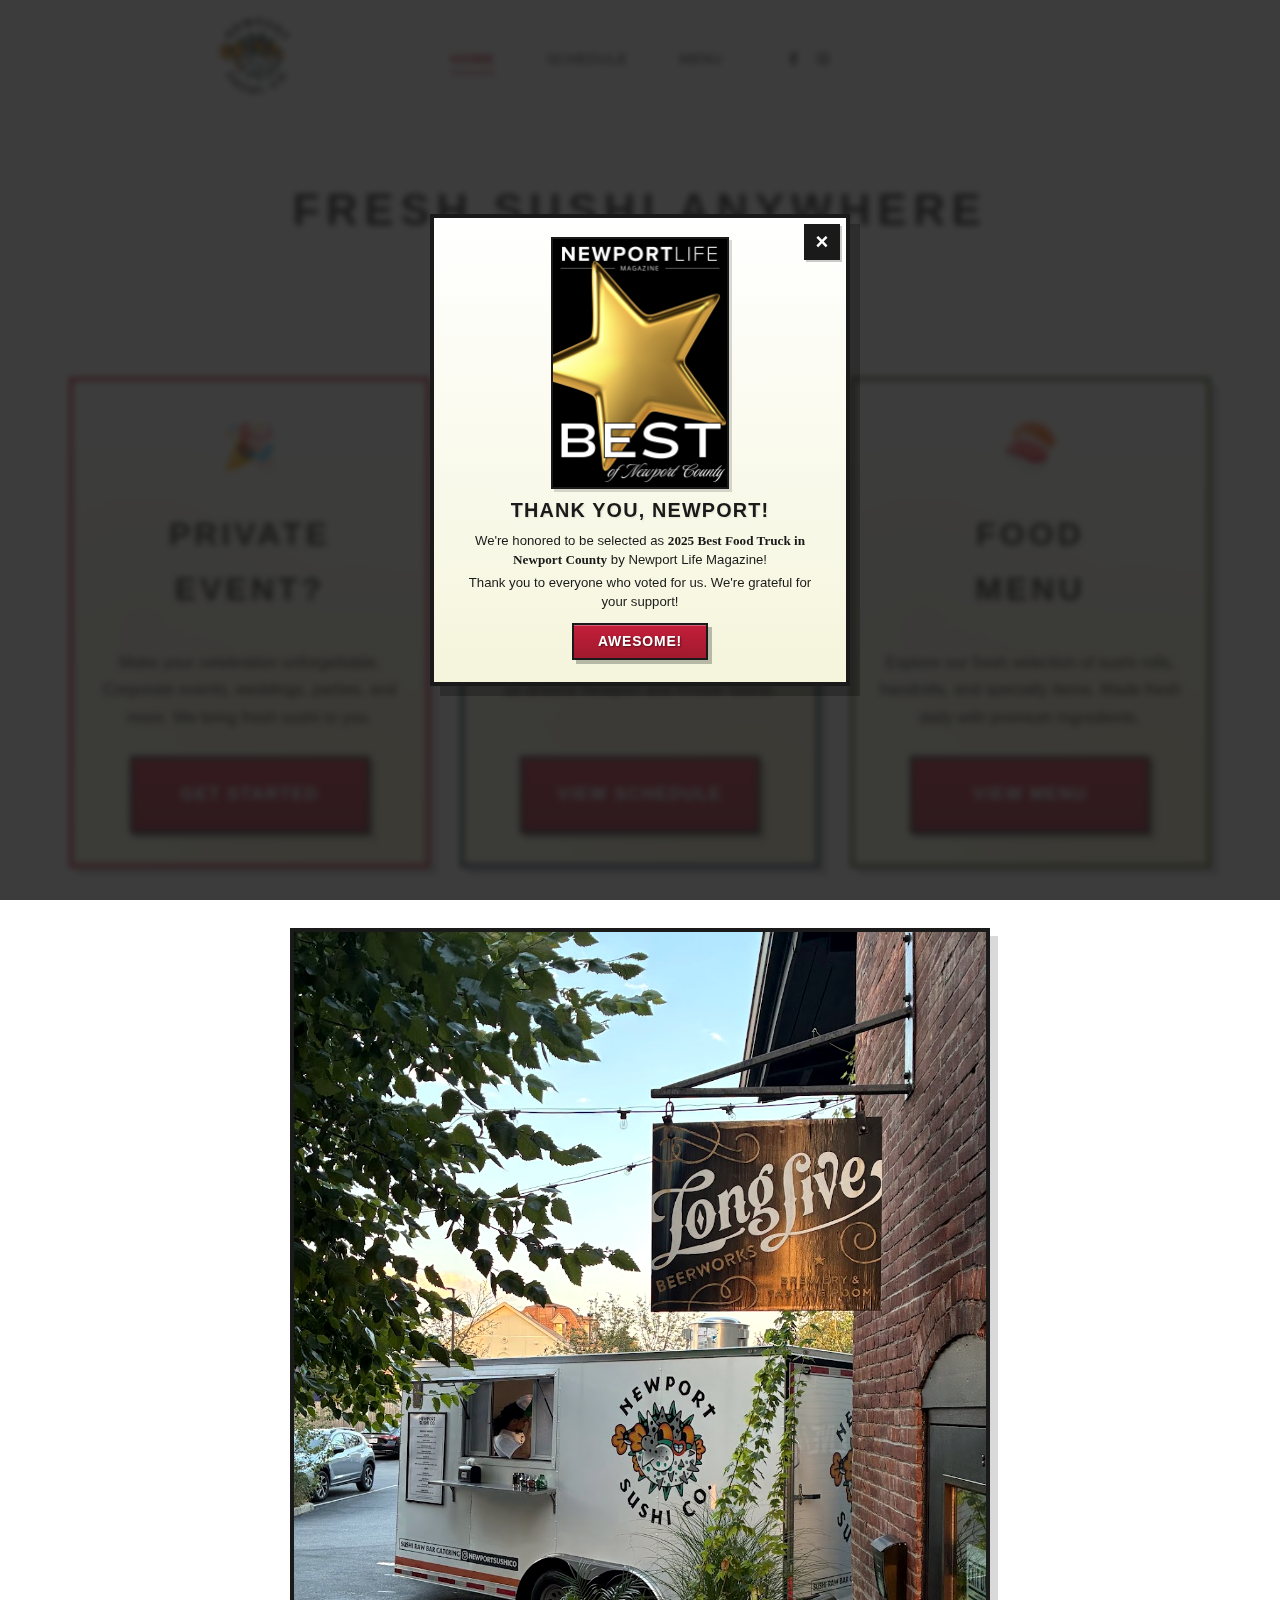
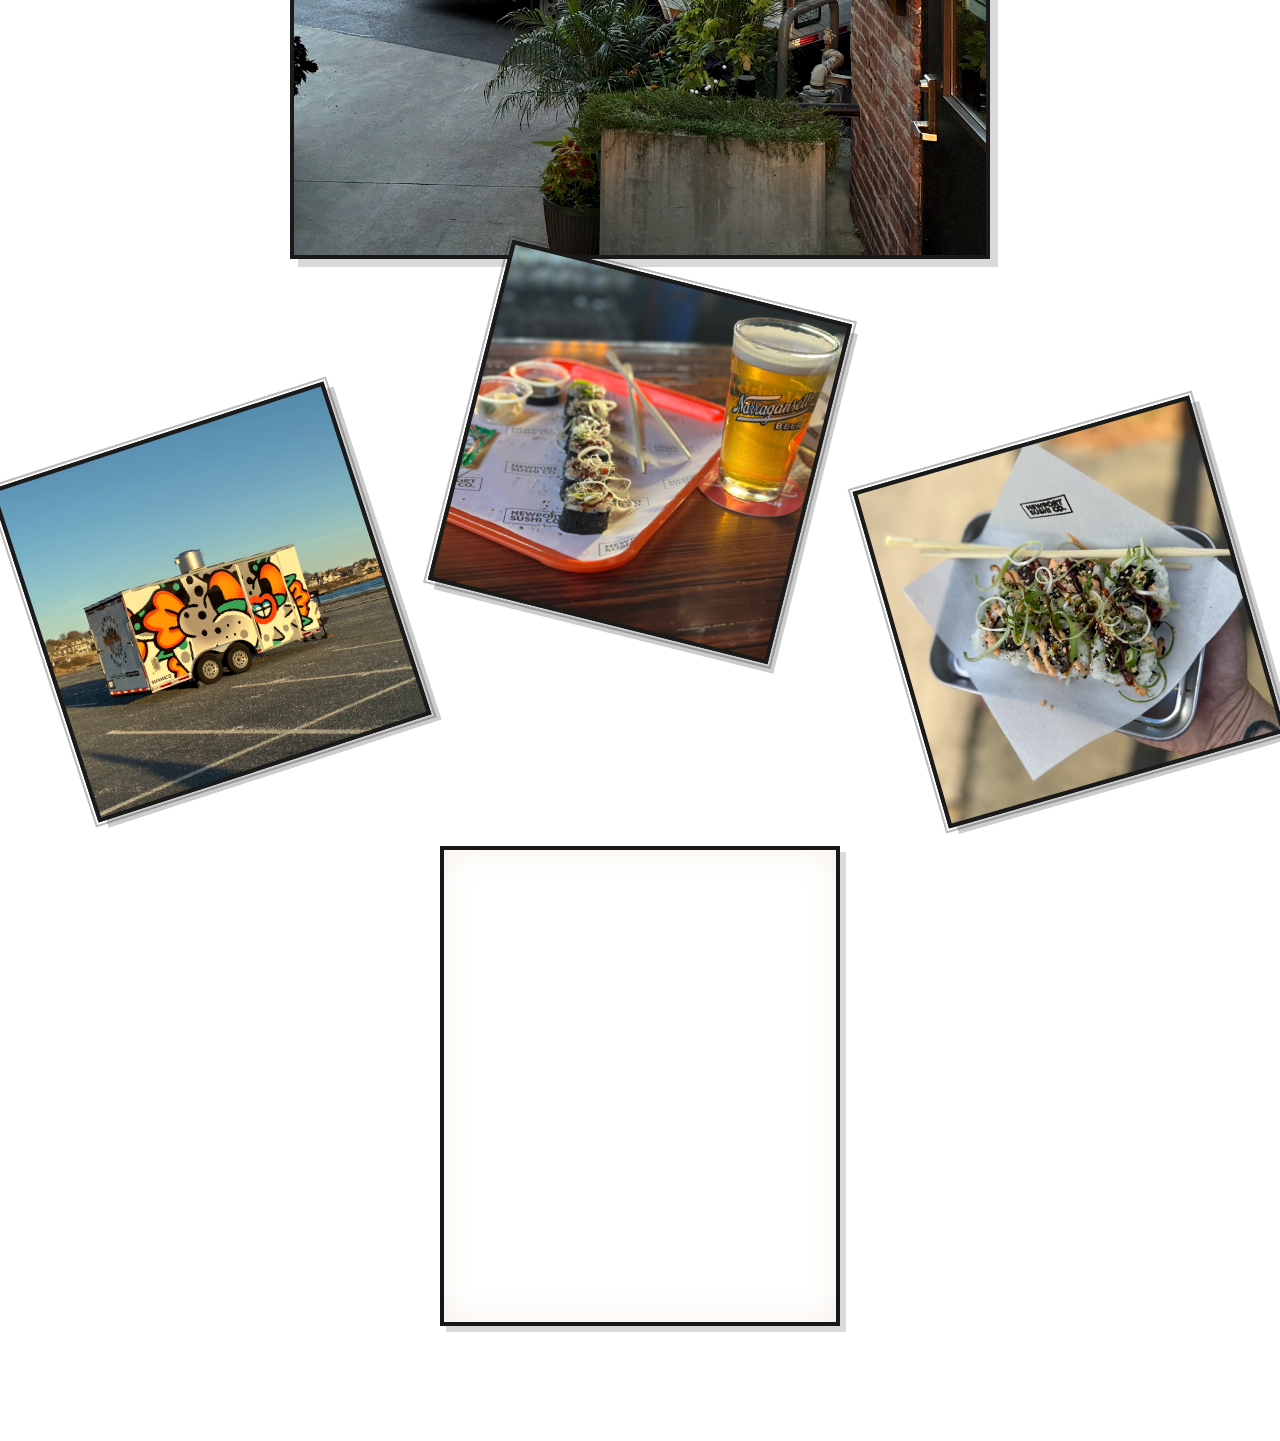
<file: index.html>
<!DOCTYPE HTML>
<html>
    <head>
        <title>Newport Sushi Co</title>
        <meta charset="utf-8" />
        <meta name="viewport" content="width=device-width, initial-scale=1, user-scalable=no" />
        <link rel="preconnect" href="https://db.onlinewebfonts.com" crossorigin />
        <link rel="preconnect" href="https://fonts.googleapis.com" />
        <link rel="preconnect" href="https://fonts.gstatic.com" crossorigin />
        <link rel="stylesheet" href="assets/css/main.css" />
        <!-- <script src="https://cdn.jsdelivr.net/npm/@tailwindcss/browser@4"></script> -->
    </head>
    <body class="homepage is-preload">
        <!-- Award Popup Modal -->
        <div id="award-modal" class="award-modal">
            <div class="award-modal-content">
                <button class="award-modal-close" onclick="closeAwardModal()" aria-label="Close">×</button>
                <img src="images/bestofnewport.png" alt="Best of Newport Award" class="award-image">
                <h2 class="award-title">Thank You, Newport!</h2>
                <p class="award-text">We're honored to be selected as <strong>2025 Best Food Truck in Newport County</strong> by Newport Life Magazine!</p>
                <p class="award-text">Thank you to everyone who voted for us. We're grateful for your support!</p>
                <button class="award-close-button" onclick="closeAwardModal()">Awesome!</button>
            </div>
        </div>

        <nav id="nav">
            <ul>
                <li class="current"><a href="index.html">Home</a></li>
                <li><a href="schedule.html">Schedule</a></li>
                <li><a href="menu.html">Menu</a></li>
                <li class="social-icons">
                    <a href="https://www.facebook.com/people/Newport-Sushi-co/61574827383154/" target="_blank" aria-label="Facebook" class="social-icon"><i class="fab fa-facebook-f"></i></a>
                    <a href="https://www.instagram.com/newportsushico/" target="_blank" aria-label="Instagram" class="social-icon"><i class="fab fa-instagram"></i></a>
                </li>
            </ul>
            <div class="nav-logo">
                <a href="index.html"><img src="sushi-logos/NewportSushiCo_Logo-03.png" alt="Newport Sushi Co"></a>
            </div>
            <a href="#navPanel" class="nav-toggle" id="nav-toggle" aria-label="Open menu" aria-expanded="false"><i class="fas fa-bars" aria-hidden="true"></i></a>
        </nav>

        <div id="page-wrapper">
            <section id="header">
            </section>

            <section>
                        <div style="height: 40px;"></div>
                        
                        <!-- Welcome Hero Section -->
                        <div class="welcome-hero">
                            <div class="welcome-content">
                                <h2 class="welcome-title">Fresh Sushi Anywhere</h2>
                                <p class="welcome-subtitle">Serving Rhode Island and beyond.</p>
                            </div>
                        </div>

                        <div style="height: 20px;"></div>

                        <!-- Centered content: CTA boxes + main hero image -->
                        <div class="home-centered-content">
                        <!-- Primary CTA Section -->
                        <div class="primary-cta-section">
                            <div class="primary-cta-box private-events">
                                <div class="cta-icon">🎉</div>
                                <h2 class="primary-cta-heading">Private Event?</h2>
                                <p class="primary-cta-text">Make your celebration unforgettable. Corporate events, weddings, parties, and more. We bring fresh sushi to you.</p><br>
                                <a href="mailto:newportsushico@gmail.com?subject=Private Event Inquiry&body=Please include the following in your message:%0D%0A%0D%0A- Event date:%0D%0A- Event location (city%2C state):%0D%0A- Number of guests:%0D%0A- Type of event (e.g. wedding%2C corporate%2C party):%0D%0A- Preferred time or timeframe:%0D%0A- Any dietary needs or special requests:%0D%0A%0D%0AWe'll respond with availability and pricing." class="primary-cta-button">Get Started</a>
                            </div>
                            
                            <div class="primary-cta-box schedule">
                                <div class="cta-icon">📍</div>
                                <h2 class="primary-cta-heading">Check Our Schedule</h2>
                                <p class="primary-cta-text">Find out where we're serving next. Follow us around Newport and Rhode Island.</p><br>
                                <a href="schedule.html" class="primary-cta-button">View Schedule</a>
                            </div>
                            
                            <div class="primary-cta-box menu">
                                <div class="cta-icon">🍣</div>
                                <h2 class="primary-cta-heading">Food <br> Menu</h2>
                                <p class="primary-cta-text">Explore our fresh selection of sushi rolls, handrolls, and specialty items. Made fresh daily with premium ingredients.</p><br>
                                <a href="menu.html" class="primary-cta-button">View Menu</a>
                            </div>
                        </div>

                        <div style="height: 60px;"></div>

                        <!-- Main Hero Image - Food Focus -->
                        <div class="main-hero-image">
                            <img src="images/IMG_1262.jpg" alt="Fresh Sushi" class="hero-main-img">
                        </div>
                        </div>

                        <div style="height: 60px;"></div>

                        <!-- Image Gallery Showcase (angles animate with scroll) -->
                        <div class="showcase-gallery" id="showcase-gallery">
                            <div class="showcase-item stack-item-1">
                                <img src="images/IMG_0181.jpg" alt="Newport Sushi Co Food" class="showcase-image">
                            </div>
                            <div class="showcase-item stack-item-2">
                                <img src="images/IMG_0462.jpeg" alt="Newport Sushi Co Food" class="showcase-image">
                            </div>
                            <div class="showcase-item stack-item-3">
                                <img src="images/IMG_3029.jpg" alt="Newport Sushi Co Food" class="showcase-image">
                            </div>
                        </div>

                        <div style="height: 60px;"></div>

                        <!-- Instagram Embed -->
                        <div class="social-section" style="max-width: 1200px; margin: 0 auto; padding: 0 1.5em; text-align: center; display: flex; flex-direction: column; align-items: center;">
                            <blockquote class="instagram-media" data-instgrm-permalink="https://www.instagram.com/newportsushico/" data-instgrm-version="14" style="display: block; margin: 0 auto;"></blockquote>
                            <script async src="https://www.instagram.com/embed.js"></script>
                        </div>
            </section>
        </div>

        <div class="floating-buttons">
            <a href="schedule.html" class="floating-button">Schedule</a>
            <a href="menu.html" class="floating-button">Menu</a>
        </div>

        <script>
            // Check if user has already seen the award modal
            function hasSeenAwardModal() {
                return localStorage.getItem('newportSushiAwardSeen') === 'true';
            }

            // Mark award modal as seen
            function markAwardModalSeen() {
                localStorage.setItem('newportSushiAwardSeen', 'true');
            }

            // Show award modal on page load (only if not seen before)
            window.addEventListener('DOMContentLoaded', function() {
                if (!hasSeenAwardModal()) {
                    var modal = document.getElementById('award-modal');
                    if (modal) {
                        modal.style.display = 'flex';
                        document.body.classList.add('modal-open');
                    }
                }
            });

            function closeAwardModal() {
                var modal = document.getElementById('award-modal');
                if (modal) {
                    modal.style.display = 'none';
                    document.body.classList.remove('modal-open');
                    markAwardModalSeen();
                }
            }

            // Close modal when clicking outside of it
            window.addEventListener('click', function(event) {
                var modal = document.getElementById('award-modal');
                if (event.target === modal) {
                    closeAwardModal();
                }
            });

            // Photo stack: start spread/angled, join into stack as user scrolls down
            (function() {
                var gallery = document.getElementById('showcase-gallery');
                if (!gallery) return;
                var items = [
                    gallery.querySelector('.stack-item-1'),
                    gallery.querySelector('.stack-item-2'),
                    gallery.querySelector('.stack-item-3')
                ].filter(Boolean);
                if (items.length !== 3) return;

                // Start state (progress 0): more rotation and spread apart
                var start = [
                    { tx: -90, ty: 50, rot: -18 },
                    { tx: 0, ty: -100, rot: 14 },
                    { tx: 90, ty: 60, rot: -16 }
                ];
                // End state (progress 1): stacked. On mobile, third image tucks further under the one above.
                function getEndState() {
                    var mobile = window.innerWidth < 768;
                    return [
                        { tx: 0, ty: 0, rot: -3 },
                        { tx: 0, ty: -20, rot: 2 },
                        { tx: 0, ty: mobile ? -55 : -15, rot: -1.5 }
                    ];
                }

                function lerp(a, b, t) { return a + (b - a) * t; }

                function clamp(v, lo, hi) { return Math.max(lo, Math.min(hi, v)); }

                function updateStack() {
                    var rect = gallery.getBoundingClientRect();
                    var vh = window.innerHeight;
                    var end = getEndState();
                    // progress 0 when section is below view (top > 70% of viewport), 1 when section has entered (top < 25% of viewport)
                    var progress = rect.top > vh * 0.7 ? 0 : rect.top < vh * 0.25 ? 1 : 1 - (rect.top - vh * 0.25) / (vh * 0.45);
                    progress = clamp(progress, 0, 1);

                    items.forEach(function(el, i) {
                        var tx = lerp(start[i].tx, end[i].tx, progress);
                        var ty = lerp(start[i].ty, end[i].ty, progress);
                        var rot = lerp(start[i].rot, end[i].rot, progress);
                        el.style.transform = 'translate(' + tx + 'px, ' + ty + 'px) rotate(' + rot + 'deg)';
                    });
                }

                window.addEventListener('scroll', updateStack, { passive: true });
                window.addEventListener('resize', updateStack);
                updateStack();
            })();
        </script>
        <script src="assets/js/jquery.min.js"></script>
            <script src="assets/js/jquery.dropotron.min.js"></script>
            <script src="assets/js/browser.min.js"></script>
            <script src="assets/js/breakpoints.min.js"></script>
            <script src="assets/js/util.js"></script>
            <script src="assets/js/main.js"></script>


    </body>
</html>
</file>
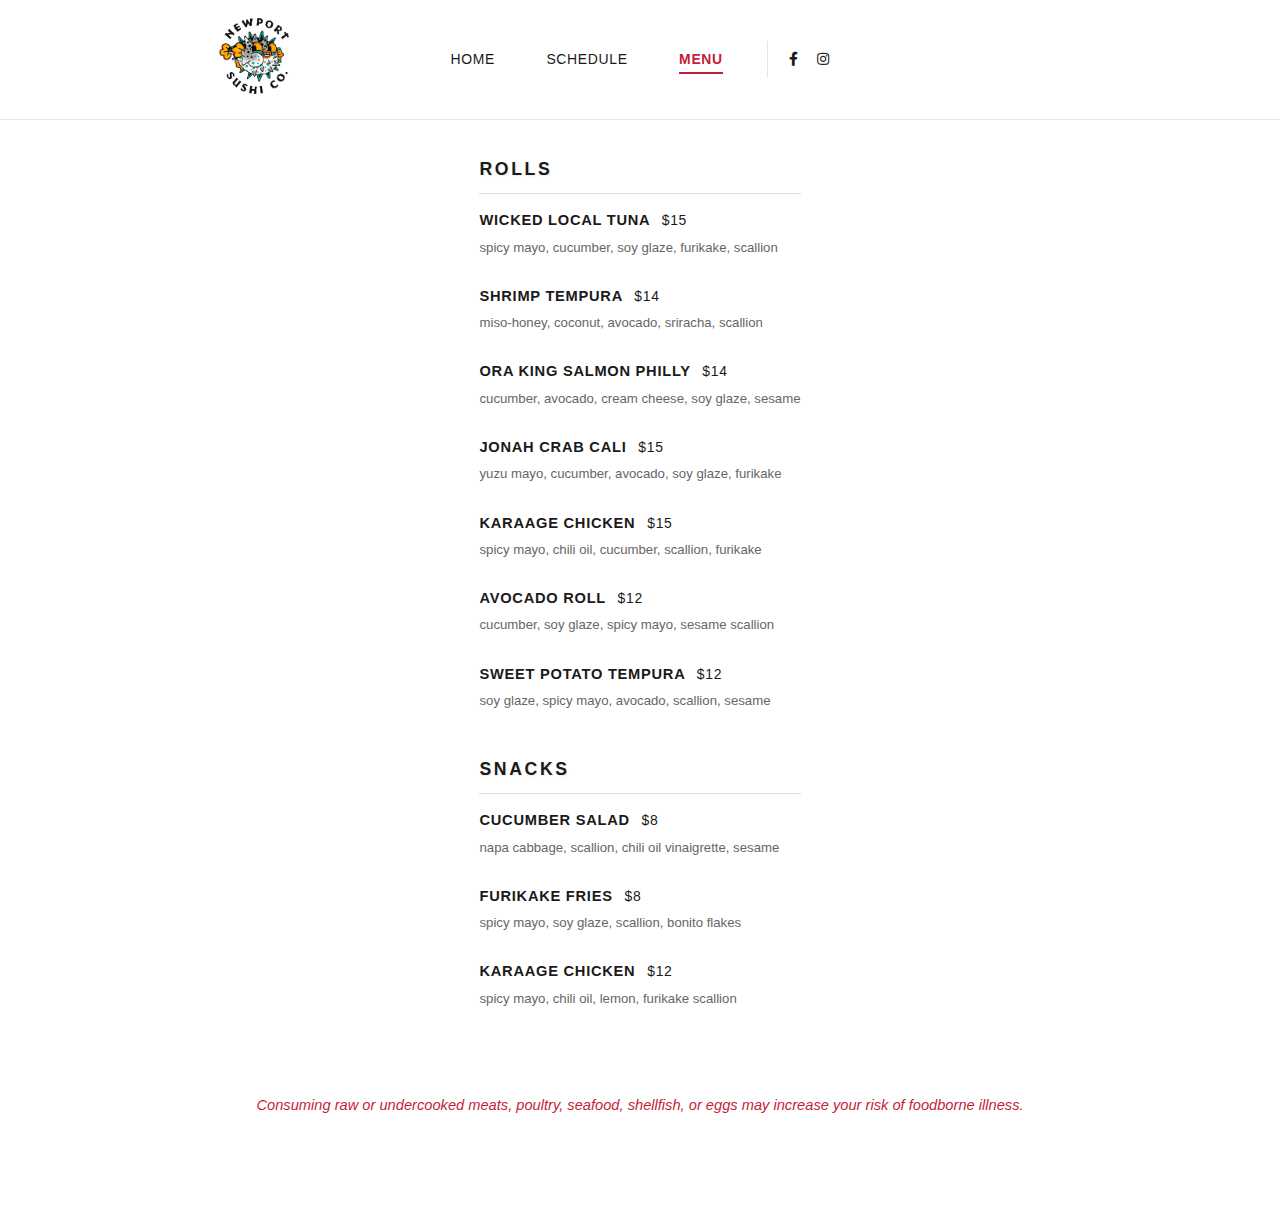
<file: menu.html>
<!DOCTYPE HTML>
<html>
	<head>
		<title>Newport Sushi Co</title>
		<meta charset="utf-8" />
		<meta name="viewport" content="width=device-width, initial-scale=1, user-scalable=no" />
		<link rel="preconnect" href="https://db.onlinewebfonts.com" crossorigin />
		<link rel="preconnect" href="https://fonts.googleapis.com" />
		<link rel="preconnect" href="https://fonts.gstatic.com" crossorigin />
		<link rel="stylesheet" href="assets/css/main.css" />

	</head>

	<body class="homepage is-preload">
		<nav id="nav">
			<ul>
				<li><a href="index.html">Home</a></li>
				<li><a href="schedule.html">Schedule</a></li>
				<li class="current"><a href="menu.html">Menu</a></li>
				<li class="social-icons">
					<a href="https://www.facebook.com/people/Newport-Sushi-co/61574827383154/" target="_blank" aria-label="Facebook" class="social-icon"><i class="fab fa-facebook-f"></i></a>
					<a href="https://www.instagram.com/newportsushico/" target="_blank" aria-label="Instagram" class="social-icon"><i class="fab fa-instagram"></i></a>
				</li>
			</ul>
			<div class="nav-logo">
				<a href="index.html"><img src="sushi-logos/NewportSushiCo_Logo-03.png" alt="Newport Sushi Co"></a>
			</div>
			<a href="#navPanel" class="nav-toggle" id="nav-toggle" aria-label="Open menu" aria-expanded="false"><i class="fas fa-bars" aria-hidden="true"></i></a>
		</nav>

		<div id="page-wrapper">
			<section id="header">
			</section>

				<section>
					<div style="height: 40px;"></div>

					<div class="simple-menu">
						<div class="menu-section">
							<h2 class="menu-category">ROLLS</h2>
							
							<div class="menu-item">
								<div class="menu-item-name">WICKED LOCAL TUNA <span class="menu-item-price">$15</span></div>
								<div class="menu-item-description">spicy mayo, cucumber, soy glaze, furikake, scallion</div>
							</div>

							<div class="menu-item">
								<div class="menu-item-name">SHRIMP TEMPURA <span class="menu-item-price">$14</span></div>
								<div class="menu-item-description">miso-honey, coconut, avocado, sriracha, scallion</div>
							</div>

							<div class="menu-item">
								<div class="menu-item-name">ORA KING SALMON PHILLY <span class="menu-item-price">$14</span></div>
								<div class="menu-item-description">cucumber, avocado, cream cheese, soy glaze, sesame</div>
							</div>

							<div class="menu-item">
								<div class="menu-item-name">JONAH CRAB CALI <span class="menu-item-price">$15</span></div>
								<div class="menu-item-description">yuzu mayo, cucumber, avocado, soy glaze, furikake</div>
							</div>

							<div class="menu-item">
								<div class="menu-item-name">KARAAGE CHICKEN <span class="menu-item-price">$15</span></div>
								<div class="menu-item-description">spicy mayo, chili oil, cucumber, scallion, furikake</div>
							</div>

							<div class="menu-item">
								<div class="menu-item-name">AVOCADO ROLL <span class="menu-item-price">$12</span></div>
								<div class="menu-item-description">cucumber, soy glaze, spicy mayo, sesame scallion</div>
							</div>

							<div class="menu-item">
								<div class="menu-item-name">SWEET POTATO TEMPURA <span class="menu-item-price">$12</span></div>
								<div class="menu-item-description">soy glaze, spicy mayo, avocado, scallion, sesame</div>
							</div>
						</div>

						<div class="menu-section">
							<h2 class="menu-category">SNACKS</h2>
							
							<div class="menu-item">
								<div class="menu-item-name">CUCUMBER SALAD <span class="menu-item-price">$8</span></div>
								<div class="menu-item-description">napa cabbage, scallion, chili oil vinaigrette, sesame</div>
							</div>

							<div class="menu-item">
								<div class="menu-item-name">FURIKAKE FRIES <span class="menu-item-price">$8</span></div>
								<div class="menu-item-description">spicy mayo, soy glaze, scallion, bonito flakes</div>
							</div>

							<div class="menu-item">
								<div class="menu-item-name">KARAAGE CHICKEN <span class="menu-item-price">$12</span></div>
								<div class="menu-item-description">spicy mayo, chili oil, lemon, furikake scallion</div>
							</div>
						</div>
					</div>

					<div style="height: 40px;"></div>

					<div style="text-align: center;"><em>Consuming raw or undercooked meats, poultry, seafood, shellfish, or eggs may increase your risk of foodborne illness.</em></div>
				</section>
			
			<div class="floating-buttons">
            <a href="schedule.html" class="floating-button">Schedule</a>
            <a href="menu.html" class="floating-button">Menu</a>
        </div>
	
		<!-- Scripts -->
			<script src="assets/js/jquery.min.js"></script>
			<script src="assets/js/jquery.dropotron.min.js"></script>
			<script src="assets/js/browser.min.js"></script>
			<script src="assets/js/breakpoints.min.js"></script>
			<script src="assets/js/util.js"></script>
			<script src="assets/js/main.js"></script>

	</body>
</html>
</file>
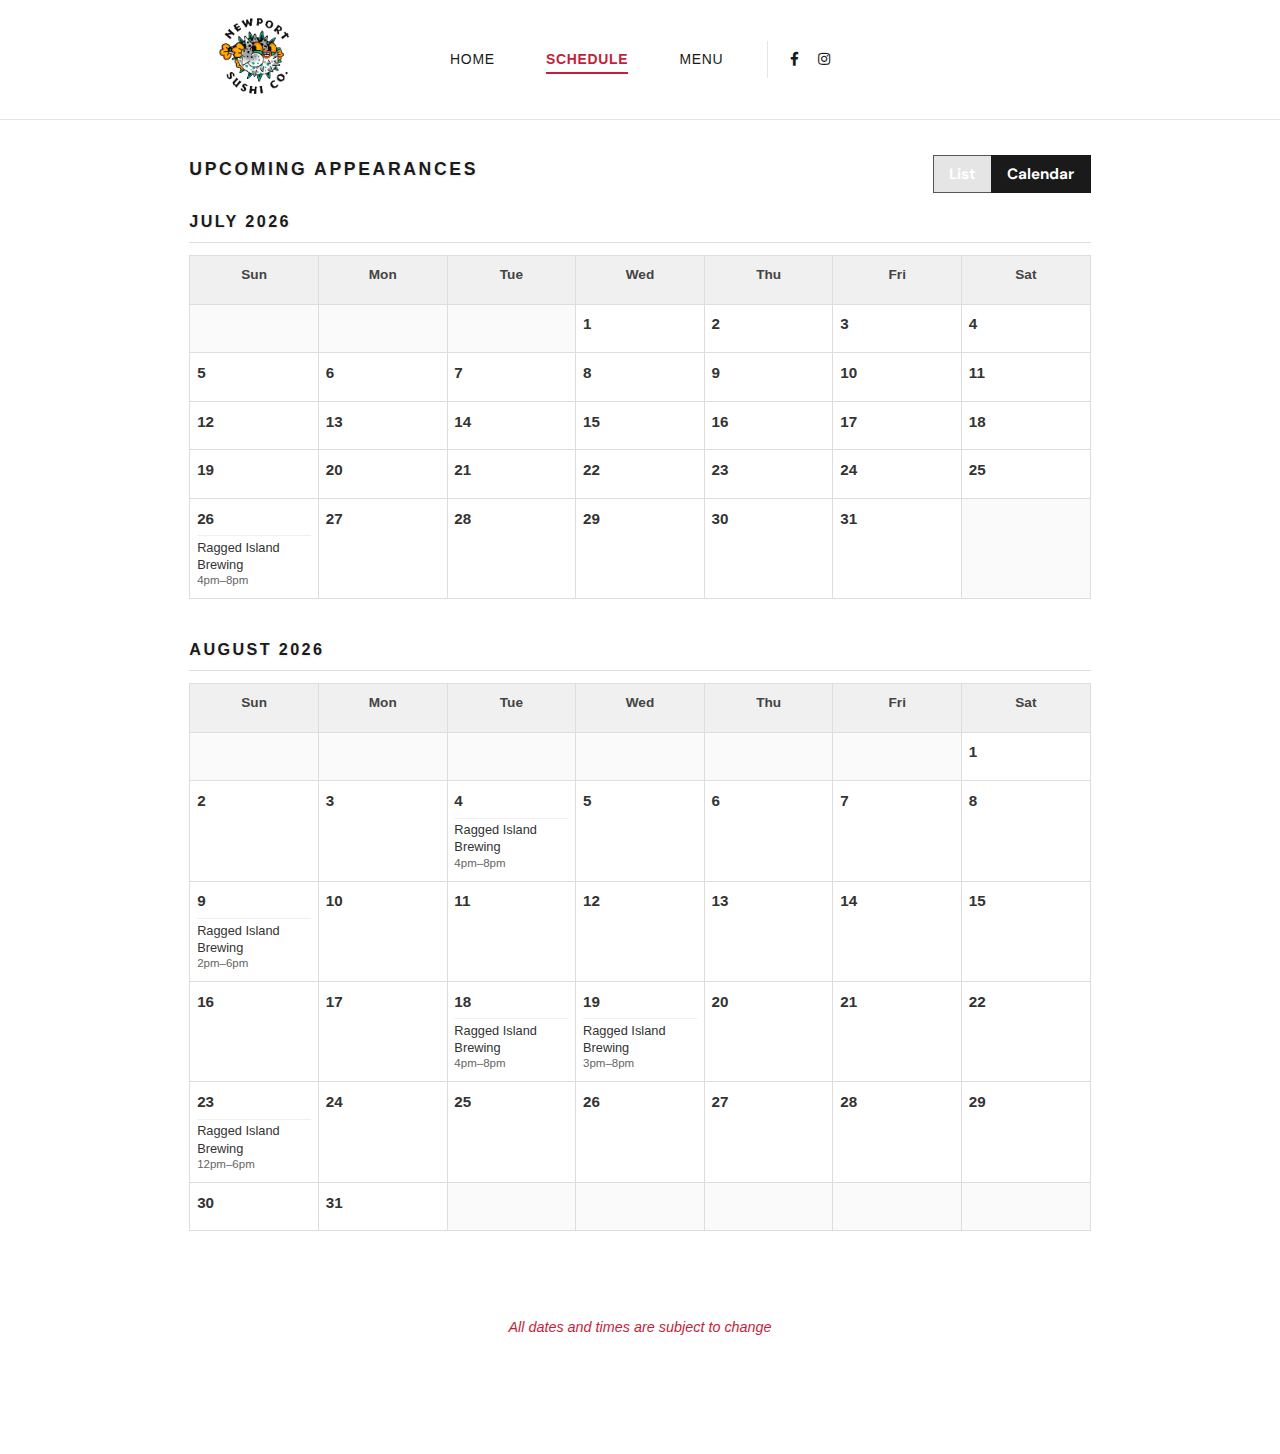
<file: schedule.html>
<!DOCTYPE HTML>
<html>
	<head>
		<title>Newport Sushi Co</title>
		<meta charset="utf-8" />
		<meta name="viewport" content="width=device-width, initial-scale=1, user-scalable=no" />
		<link rel="preconnect" href="https://db.onlinewebfonts.com" crossorigin />
		<link rel="preconnect" href="https://fonts.googleapis.com" />
		<link rel="preconnect" href="https://fonts.gstatic.com" crossorigin />
		<link rel="stylesheet" href="assets/css/main.css" />
		<link href="https://fonts.googleapis.com/css2?family=DM+Sans:ital,wght@0,400;0,500;0,600;0,700;1,400&display=swap" rel="stylesheet" />
		<style>
		/* Schedule page: inline so calendar works even when main.css is cached */
		.schedule-section .schedule-wrap { max-width: 960px; }
		.schedule-header { display: flex; flex-wrap: wrap; align-items: center; justify-content: space-between; gap: 1em; margin-bottom: 1em; }
		.schedule-header .menu-category { margin-bottom: 0; border-bottom: none; }
		.schedule-view-toggle { display: flex; gap: 0; font-family: 'DM Sans', -apple-system, sans-serif; }
		.schedule-tab { font-family: 'DM Sans', -apple-system, sans-serif; font-size: 0.95rem; font-weight: 700; padding: 0.5em 1em; border: 1px solid #555; background: #e5e5e5; color: #1a1a1a; cursor: pointer; transition: background 0.2s, color 0.2s; }
		.schedule-tab:first-child { border-right-width: 0; border-radius: 4px 0 0 4px; }
		.schedule-tab:last-child { border-radius: 0 4px 4px 0; }
		.schedule-tab:hover { background: #d0d0d0; color: #000; }
		.schedule-tab.active { background: #1a1a1a; color: #fff; border-color: #1a1a1a; }
		.schedule-view { display: block; }
		.schedule-view:not(.active) { display: none !important; }
		.schedule-disclaimer { text-align: center; padding: 0 2em; max-width: 800px; margin: 0 auto; font-family: 'DM Sans', -apple-system, sans-serif; font-size: 0.9rem; color: #666; }
		.schedule-empty { text-align: center; font-style: italic; font-family: 'DM Sans', -apple-system, sans-serif; color: #666; padding: 2em 1em; }
		.schedule-list-item { font-family: 'DM Sans', -apple-system, sans-serif; margin-bottom: 1.5em; padding-bottom: 1.2em; border-bottom: 1px solid #eee; }
		.schedule-list-item:last-child { border-bottom: none; }
		.schedule-list-date { font-size: 1rem; font-weight: 600; color: #1a1a1a; letter-spacing: 0.02em; margin-bottom: 0.35em; }
		.schedule-list-desc { font-size: 0.95rem; font-weight: 400; color: #555; line-height: 1.5; }
		.schedule-list-desc strong { color: #333; font-weight: 600; }
		.schedule-list-desc em { color: #666; font-size: 0.92em; }
		.schedule-calendar-month { margin-bottom: 2.5em; }
		.schedule-calendar-month:last-child { margin-bottom: 0; }
		.schedule-calendar-month-title { font-family: 'P22 Yule W01 Heavy Regular', 'Cinzel', serif; font-size: 1.1em; font-weight: 700; letter-spacing: 0.08em; text-transform: uppercase; color: #1a1a1a; margin-bottom: 0.75em; padding-bottom: 0.4em; border-bottom: 1px solid #ddd; }
		.schedule-calendar-grid { display: grid !important; grid-template-columns: repeat(7, 1fr) !important; gap: 1px; background: #ddd; border: 1px solid #ddd; border-radius: 6px; overflow: hidden; }
		.schedule-calendar-cell { font-family: 'DM Sans', -apple-system, sans-serif; background: #fff; padding: 0.5em; min-height: 3.5em; font-size: 0.85rem; box-sizing: border-box; }
		.schedule-calendar-head { background: #f0f0f0; font-weight: 600; color: #444; text-align: center; padding: 0.5em 0.25em; }
		.schedule-calendar-cell-empty { background: #fafafa; }
		.schedule-calendar-day { vertical-align: top; }
		.schedule-calendar-day-num { font-weight: 600; color: #333; margin-bottom: 0.25em; font-size: 0.95rem; }
		.schedule-calendar-event { font-size: 0.8rem; color: #555; padding: 0.2em 0; border-top: 1px solid #f0f0f0; margin-top: 0.2em; line-height: 1.35; }
		.schedule-calendar-event-venue { display: block; font-weight: 500; color: #333; overflow-wrap: normal; word-break: normal; white-space: normal; }
		.schedule-calendar-event-time { display: block; color: #666; font-size: 0.9em; }
		@media (max-width: 768px) {
			.schedule-header { flex-direction: column; align-items: flex-start; }
			.schedule-calendar-grid { grid-template-columns: repeat(7, minmax(0, 1fr)) !important; }
			.schedule-calendar-cell { min-height: 3.5em; padding: 0.4em; font-size: 0.75rem; overflow: visible; }
			.schedule-calendar-event { overflow: visible; }
			.schedule-calendar-event-venue, .schedule-calendar-event-time { font-size: 0.7rem; overflow-wrap: normal; word-break: normal; white-space: normal; }
		}
		@media (max-width: 480px) {
			.schedule-calendar-cell { min-height: 4em; min-width: 0; }
			.schedule-calendar-event-venue { line-height: 1.25; }
		}
		</style>
	</head>

	<body class="homepage is-preload">
		<nav id="nav">
			<ul>
				<li><a href="index.html">Home</a></li>
				<li class="current"><a href="schedule.html">Schedule</a></li>
				<li><a href="menu.html">Menu</a></li>
				<li class="social-icons">
					<a href="https://www.facebook.com/people/Newport-Sushi-co/61574827383154/" target="_blank" aria-label="Facebook" class="social-icon"><i class="fab fa-facebook-f"></i></a>
					<a href="https://www.instagram.com/newportsushico/" target="_blank" aria-label="Instagram" class="social-icon"><i class="fab fa-instagram"></i></a>
				</li>
			</ul>
			<div class="nav-logo">
				<a href="index.html"><img src="sushi-logos/NewportSushiCo_Logo-03.png" alt="Newport Sushi Co"></a>
			</div>
			<a href="#navPanel" class="nav-toggle" id="nav-toggle" aria-label="Open menu" aria-expanded="false"><i class="fas fa-bars" aria-hidden="true"></i></a>
		</nav>

		<div id="page-wrapper">
			<section id="header">
			</section>

			<section class="schedule-section">
				<div style="height: 40px;"></div>

				<div class="simple-menu schedule-wrap">
					<div class="menu-section">
						<div class="schedule-header">
							<h2 class="menu-category">UPCOMING APPEARANCES</h2>
							<div class="schedule-view-toggle" role="tablist" aria-label="View mode">
								<button type="button" class="schedule-tab" data-view="list" aria-selected="false">List</button>
								<button type="button" class="schedule-tab active" data-view="calendar" aria-selected="true">Calendar</button>
							</div>
						</div>
						<div id="schedule-list" class="schedule-view schedule-view-list" hidden></div>
						<div id="schedule-calendar" class="schedule-view schedule-view-calendar active"></div>
					</div>
				</div>

				<div style="height: 40px;"></div>

				<div class="schedule-disclaimer"><em>All dates and times are subject to change</em></div>
			</section>
		</div>

		<div class="floating-buttons">
            <a href="index.html" class="floating-button">Home</a>
            <a href="menu.html" class="floating-button">Menu</a>
        </div>
	
		<!-- Schedule data: edit schedule.json, then run "python inline_schedule.py" to update this block -->
		<script type="application/json" id="schedule-data">[
  {
    "_example": true,
    "date": "Month DD, YYYY",
    "venue": "Venue Name",
    "location": "Address or leave empty",
    "time": "4pm–8pm"
  },
  { "date": "June 24, 2026", "venue": "Ragged Island Brewing", "location": "54 Bristol Ferry Rd., Portsmouth, RI 02871", "time": "3pm–8pm" },
  { "date": "June 28, 2026", "venue": "Ragged Island Brewing", "location": "54 Bristol Ferry Rd., Portsmouth, RI 02871", "time": "3pm–8pm" },
  { "date": "July 7, 2026", "venue": "Ragged Island Brewing", "location": "54 Bristol Ferry Rd., Portsmouth, RI 02871", "time": "4pm–8pm" },
  { "date": "July 12, 2026", "venue": "Ragged Island Brewing", "location": "54 Bristol Ferry Rd., Portsmouth, RI 02871", "time": "4pm–8pm" },
  { "date": "July 14, 2026", "venue": "Ragged Island Brewing", "location": "54 Bristol Ferry Rd., Portsmouth, RI 02871", "time": "4pm–8pm" },
  { "date": "July 21, 2026", "venue": "Ragged Island Brewing", "location": "54 Bristol Ferry Rd., Portsmouth, RI 02871", "time": "4pm–8pm" },
  { "date": "July 26, 2026", "venue": "Ragged Island Brewing", "location": "54 Bristol Ferry Rd., Portsmouth, RI 02871", "time": "4pm–8pm" },
  { "date": "August 4, 2026", "venue": "Ragged Island Brewing", "location": "54 Bristol Ferry Rd., Portsmouth, RI 02871", "time": "4pm–8pm" },
  { "date": "August 9, 2026", "venue": "Ragged Island Brewing", "location": "54 Bristol Ferry Rd., Portsmouth, RI 02871", "time": "2pm–6pm" },
  { "date": "August 18, 2026", "venue": "Ragged Island Brewing", "location": "54 Bristol Ferry Rd., Portsmouth, RI 02871", "time": "4pm–8pm" },
  { "date": "August 19, 2026", "venue": "Ragged Island Brewing", "location": "54 Bristol Ferry Rd., Portsmouth, RI 02871", "time": "3pm–8pm" },
  { "date": "August 23, 2026", "venue": "Ragged Island Brewing", "location": "54 Bristol Ferry Rd., Portsmouth, RI 02871", "time": "12pm–6pm" }
]</script>
		<!-- Scripts -->
			<script src="assets/js/jquery.min.js"></script>
			<script src="assets/js/jquery.dropotron.min.js"></script>
			<script src="assets/js/browser.min.js"></script>
			<script src="assets/js/breakpoints.min.js"></script>
			<script src="assets/js/util.js"></script>
			<script src="assets/js/main.js"></script>
			<script>
			(function() {
				var MONTH_NAMES = { january: 0, february: 1, march: 2, april: 3, may: 4, june: 5, july: 6, august: 7, september: 8, october: 9, november: 10, december: 11 };
				var MONTH_LABELS = ['January','February','March','April','May','June','July','August','September','October','November','December'];
				var DAY_LABELS = ['Sun','Mon','Tue','Wed','Thu','Fri','Sat'];

				function escapeHtml(s) {
					if (s == null || s === '') return '';
					var div = document.createElement('div');
					div.textContent = String(s);
					return div.innerHTML;
				}

				function parseDate(dateStr) {
					if (!dateStr || typeof dateStr !== 'string') return null;
					var parts = dateStr.split(',');
					if (parts.length < 2) return null;
					var left = parts[0].trim().split(/\s+/);
					var year = parseInt(parts[1].trim(), 10);
					if (left.length < 2 || isNaN(year)) return null;
					var monthName = left[0].toLowerCase();
					var day = parseInt(left[1], 10);
					if (!MONTH_NAMES.hasOwnProperty(monthName) || isNaN(day)) return null;
					var d = new Date(year, MONTH_NAMES[monthName], day);
					d.setHours(0, 0, 0, 0);
					return d;
				}

				function daysInMonth(y, m) {
					return new Date(y, m + 1, 0).getDate();
				}

				function renderList(upcoming, listEl) {
					if (!listEl) return;
					if (upcoming.length === 0) {
						listEl.innerHTML = '<div class="schedule-empty">No upcoming dates at the moment. Check back soon!</div>';
						return;
					}
					listEl.innerHTML = upcoming.map(function(e) {
						var venue = escapeHtml(e.venue || '');
						var location = (e.location && String(e.location).trim()) ? '<br>' + escapeHtml(e.location) : '';
						var time = escapeHtml(e.time || '');
						var date = escapeHtml(e.date || '');
						return '<div class="schedule-list-item">' +
							'<div class="schedule-list-date">' + date + '</div>' +
							'<div class="schedule-list-desc"><strong>' + venue + '</strong>' + location + '<br><em>' + time + '</em></div>' +
							'</div>';
					}).join('');
				}

				function renderCalendar(upcoming, calEl) {
					if (!calEl) return;
					if (upcoming.length === 0) {
						calEl.innerHTML = '<div class="schedule-empty">No upcoming dates at the moment. Check back soon!</div>';
						calEl.hidden = false;
						return;
					}
					var eventsByKey = {};
					var months = [];
					upcoming.forEach(function(e) {
						var d = parseDate(e.date);
						if (!d) return;
						var key = d.getFullYear() + '-' + d.getMonth();
						if (!eventsByKey[key]) {
							eventsByKey[key] = [];
							months.push({ year: d.getFullYear(), month: d.getMonth() });
						}
						eventsByKey[key].push({ date: d, event: e });
					});
					months.sort(function(a, b) {
						if (a.year !== b.year) return a.year - b.year;
						return a.month - b.month;
					});

					var html = '';
					months.forEach(function(m) {
						var key = m.year + '-' + m.month;
						var events = eventsByKey[key] || [];
						var first = new Date(m.year, m.month, 1);
						var startPad = first.getDay();
						var days = daysInMonth(m.year, m.month);

						html += '<div class="schedule-calendar-month">';
						html += '<h3 class="schedule-calendar-month-title">' + escapeHtml(MONTH_LABELS[m.month] + ' ' + m.year) + '</h3>';
						html += '<div class="schedule-calendar-grid" role="grid">';
						DAY_LABELS.forEach(function(label) {
							html += '<div class="schedule-calendar-cell schedule-calendar-head">' + label + '</div>';
						});
						var cellCount = startPad + days;
						var rows = Math.ceil(cellCount / 7);
						var totalCells = rows * 7;
						var eventsByDay = {};
						events.forEach(function(o) {
							var day = o.date.getDate();
							if (!eventsByDay[day]) eventsByDay[day] = [];
							eventsByDay[day].push(o.event);
						});
						for (var i = 0; i < totalCells; i++) {
							var isEmpty = i < startPad || i >= startPad + days;
							var dayNum = isEmpty ? '' : (i - startPad + 1);
							var dayEvents = eventsByDay[dayNum] || [];
							var cellClass = 'schedule-calendar-cell';
							if (isEmpty) cellClass += ' schedule-calendar-cell-empty';
							else cellClass += ' schedule-calendar-day';
							html += '<div class="' + cellClass + '">';
							if (dayNum !== '') html += '<div class="schedule-calendar-day-num">' + dayNum + '</div>';
							dayEvents.forEach(function(ev) {
								html += '<div class="schedule-calendar-event">' +
									'<span class="schedule-calendar-event-venue">' + escapeHtml(ev.venue || '') + '</span>' +
									'<span class="schedule-calendar-event-time">' + escapeHtml(ev.time || '') + '</span>' +
									'</div>';
							});
							html += '</div>';
						}
						html += '</div></div>';
					});
					calEl.innerHTML = html;
					calEl.hidden = false;
				}

				function run() {
					var el = document.getElementById('schedule-data');
					var data = [];
					if (el && el.textContent) {
						try { data = JSON.parse(el.textContent); } catch (e) {}
					}

					var today = new Date();
					today.setHours(0, 0, 0, 0);
					var list = Array.isArray(data) ? data : [];
					var upcoming = list.filter(function(e) {
						if (e && e._example) return false;
						if (!e || !e.date) return false;
						var eventDate = parseDate(e.date);
						return eventDate && eventDate >= today;
					});

					var listContainer = document.getElementById('schedule-list');
					var calContainer = document.getElementById('schedule-calendar');
					renderList(upcoming, listContainer);
					renderCalendar(upcoming, calContainer);

					document.querySelectorAll('.schedule-tab').forEach(function(btn) {
						btn.addEventListener('click', function() {
							var view = this.getAttribute('data-view');
							document.querySelectorAll('.schedule-tab').forEach(function(b) {
								b.classList.toggle('active', b.getAttribute('data-view') === view);
								b.setAttribute('aria-selected', b.getAttribute('data-view') === view ? 'true' : 'false');
							});
							listContainer.classList.toggle('active', view === 'list');
							calContainer.classList.toggle('active', view === 'calendar');
							listContainer.hidden = view !== 'list';
							calContainer.hidden = view !== 'calendar';
						});
					});
					listContainer.hidden = true;
					listContainer.classList.remove('active');
					calContainer.hidden = false;
					calContainer.classList.add('active');
				}

				if (document.readyState === 'loading') {
					document.addEventListener('DOMContentLoaded', run);
				} else {
					run();
				}
			})();
			</script>

	</body>
</html>
</file>
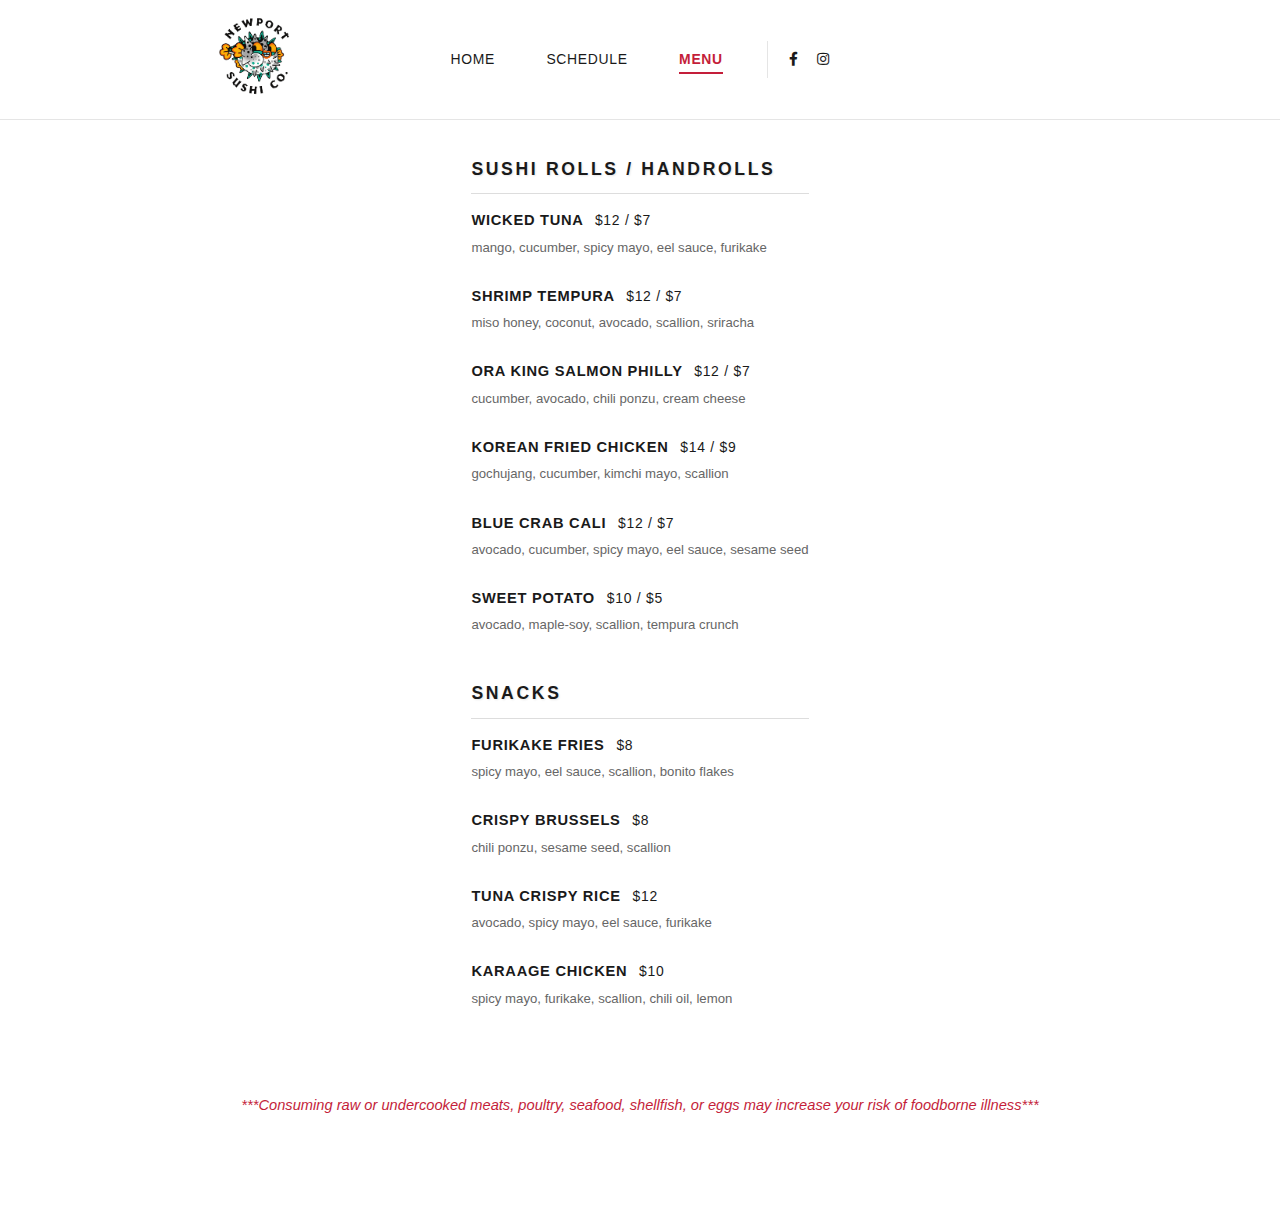
<file: sushico/menu.html>
<!DOCTYPE HTML>
<html>
	<head>
		<title>Newport Sushi Co</title>
		<meta charset="utf-8" />
		<meta name="viewport" content="width=device-width, initial-scale=1, user-scalable=no" />
		<link rel="preconnect" href="https://db.onlinewebfonts.com" crossorigin />
		<link rel="preconnect" href="https://fonts.googleapis.com" />
		<link rel="preconnect" href="https://fonts.gstatic.com" crossorigin />
		<link rel="stylesheet" href="assets/css/main.css" />

	</head>

	<body class="homepage is-preload">
		<nav id="nav">
			<ul>
				<li><a href="index.html">Home</a></li>
				<li><a href="schedule.html">Schedule</a></li>
				<li class="current"><a href="menu.html">Menu</a></li>
				<li class="social-icons">
					<a href="https://www.facebook.com/people/Newport-Sushi-co/61574827383154/" target="_blank" aria-label="Facebook" class="social-icon"><i class="fab fa-facebook-f"></i></a>
					<a href="https://www.instagram.com/newportsushico/" target="_blank" aria-label="Instagram" class="social-icon"><i class="fab fa-instagram"></i></a>
				</li>
			</ul>
			<div class="nav-logo">
				<a href="index.html"><img src="sushi-logos/NewportSushiCo_Logo-03.png" alt="Newport Sushi Co"></a>
			</div>
			<a href="#navPanel" class="nav-toggle" id="nav-toggle" aria-label="Open menu" aria-expanded="false"><i class="fas fa-bars" aria-hidden="true"></i></a>
		</nav>

		<div id="page-wrapper">
			<section id="header">
			</section>

				<section>
					<div style="height: 40px;"></div>

					<div class="simple-menu">
						<div class="menu-section">
							<h2 class="menu-category">SUSHI ROLLS / HANDROLLS</h2>
							
							<div class="menu-item">
								<div class="menu-item-name">WICKED TUNA <span class="menu-item-price">$12 / $7</span></div>
								<div class="menu-item-description">mango, cucumber, spicy mayo, eel sauce, furikake</div>
							</div>

							<div class="menu-item">
								<div class="menu-item-name">SHRIMP TEMPURA <span class="menu-item-price">$12 / $7</span></div>
								<div class="menu-item-description">miso honey, coconut, avocado, scallion, sriracha</div>
							</div>

							<div class="menu-item">
								<div class="menu-item-name">ORA KING SALMON PHILLY <span class="menu-item-price">$12 / $7</span></div>
								<div class="menu-item-description">cucumber, avocado, chili ponzu, cream cheese</div>
							</div>

							<div class="menu-item">
								<div class="menu-item-name">KOREAN FRIED CHICKEN <span class="menu-item-price">$14 / $9</span></div>
								<div class="menu-item-description">gochujang, cucumber, kimchi mayo, scallion</div>
							</div>

							<div class="menu-item">
								<div class="menu-item-name">BLUE CRAB CALI <span class="menu-item-price">$12 / $7</span></div>
								<div class="menu-item-description">avocado, cucumber, spicy mayo, eel sauce, sesame seed</div>
							</div>

							<div class="menu-item">
								<div class="menu-item-name">SWEET POTATO <span class="menu-item-price">$10 / $5</span></div>
								<div class="menu-item-description">avocado, maple-soy, scallion, tempura crunch</div>
							</div>
						</div>

						<div class="menu-section">
							<h2 class="menu-category">SNACKS</h2>
							
							<div class="menu-item">
								<div class="menu-item-name">FURIKAKE FRIES <span class="menu-item-price">$8</span></div>
								<div class="menu-item-description">spicy mayo, eel sauce, scallion, bonito flakes</div>
							</div>

							<div class="menu-item">
								<div class="menu-item-name">CRISPY BRUSSELS <span class="menu-item-price">$8</span></div>
								<div class="menu-item-description">chili ponzu, sesame seed, scallion</div>
							</div>

							<div class="menu-item">
								<div class="menu-item-name">TUNA CRISPY RICE <span class="menu-item-price">$12</span></div>
								<div class="menu-item-description">avocado, spicy mayo, eel sauce, furikake</div>
							</div>

							<div class="menu-item">
								<div class="menu-item-name">KARAAGE CHICKEN <span class="menu-item-price">$10</span></div>
								<div class="menu-item-description">spicy mayo, furikake, scallion, chili oil, lemon</div>
							</div>
						</div>
					</div>

					<div style="height: 40px;"></div>

					<div><em>***Consuming raw or undercooked meats, poultry, seafood, shellfish, or eggs may increase your risk of foodborne illness***</em></div>
				</section>
			
			<div class="floating-buttons">
            <a href="schedule.html" class="floating-button">Schedule</a>
            <a href="menu.html" class="floating-button">Menu</a>
        </div>
	
		<!-- Scripts -->
			<script src="assets/js/jquery.min.js"></script>
			<script src="assets/js/jquery.dropotron.min.js"></script>
			<script src="assets/js/browser.min.js"></script>
			<script src="assets/js/breakpoints.min.js"></script>
			<script src="assets/js/util.js"></script>
			<script src="assets/js/main.js"></script>

	</body>
</html>
</file>
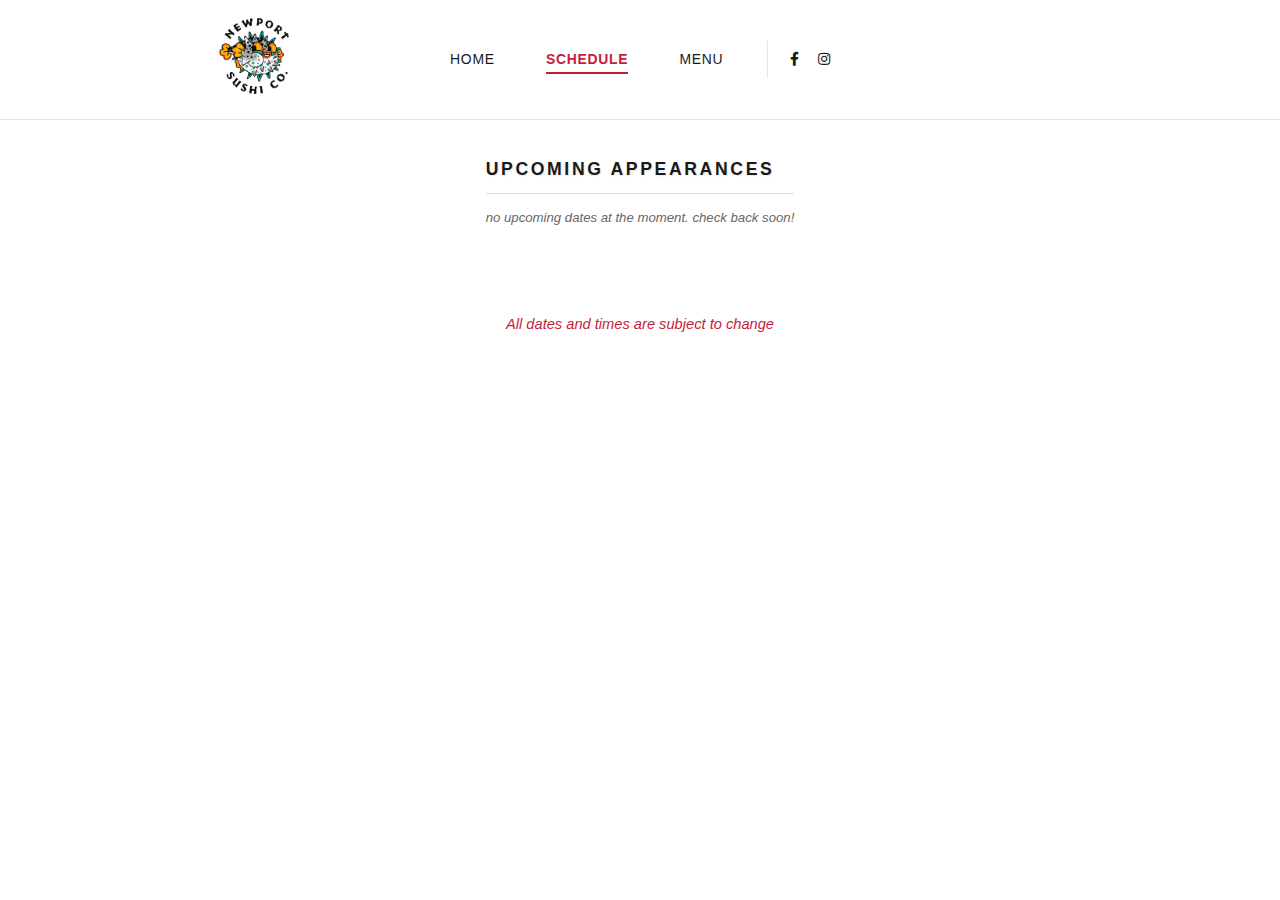
<file: sushico/schedule.html>
<!DOCTYPE HTML>
<html>
	<head>
		<title>Newport Sushi Co</title>
		<meta charset="utf-8" />
		<meta name="viewport" content="width=device-width, initial-scale=1, user-scalable=no" />
		<link rel="preconnect" href="https://db.onlinewebfonts.com" crossorigin />
		<link rel="preconnect" href="https://fonts.googleapis.com" />
		<link rel="preconnect" href="https://fonts.gstatic.com" crossorigin />
		<link rel="stylesheet" href="assets/css/main.css" />

	</head>

	<body class="homepage is-preload">
		<nav id="nav">
			<ul>
				<li><a href="index.html">Home</a></li>
				<li class="current"><a href="schedule.html">Schedule</a></li>
				<li><a href="menu.html">Menu</a></li>
				<li class="social-icons">
					<a href="https://www.facebook.com/people/Newport-Sushi-co/61574827383154/" target="_blank" aria-label="Facebook" class="social-icon"><i class="fab fa-facebook-f"></i></a>
					<a href="https://www.instagram.com/newportsushico/" target="_blank" aria-label="Instagram" class="social-icon"><i class="fab fa-instagram"></i></a>
				</li>
			</ul>
			<div class="nav-logo">
				<a href="index.html"><img src="sushi-logos/NewportSushiCo_Logo-03.png" alt="Newport Sushi Co"></a>
			</div>
			<a href="#navPanel" class="nav-toggle" id="nav-toggle" aria-label="Open menu" aria-expanded="false"><i class="fas fa-bars" aria-hidden="true"></i></a>
		</nav>

		<div id="page-wrapper">
			<section id="header">
			</section>

			<section>
				<div style="height: 40px;"></div>

				<div class="simple-menu">
					<div class="menu-section">
						<h2 class="menu-category">UPCOMING APPEARANCES</h2>
						
						<!-- Copy this block to add a new date. Use Month DD, YYYY for the date; venue name in strong; location on next line; time in em. -->
						<!--
						<div class="menu-item">
							<div class="menu-item-name">January 16, 2026 <span class="menu-item-price"></span></div>
							<div class="menu-item-description"><strong>Narragansett Brewery PVD</strong><br>271 Tockwotton St. Providence RI 02903<br><em>04:30pm - 10:30PM</em></div>
						</div>
						-->

						<div class="menu-item schedule-empty">
							<div class="menu-item-description" style="text-align: center; font-style: italic;">No upcoming dates at the moment. Check back soon!</div>
						</div>
					</div>
				</div>

				<div style="height: 40px;"></div>

				<div style="text-align: center; padding: 0 2em; max-width: 800px; margin: 0 auto; font-family: 'Nitti Regular', sans-serif;"><em>All dates and times are subject to change</em></div>
			</section>
		</div>

		<div class="floating-buttons">
            <a href="index.html" class="floating-button">Home</a>
            <a href="menu.html" class="floating-button">Menu</a>
        </div>
	
		<!-- Scripts -->
			<script src="assets/js/jquery.min.js"></script>
			<script src="assets/js/jquery.dropotron.min.js"></script>
			<script src="assets/js/browser.min.js"></script>
			<script src="assets/js/breakpoints.min.js"></script>
			<script src="assets/js/util.js"></script>
			<script src="assets/js/main.js"></script>

			<script>
			document.addEventListener('DOMContentLoaded', function() {
				var menuItems = document.querySelectorAll('.menu-item');
				var today = new Date();
				today.setHours(0, 0, 0, 0);
				
				var monthNames = {
					'january': 0, 'february': 1, 'march': 2, 'april': 3,
					'may': 4, 'june': 5, 'july': 6, 'august': 7,
					'september': 8, 'october': 9, 'november': 10, 'december': 11
				};
				
				for (var i = 0; i < menuItems.length; i++) {
					var item = menuItems[i];
					var nameElement = item.querySelector('.menu-item-name');
					if (!nameElement) continue;
					
					var dateText = nameElement.textContent.trim();
					var parts = dateText.split(',');
					if (parts.length !== 2) continue;
					
					var monthDay = parts[0].trim().split(' ');
					var year = parseInt(parts[1].trim(), 10);
					var monthName = monthDay[0].toLowerCase();
					var day = parseInt(monthDay[1], 10);
					
					if (!monthNames.hasOwnProperty(monthName) || isNaN(day) || isNaN(year)) continue;
					
					var month = monthNames[monthName];
					var eventDate = new Date(year, month, day);
					eventDate.setHours(0, 0, 0, 0);
					
					if (eventDate < today) {
						item.parentNode.removeChild(item);
					}
				}
			});
			</script>

	</body>
</html>
</file>
<file: assets/css/main.css>
@import url("fontawesome-all.min.css");
/* Secondary font Nitti Regular and Yule Heavy loaded via @font-face above */

/*
	Dopetrope by HTML5 UP
	html5up.net | @ajlkn
	Free for personal and commercial use under the CCA 3.0 license (html5up.net/license)
*/

html, body, div, span, applet, object,
iframe, h1, h2, h3, h4, h5, h6, p, blockquote,
pre, a, abbr, acronym, address, big, cite,
code, del, dfn, em, img, ins, kbd, q, s, samp,
small, strike, strong, sub, sup, tt, var, b,
u, i, center, dl, dt, dd, ol, ul, li, fieldset,
form, label, legend, table, caption, tbody,
tfoot, thead, tr, th, td, article, aside,
canvas, details, embed, figure, figcaption,
footer, header, hgroup, menu, nav, output, ruby,
section, summary, time, mark, audio, video {
	margin: 0;
	padding: 0;
	border: 0;
	font-size: 100%;
	font: inherit;
	vertical-align: baseline;}

/* Primary heading font - Yule Heavy. To self-host: add P22YuleHeavy.woff2 to assets/webfonts/ */
@font-face {
	font-family: "P22 Yule W01 Heavy Regular";
	src: url("https://db.onlinewebfonts.com/t/bd3930866d68fa7bfddd6c98c5317083.eot");
	src: url("https://db.onlinewebfonts.com/t/bd3930866d68fa7bfddd6c98c5317083.eot?#iefix") format("embedded-opentype"),
		url("https://db.onlinewebfonts.com/t/bd3930866d68fa7bfddd6c98c5317083.woff2") format("woff2"),
		url("https://db.onlinewebfonts.com/t/bd3930866d68fa7bfddd6c98c5317083.woff") format("woff"),
		url("https://db.onlinewebfonts.com/t/bd3930866d68fa7bfddd6c98c5317083.ttf") format("truetype");
	font-display: swap;
	font-weight: 700;
	font-style: normal;
}

/* Secondary body font - Nitti Regular. To self-host: add NittiRegular.woff2 to assets/webfonts/ */
@font-face {
	font-family: "Nitti Regular";
	src: url("https://db.onlinewebfonts.com/t/bd36a705fc0c2c005b8a12047c1aa811.eot");
	src: url("https://db.onlinewebfonts.com/t/bd36a705fc0c2c005b8a12047c1aa811.eot?#iefix") format("embedded-opentype"),
		url("https://db.onlinewebfonts.com/t/bd36a705fc0c2c005b8a12047c1aa811.woff2") format("woff2"),
		url("https://db.onlinewebfonts.com/t/bd36a705fc0c2c005b8a12047c1aa811.woff") format("woff"),
		url("https://db.onlinewebfonts.com/t/bd36a705fc0c2c005b8a12047c1aa811.ttf") format("truetype");
	font-display: swap;
	font-weight: 400;
	font-style: normal;
}

.table-title {
        font-size: 1.5em; /* Simulates h2 size */
        font-weight: bold;
        text-align: center;
        margin-bottom: 15px;
		font-family: P22 Yule W01 Heavy Regular;
		color: black;
    }

table {
  border-collapse: collapse; /* Remove extra spacing between cells */
  width: 100%; /* Make the table fill the available width */
}
th {
  font-family: 'Yule Heavy', sans-serif;
  text-align: left; /* Align text to the left */
  padding: 8px; /* Add some padding around the text */
  border: 1px solid #ddd; /* Add a light gray border to the cells */

}

td {
  text-align: left; /* Align text to the left */
  padding: 8px; /* Add some padding around the text */
  border: 1px solid #ddd; /* Add a light gray border to the cells */
}
tr:nth-child(even) {
  background-color: #f2f2f2; /* Apply a light gray background to even rows */
}

article, aside, details, figcaption, figure,
footer, header, hgroup, menu, nav, section {
	display: block;}

body {
	line-height: 1;
	padding-bottom: 100px;
}

ol, ul {
	list-style: none;
}

blockquote, q {
	quotes: none;
}

	blockquote:before, blockquote:after, q:before, q:after {
		content: '';
		content: none;
	}

table {
	border-collapse: collapse;
	border-spacing: 0;
}

body {
	-webkit-text-size-adjust: none;
}

mark {
	background-color: transparent;
	color: inherit;
}

input::-moz-focus-inner {
	border: 0;
	padding: 0;
}

input, select, textarea {
	-moz-appearance: none;
	-webkit-appearance: none;
	-ms-appearance: none;
	appearance: none;
}

/* Basic */

	html {
		box-sizing: border-box;
	}

	*, *:before, *:after {
		box-sizing: inherit;
	}

	body {
		background: #252122;
		background-image: url("images/bg02.png");
	}

		body.is-preload *, body.is-preload *:before, body.is-preload *:after {
			-moz-animation: none !important;
			-webkit-animation: none !important;
			-ms-animation: none !important;
			animation: none !important;
			-moz-transition: none !important;
			-webkit-transition: none !important;
			-ms-transition: none !important;
			transition: none !important;
		}

	body, input, textarea, select {
		font-family: 'Nitti Regular', sans-serif;
		font-weight: 400;
		color: #5d5d5d;
		font-size: 14pt;
		line-height: 1.75em;
	}

	strong, b {
		color: #252122;
		font-weight: 400;
	}

	i, em {
		font-style: italic;
	}

	sub {
		position: relative;
		top: 0.5em;
		font-size: 0.8em;
	}

	sup {
		position: relative;
		top: -0.5em;
		font-size: 0.8em;
	}

	blockquote {
		border-left: solid 0.75em #dddddd;
		padding: 1em 0 1em 1.5em;
		font-style: italic;
	}

	h1, h2, h3, h4, h5, h6 {
		color: #252122;
		font-weight: 700;
	}

	h1 a, h2 a, h3 a, h4 a, h5 a, h6 a {
		color: inherit;
		text-decoration: none;
	}

	h2 {
		font-size: 1.5em;
	}

	h3 {
		font-size: 1.35em;
	}

	a {
		color: #d52349;
		text-decoration: underline;
	}

		a:hover {
			text-decoration: none;
		}

	br.clear {
		clear: both;
	}

	hr {
		border: 0;
		border-top: solid 1px #dddddd;
		height: 1px;
		margin: 2em 0 2em 0;
	}

	p, ul, ol, dl, table {
		margin-bottom: 2em;
	}

/* Container */

	.container {
		margin: 0 auto;
		max-width: 100%;
		width: 70em;
	}

		@media screen and (max-width: 1680px) {

			.container {
				width: 70em;
			}

		}

		@media screen and (max-width: 1280px) {

			.container {
				width: calc(100% - 60px);
			}

		}

		@media screen and (max-width: 980px) {

			.container {
				width: calc(100% - 80px);
			}

		}

		@media screen and (max-width: 736px) {

			.container {
				width: calc(100% - 40px);
			}

		}

/* Row */

	.row {
		display: flex;
		flex-wrap: wrap;
		box-sizing: border-box;
		align-items: stretch;
	}

		.row > * {
			box-sizing: border-box;
		}

		.row.gtr-uniform > * > :last-child {
			margin-bottom: 0;
		}

		.row.aln-left {
			justify-content: flex-start;
		}

		.row.aln-center {
			justify-content: center;
		}

		.row.aln-right {
			justify-content: flex-end;
		}

		.row.aln-top {
			align-items: flex-start;
		}

		.row.aln-middle {
			align-items: center;
		}

		.row.aln-bottom {
			align-items: flex-end;
		}

		.row > .imp {
			order: -1;
		}

		.row > .col-1 {
			width: 8.33333%;
		}

		.row > .off-1 {
			margin-left: 8.33333%;
		}

		.row > .col-2 {
			width: 16.66667%;
		}

		.row > .off-2 {
			margin-left: 16.66667%;
		}

		.row > .col-3 {
			width: 25%;
		}

		.row > .off-3 {
			margin-left: 25%;
		}

		.row > .col-4 {
			width: 33.33333%;
		}

		.row > .off-4 {
			margin-left: 33.33333%;
		}

		.row > .col-5 {
			width: 41.66667%;
		}

		.row > .off-5 {
			margin-left: 41.66667%;
		}

		.row > .col-6 {
			width: 50%;
		}

		.row > .off-6 {
			margin-left: 50%;
		}

		.row > .col-7 {
			width: 58.33333%;
		}

		.row > .off-7 {
			margin-left: 58.33333%;
		}

		.row > .col-8 {
			width: 66.66667%;
		}

		.row > .off-8 {
			margin-left: 66.66667%;
		}

		.row > .col-9 {
			width: 75%;
		}

		.row > .off-9 {
			margin-left: 75%;
		}

		.row > .col-10 {
			width: 83.33333%;
		}

		.row > .off-10 {
			margin-left: 83.33333%;
		}

		.row > .col-11 {
			width: 91.66667%;
		}

		.row > .off-11 {
			margin-left: 91.66667%;
		}

		.row > .col-12 {
			width: 100%;
		}

		.row > .off-12 {
			margin-left: 100%;
		}

		.row.gtr-0 {
			margin-top: 0px;
			margin-left: 0px;
		}

			.row.gtr-0 > * {
				padding: 0px 0 0 0px;
			}

			.row.gtr-0.gtr-uniform {
				margin-top: 0px;
			}

				.row.gtr-0.gtr-uniform > * {
					padding-top: 0px;
				}

		.row.gtr-25 {
			margin-top: -12.5px;
			margin-left: -12.5px;
		}

			.row.gtr-25 > * {
				padding: 12.5px 0 0 12.5px;
			}

			.row.gtr-25.gtr-uniform {
				margin-top: -12.5px;
			}

				.row.gtr-25.gtr-uniform > * {
					padding-top: 12.5px;
				}

		.row.gtr-50 {
			margin-top: -25px;
			margin-left: -25px;
		}

			.row.gtr-50 > * {
				padding: 25px 0 0 25px;
			}

			.row.gtr-50.gtr-uniform {
				margin-top: -25px;
			}

				.row.gtr-50.gtr-uniform > * {
					padding-top: 25px;
				}

		.row {
			margin-top: -50px;
			margin-left: -50px;
		}

			.row > * {
				padding: 50px 0 0 50px;
			}

			.row.gtr-uniform {
				margin-top: -50px;
			}

				.row.gtr-uniform > * {
					padding-top: 50px;
				}

		.row.gtr-150 {
			margin-top: -75px;
			margin-left: -75px;
		}

			.row.gtr-150 > * {
				padding: 75px 0 0 75px;
			}

			.row.gtr-150.gtr-uniform {
				margin-top: -75px;
			}

				.row.gtr-150.gtr-uniform > * {
					padding-top: 75px;
				}

		.row.gtr-200 {
			margin-top: -100px;
			margin-left: -100px;
		}

			.row.gtr-200 > * {
				padding: 100px 0 0 100px;
			}

			.row.gtr-200.gtr-uniform {
				margin-top: -100px;
			}

				.row.gtr-200.gtr-uniform > * {
					padding-top: 100px;
				}

		@media screen and (max-width: 1680px) {

			.row {
				display: flex;
				flex-wrap: wrap;
				box-sizing: border-box;
				align-items: stretch;
			}

				.row > * {
					box-sizing: border-box;
				}

				.row.gtr-uniform > * > :last-child {
					margin-bottom: 0;
				}

				.row.aln-left {
					justify-content: flex-start;
				}

				.row.aln-center {
					justify-content: center;
				}

				.row.aln-right {
					justify-content: flex-end;
				}

				.row.aln-top {
					align-items: flex-start;
				}

				.row.aln-middle {
					align-items: center;
				}

				.row.aln-bottom {
					align-items: flex-end;
				}

				.row > .imp-xlarge {
					order: -1;
				}

				.row > .col-1-xlarge {
					width: 8.33333%;
				}

				.row > .off-1-xlarge {
					margin-left: 8.33333%;
				}

				.row > .col-2-xlarge {
					width: 16.66667%;
				}

				.row > .off-2-xlarge {
					margin-left: 16.66667%;
				}

				.row > .col-3-xlarge {
					width: 25%;
				}

				.row > .off-3-xlarge {
					margin-left: 25%;
				}

				.row > .col-4-xlarge {
					width: 33.33333%;
				}

				.row > .off-4-xlarge {
					margin-left: 33.33333%;
				}

				.row > .col-5-xlarge {
					width: 41.66667%;
				}

				.row > .off-5-xlarge {
					margin-left: 41.66667%;
				}

				.row > .col-6-xlarge {
					width: 50%;
				}

				.row > .off-6-xlarge {
					margin-left: 50%;
				}

				.row > .col-7-xlarge {
					width: 58.33333%;
				}

				.row > .off-7-xlarge {
					margin-left: 58.33333%;
				}

				.row > .col-8-xlarge {
					width: 66.66667%;
				}

				.row > .off-8-xlarge {
					margin-left: 66.66667%;
				}

				.row > .col-9-xlarge {
					width: 75%;
				}

				.row > .off-9-xlarge {
					margin-left: 75%;
				}

				.row > .col-10-xlarge {
					width: 83.33333%;
				}

				.row > .off-10-xlarge {
					margin-left: 83.33333%;
				}

				.row > .col-11-xlarge {
					width: 91.66667%;
				}

				.row > .off-11-xlarge {
					margin-left: 91.66667%;
				}

				.row > .col-12-xlarge {
					width: 100%;
				}

				.row > .off-12-xlarge {
					margin-left: 100%;
				}

				.row.gtr-0 {
					margin-top: 0px;
					margin-left: 0px;
				}

					.row.gtr-0 > * {
						padding: 0px 0 0 0px;
					}

					.row.gtr-0.gtr-uniform {
						margin-top: 0px;
					}

						.row.gtr-0.gtr-uniform > * {
							padding-top: 0px;
						}

				.row.gtr-25 {
					margin-top: -12.5px;
					margin-left: -12.5px;
				}

					.row.gtr-25 > * {
						padding: 12.5px 0 0 12.5px;
					}

					.row.gtr-25.gtr-uniform {
						margin-top: -12.5px;
					}

						.row.gtr-25.gtr-uniform > * {
							padding-top: 12.5px;
						}

				.row.gtr-50 {
					margin-top: -25px;
					margin-left: -25px;
				}

					.row.gtr-50 > * {
						padding: 25px 0 0 25px;
					}

					.row.gtr-50.gtr-uniform {
						margin-top: -25px;
					}

						.row.gtr-50.gtr-uniform > * {
							padding-top: 25px;
						}

				.row {
					margin-top: -50px;
					margin-left: -50px;
				}

					.row > * {
						padding: 50px 0 0 50px;
					}

					.row.gtr-uniform {
						margin-top: -50px;
					}

						.row.gtr-uniform > * {
							padding-top: 50px;
						}

				.row.gtr-150 {
					margin-top: -75px;
					margin-left: -75px;
				}

					.row.gtr-150 > * {
						padding: 75px 0 0 75px;
					}

					.row.gtr-150.gtr-uniform {
						margin-top: -75px;
					}

						.row.gtr-150.gtr-uniform > * {
							padding-top: 75px;
						}

				.row.gtr-200 {
					margin-top: -100px;
					margin-left: -100px;
				}

					.row.gtr-200 > * {
						padding: 100px 0 0 100px;
					}

					.row.gtr-200.gtr-uniform {
						margin-top: -100px;
					}

						.row.gtr-200.gtr-uniform > * {
							padding-top: 100px;
						}

		}

		@media screen and (max-width: 1280px) {

			.row {
				display: flex;
				flex-wrap: wrap;
				box-sizing: border-box;
				align-items: stretch;
			}

				.row > * {
					box-sizing: border-box;
				}

				.row.gtr-uniform > * > :last-child {
					margin-bottom: 0;
				}

				.row.aln-left {
					justify-content: flex-start;
				}

				.row.aln-center {
					justify-content: center;
				}

				.row.aln-right {
					justify-content: flex-end;
				}

				.row.aln-top {
					align-items: flex-start;
				}

				.row.aln-middle {
					align-items: center;
				}

				.row.aln-bottom {
					align-items: flex-end;
				}

				.row > .imp-large {
					order: -1;
				}

				.row > .col-1-large {
					width: 8.33333%;
				}

				.row > .off-1-large {
					margin-left: 8.33333%;
				}

				.row > .col-2-large {
					width: 16.66667%;
				}

				.row > .off-2-large {
					margin-left: 16.66667%;
				}

				.row > .col-3-large {
					width: 25%;
				}

				.row > .off-3-large {
					margin-left: 25%;
				}

				.row > .col-4-large {
					width: 33.33333%;
				}

				.row > .off-4-large {
					margin-left: 33.33333%;
				}

				.row > .col-5-large {
					width: 41.66667%;
				}

				.row > .off-5-large {
					margin-left: 41.66667%;
				}

				.row > .col-6-large {
					width: 50%;
				}

				.row > .off-6-large {
					margin-left: 50%;
				}

				.row > .col-7-large {
					width: 58.33333%;
				}

				.row > .off-7-large {
					margin-left: 58.33333%;
				}

				.row > .col-8-large {
					width: 66.66667%;
				}

				.row > .off-8-large {
					margin-left: 66.66667%;
				}

				.row > .col-9-large {
					width: 75%;
				}

				.row > .off-9-large {
					margin-left: 75%;
				}

				.row > .col-10-large {
					width: 83.33333%;
				}

				.row > .off-10-large {
					margin-left: 83.33333%;
				}

				.row > .col-11-large {
					width: 91.66667%;
				}

				.row > .off-11-large {
					margin-left: 91.66667%;
				}

				.row > .col-12-large {
					width: 100%;
				}

				.row > .off-12-large {
					margin-left: 100%;
				}

				.row.gtr-0 {
					margin-top: 0px;
					margin-left: 0px;
				}

					.row.gtr-0 > * {
						padding: 0px 0 0 0px;
					}

					.row.gtr-0.gtr-uniform {
						margin-top: 0px;
					}

						.row.gtr-0.gtr-uniform > * {
							padding-top: 0px;
						}

				.row.gtr-25 {
					margin-top: -7.5px;
					margin-left: -7.5px;
				}

					.row.gtr-25 > * {
						padding: 7.5px 0 0 7.5px;
					}

					.row.gtr-25.gtr-uniform {
						margin-top: -7.5px;
					}

						.row.gtr-25.gtr-uniform > * {
							padding-top: 7.5px;
						}

				.row.gtr-50 {
					margin-top: -15px;
					margin-left: -15px;
				}

					.row.gtr-50 > * {
						padding: 15px 0 0 15px;
					}

					.row.gtr-50.gtr-uniform {
						margin-top: -15px;
					}

						.row.gtr-50.gtr-uniform > * {
							padding-top: 15px;
						}

				.row {
					margin-top: -30px;
					margin-left: -30px;
				}

					.row > * {
						padding: 30px 0 0 30px;
					}

					.row.gtr-uniform {
						margin-top: -30px;
					}

						.row.gtr-uniform > * {
							padding-top: 30px;
						}

				.row.gtr-150 {
					margin-top: -45px;
					margin-left: -45px;
				}

					.row.gtr-150 > * {
						padding: 45px 0 0 45px;
					}

					.row.gtr-150.gtr-uniform {
						margin-top: -45px;
					}

						.row.gtr-150.gtr-uniform > * {
							padding-top: 45px;
						}

				.row.gtr-200 {
					margin-top: -60px;
					margin-left: -60px;
				}

					.row.gtr-200 > * {
						padding: 60px 0 0 60px;
					}

					.row.gtr-200.gtr-uniform {
						margin-top: -60px;
					}

						.row.gtr-200.gtr-uniform > * {
							padding-top: 60px;
						}

		}

		@media screen and (max-width: 980px) {

			.row {
				display: flex;
				flex-wrap: wrap;
				box-sizing: border-box;
				align-items: stretch;
			}

				.row > * {
					box-sizing: border-box;
				}

				.row.gtr-uniform > * > :last-child {
					margin-bottom: 0;
				}

				.row.aln-left {
					justify-content: flex-start;
				}

				.row.aln-center {
					justify-content: center;
				}

				.row.aln-right {
					justify-content: flex-end;
				}

				.row.aln-top {
					align-items: flex-start;
				}

				.row.aln-middle {
					align-items: center;
				}

				.row.aln-bottom {
					align-items: flex-end;
				}

				.row > .imp-medium {
					order: -1;
				}

				.row > .col-1-medium {
					width: 8.33333%;
				}

				.row > .off-1-medium {
					margin-left: 8.33333%;
				}

				.row > .col-2-medium {
					width: 16.66667%;
				}

				.row > .off-2-medium {
					margin-left: 16.66667%;
				}

				.row > .col-3-medium {
					width: 25%;
				}

				.row > .off-3-medium {
					margin-left: 25%;
				}

				.row > .col-4-medium {
					width: 33.33333%;
				}

				.row > .off-4-medium {
					margin-left: 33.33333%;
				}

				.row > .col-5-medium {
					width: 41.66667%;
				}

				.row > .off-5-medium {
					margin-left: 41.66667%;
				}

				.row > .col-6-medium {
					width: 50%;
				}

				.row > .off-6-medium {
					margin-left: 50%;
				}

				.row > .col-7-medium {
					width: 58.33333%;
				}

				.row > .off-7-medium {
					margin-left: 58.33333%;
				}

				.row > .col-8-medium {
					width: 66.66667%;
				}

				.row > .off-8-medium {
					margin-left: 66.66667%;
				}

				.row > .col-9-medium {
					width: 75%;
				}

				.row > .off-9-medium {
					margin-left: 75%;
				}

				.row > .col-10-medium {
					width: 83.33333%;
				}

				.row > .off-10-medium {
					margin-left: 83.33333%;
				}

				.row > .col-11-medium {
					width: 91.66667%;
				}

				.row > .off-11-medium {
					margin-left: 91.66667%;
				}

				.row > .col-12-medium {
					width: 100%;
				}

				.row > .off-12-medium {
					margin-left: 100%;
				}

				.row.gtr-0 {
					margin-top: 0px;
					margin-left: 0px;
				}

					.row.gtr-0 > * {
						padding: 0px 0 0 0px;
					}

					.row.gtr-0.gtr-uniform {
						margin-top: 0px;
					}

						.row.gtr-0.gtr-uniform > * {
							padding-top: 0px;
						}

				.row.gtr-25 {
					margin-top: -10px;
					margin-left: -10px;
				}

					.row.gtr-25 > * {
						padding: 10px 0 0 10px;
					}

					.row.gtr-25.gtr-uniform {
						margin-top: -10px;
					}

						.row.gtr-25.gtr-uniform > * {
							padding-top: 10px;
						}

				.row.gtr-50 {
					margin-top: -20px;
					margin-left: -20px;
				}

					.row.gtr-50 > * {
						padding: 20px 0 0 20px;
					}

					.row.gtr-50.gtr-uniform {
						margin-top: -20px;
					}

						.row.gtr-50.gtr-uniform > * {
							padding-top: 20px;
						}

				.row {
					margin-top: -40px;
					margin-left: -40px;
				}

					.row > * {
						padding: 40px 0 0 40px;
					}

					.row.gtr-uniform {
						margin-top: -40px;
					}

						.row.gtr-uniform > * {
							padding-top: 40px;
						}

				.row.gtr-150 {
					margin-top: -60px;
					margin-left: -60px;
				}

					.row.gtr-150 > * {
						padding: 60px 0 0 60px;
					}

					.row.gtr-150.gtr-uniform {
						margin-top: -60px;
					}

						.row.gtr-150.gtr-uniform > * {
							padding-top: 60px;
						}

				.row.gtr-200 {
					margin-top: -80px;
					margin-left: -80px;
				}

					.row.gtr-200 > * {
						padding: 80px 0 0 80px;
					}

					.row.gtr-200.gtr-uniform {
						margin-top: -80px;
					}

						.row.gtr-200.gtr-uniform > * {
							padding-top: 80px;
						}

		}

		@media screen and (max-width: 736px) {

			.row {
				display: flex;
				flex-wrap: wrap;
				box-sizing: border-box;
				align-items: stretch;
			}

				.row > * {
					box-sizing: border-box;
				}

				.row.gtr-uniform > * > :last-child {
					margin-bottom: 0;
				}

				.row.aln-left {
					justify-content: flex-start;
				}

				.row.aln-center {
					justify-content: center;
				}

				.row.aln-right {
					justify-content: flex-end;
				}

				.row.aln-top {
					align-items: flex-start;
				}

				.row.aln-middle {
					align-items: center;
				}

				.row.aln-bottom {
					align-items: flex-end;
				}

				.row > .imp-small {
					order: -1;
				}

				.row > .col-1-small {
					width: 8.33333%;
				}

				.row > .off-1-small {
					margin-left: 8.33333%;
				}

				.row > .col-2-small {
					width: 16.66667%;
				}

				.row > .off-2-small {
					margin-left: 16.66667%;
				}

				.row > .col-3-small {
					width: 25%;
				}

				.row > .off-3-small {
					margin-left: 25%;
				}

				.row > .col-4-small {
					width: 33.33333%;
				}

				.row > .off-4-small {
					margin-left: 33.33333%;
				}

				.row > .col-5-small {
					width: 41.66667%;
				}

				.row > .off-5-small {
					margin-left: 41.66667%;
				}

				.row > .col-6-small {
					width: 50%;
				}

				.row > .off-6-small {
					margin-left: 50%;
				}

				.row > .col-7-small {
					width: 58.33333%;
				}

				.row > .off-7-small {
					margin-left: 58.33333%;
				}

				.row > .col-8-small {
					width: 66.66667%;
				}

				.row > .off-8-small {
					margin-left: 66.66667%;
				}

				.row > .col-9-small {
					width: 75%;
				}

				.row > .off-9-small {
					margin-left: 75%;
				}

				.row > .col-10-small {
					width: 83.33333%;
				}

				.row > .off-10-small {
					margin-left: 83.33333%;
				}

				.row > .col-11-small {
					width: 91.66667%;
				}

				.row > .off-11-small {
					margin-left: 91.66667%;
				}

				.row > .col-12-small {
					width: 100%;
				}

				.row > .off-12-small {
					margin-left: 100%;
				}

				.row.gtr-0 {
					margin-top: 0px;
					margin-left: 0px;
				}

					.row.gtr-0 > * {
						padding: 0px 0 0 0px;
					}

					.row.gtr-0.gtr-uniform {
						margin-top: 0px;
					}

						.row.gtr-0.gtr-uniform > * {
							padding-top: 0px;
						}

				.row.gtr-25 {
					margin-top: -5px;
					margin-left: -5px;
				}

					.row.gtr-25 > * {
						padding: 5px 0 0 5px;
					}

					.row.gtr-25.gtr-uniform {
						margin-top: -5px;
					}

						.row.gtr-25.gtr-uniform > * {
							padding-top: 5px;
						}

				.row.gtr-50 {
					margin-top: -10px;
					margin-left: -10px;
				}

					.row.gtr-50 > * {
						padding: 10px 0 0 10px;
					}

					.row.gtr-50.gtr-uniform {
						margin-top: -10px;
					}

						.row.gtr-50.gtr-uniform > * {
							padding-top: 10px;
						}

				.row {
					margin-top: -20px;
					margin-left: -20px;
				}

					.row > * {
						padding: 20px 0 0 20px;
					}

					.row.gtr-uniform {
						margin-top: -20px;
					}

						.row.gtr-uniform > * {
							padding-top: 20px;
						}

				.row.gtr-150 {
					margin-top: -30px;
					margin-left: -30px;
				}

					.row.gtr-150 > * {
						padding: 30px 0 0 30px;
					}

					.row.gtr-150.gtr-uniform {
						margin-top: -30px;
					}

						.row.gtr-150.gtr-uniform > * {
							padding-top: 30px;
						}

				.row.gtr-200 {
					margin-top: -40px;
					margin-left: -40px;
				}

					.row.gtr-200 > * {
						padding: 40px 0 0 40px;
					}

					.row.gtr-200.gtr-uniform {
						margin-top: -40px;
					}

						.row.gtr-200.gtr-uniform > * {
							padding-top: 40px;
						}

		}

/* Form */

	form label {
		display: block;
		color: #252122;
		font-weight: 400;
		margin: 0 0 0.5em 0;
	}

	form input[type=text],
	form input[type=email],
	form input[type=password],
	form select,
	form textarea {
		-webkit-appearance: none;
		display: block;
		border: 0;
		padding: 0.75em 1em;
		font-size: 1em;
		border-radius: 5px;
		border: solid 1px #dddddd;
		background: #fff;
		width: 100%;
	}

		form input[type=text]:focus,
		form input[type=email]:focus,
		form input[type=password]:focus,
		form select:focus,
		form textarea:focus {
			box-shadow: inset 0px 0px 1px 1px #43bff0;
		}

	form textarea {
		height: 15em;
	}

	form ::-webkit-input-placeholder {
		color: #555 !important;
	}

	form :-moz-placeholder {
		color: #555 !important;
	}

	form ::-moz-placeholder {
		color: #555 !important;
	}

	form :-ms-input-placeholder {
		color: #555 !important;
	}

	form ::-moz-focus-inner {
		border: 0;
	}

/* Tables */

	table {
		width: 100%;
	}

		table tr {
			border-top: solid 1px #dddddd;
		}

			table tr:first-child {
				border-top: 0;
			}

		table td {
			padding: 0.5em 1em 0.5em 1em;
		}

		table th {
			text-align: left;
			padding: 0.5em 1em 0.5em 1em;
			font-weight: 700;
			margin: 0 0 1em 0;
		}

		table thead {
			border-bottom: solid 2px #dddddd;
		}

/* Section/Article */

	section, article {
		margin-bottom: 2.5em;
	}

		section > :last-child, section:last-child, article > :last-child, article:last-child {
			margin-bottom: 0;
		}

	header {
		margin: 0 0 1.5em 0;
	}

		header > p {
			display: block;
			font-style: italic;
			margin: 0.5em 0 0 0;
			padding-bottom: 0.5em;
		}

		header.major {
			position: relative;
			text-align: center;
			border-top: solid 1px #ccc;
			top: 1em;
			margin: 0 0 3em 0;
		}

			header.major h2 {
				background: #fff;
				position: relative;
				top: -0.65em;
				display: inline;
				margin: 0;
				padding: 0 1em 0 1em;
			}

	footer {
		margin: 2.25em 0 0 0;
	}

/* Box */

	.box {
		background: #ffffff;
		border-bottom: solid 1px #ccc;
		padding: 2.75em 1.75em 2.75em 1.75em;
	}

		.box .image.featured {
			position: relative;
			width: auto;
			left: 1.75em;
			top: 1.75em;
			margin: -4.5em 0 4.25em -3.5em;
		}

		.box.post header {
			padding-top: 1em;
			margin: 0 0 2em 0;
		}

		.box.post h2 {
			font-size: 2.5em;
			letter-spacing: -0.015em;
		}

		.box.post header > p {
			margin-top: 1.25em;
			font-size: 1.25em;
		}

		.box footer ul.actions {
			margin-bottom: 0;
		}

/* Button */

	input[type="button"],
	input[type="submit"],
	input[type="reset"],
	button,
	.button {
		-webkit-appearance: none;
		display: inline-block;
		text-decoration: none;
		cursor: pointer;
		border: 0;
		border-radius: 5px;
		background: #d52349;
		color: #fff !important;
		font-weight: 700;
		outline: 0;
		font-size: 1.1em;
		padding: 0.65em 1.5em 0.65em 1.5em;
		text-align: center;
		-moz-transition: background-color .25s ease-in-out;
		-webkit-transition: background-color .25s ease-in-out;
		-ms-transition: background-color .25s ease-in-out;
		transition: background-color .25s ease-in-out;
	}

		input[type="button"]:hover,
		input[type="submit"]:hover,
		input[type="reset"]:hover,
		button:hover,
		.button:hover {
			background: #e53359;
		}

		input[type="button"]:active,
		input[type="submit"]:active,
		input[type="reset"]:active,
		button:active,
		.button:active {
			background: #c51349;
		}

		input[type="button"].alt,
		input[type="submit"].alt,
		input[type="reset"].alt,
		button.alt,
		.button.alt {
			background: #252122;
		}

			input[type="button"].alt:hover,
			input[type="submit"].alt:hover,
			input[type="reset"].alt:hover,
			button.alt:hover,
			.button.alt:hover {
				background: #353132;
			}

			input[type="button"].alt:active,
			input[type="submit"].alt:active,
			input[type="reset"].alt:active,
			button.alt:active,
			.button.alt:active {
				background: #151112;
			}

		input[type="button"].icon:before,
		input[type="submit"].icon:before,
		input[type="reset"].icon:before,
		button.icon:before,
		.button.icon:before {
			opacity: 0.35;
			position: relative;
			top: 0.05em;
			margin-right: 0.75em;
		}

		input[type="button"].large,
		input[type="submit"].large,
		input[type="reset"].large,
		button.large,
		.button.large {
			font-size: 1.5em;
			padding: 0.75em 1.5em 0.75em 1.5em;
		}

/* Image */

	.image {
		display: inline-block;
		outline: 0;
	}

		.image img {
			display: block;
			width: 100%;
		}

		.image.centered {
			display: block;
			margin: 0 0 2em 0;
		}

			.image.centered img {
				margin: 0 auto;
				width: auto;
			}

		.image.featured {
			display: block;
			width: 100%;
			margin: 0 0 2em 0;
		}

		.image.left {
			float: left;
			margin: 0 2em 2em 0;
		}

/* List */

	ul {
		list-style: disc;
		padding-left: 1em;
	}

		ul li {
			padding-left: 0.5em;
		}

	ol {
		list-style: decimal;
		padding-left: 1.25em;
	}

		ol li {
			padding-left: 0.25em;
		}

/* Actions */

	ul.actions {
		list-style: none;
		padding-left: 0;
	}

		ul.actions li {
			display: inline-block;
			margin-left: 1em;
			padding-left: 0;
		}

			ul.actions li:first-child {
				margin-left: 0;
			}

/* Links */

	ul.links {
		list-style: none;
		padding-left: 0;
	}

		ul.links li {
			display: inline-block;
			border-left: solid 1px rgba(255, 255, 255, 0.05);
			padding: 0 0 0 1em;
			margin: 0 0 0 1em;
		}

			ul.links li:first-child {
				border-left: 0;
				padding-left: 0;
				margin-left: 0;
			}

/* Contact */

	ul.contact {
		list-style: none;
		padding-left: 0;
	}

		ul.contact li {
			position: relative;
			border-top: solid 1px #ddd;
			padding: 1.3em 0 1.3em 7em;
		}

			ul.contact li h3 {
				position: absolute;
				left: 0;
				top: 1.3em;
				font-size: 1.1em;
			}

			ul.contact li p {
				margin: 0;
			}

			ul.contact li:first-child {
				padding-top: 0;
				border-top: 0;
			}

				ul.contact li:first-child h3 {
					top: 0;
				}

/* Dates */

	ul.dates {
		list-style: none;
		padding-left: 0;
	}

		ul.dates li {
			position: relative;
			border-top: solid 1px #ddd;
			padding: 1.3em 0 1.3em 6.75em;
		}

		ul.dates .date {
			display: block;
			position: absolute;
			left: 0;
			top: 1.3em;
			background-color: #d52349;
			height: 3.5em;
			text-align: center;
			color: #fff;
			line-height: 1em;
			border-top-left-radius: 5px;
			border-bottom-left-radius: 5px;
			padding: 0.5em 0.75em 0 1em;
		}

			ul.dates .date:after {
				content: '';
				position: absolute;
				bottom: 0;
				right: -1.2em;
				border-left: solid 1.25em #d52349;
				border-top: solid 1.8em transparent;
				border-bottom: solid 1.8em transparent;
			}

			ul.dates .date strong {
				display: block;
				font-size: 1.75em;
				padding-top: 0.15em;
			}

		ul.dates h3 {
			font-size: 1.1em;
		}

		ul.dates p {
			margin: 0;
		}

		ul.dates li:first-child {
			border-top: 0;
			padding-top: 0;
		}

			ul.dates li:first-child .date {
				top: 0;
			}

/* Divided */

	ul.divided {
		list-style: none;
		padding-left: 0;
	}

		ul.divided li {
			border-top: solid 1px #ddd;
			padding: 1em 0 1em 0;
		}

			ul.divided li:first-child {
				border-top: 0;
				padding-top: 0;
			}

/* Social */

	ul.social {
		list-style: none;
		padding-left: 0;
		overflow: hidden;
		cursor: default;
		margin: 0 0 3.25em 0;
	}

		ul.social li {
			display: inline-block;
			padding-left: 0;
			margin-left: 0.75em;
		}

			ul.social li:first-child {
				margin-left: 0;
			}

			ul.social li a {
				display: inline-block;
				width: 3em;
				height: 3em;
				text-align: center;
				border-radius: 5px;
				background: #888;
				-moz-transition: background-color .25s ease-in-out;
				-webkit-transition: background-color .25s ease-in-out;
				-ms-transition: background-color .25s ease-in-out;
				transition: background-color .25s ease-in-out;
			}

				ul.social li a:before {
					color: #fff;
					font-size: 2em;
					line-height: 1.5em;
				}

				ul.social li a.fa-facebook {
					background: #3c5a98;
				}

					ul.social li a.fa-facebook:hover {
						background: #4c6aa8;
					}

				ul.social li a.fa-twitter {
					background: #2daae4;
				}

					ul.social li a.fa-twitter:hover {
						background: #3dbaf4;
					}

				ul.social li a.fa-dribbble {
					background: #c4376b;
				}

					ul.social li a.fa-dribbble:hover {
						background: #d4477b;
					}

				ul.social li a.fa-linkedin {
					background: #006599;
				}

					ul.social li a.fa-linkedin:hover {
						background: #1075a9;
					}

				ul.social li a.fa-tumblr {
					background: #2b4661;
				}

					ul.social li a.fa-tumblr:hover {
						background: #3b5671;
					}

				ul.social li a.fa-google-plus {
					background: #da2713;
				}

					ul.social li a.fa-google-plus:hover {
						background: #ea3723;
					}

/* Icons */

	.icon {
		text-decoration: none;
		position: relative;
		text-decoration: none;
	}

		.icon:before {
			-moz-osx-font-smoothing: grayscale;
			-webkit-font-smoothing: antialiased;
			display: inline-block;
			font-style: normal;
			font-variant: normal;
			text-rendering: auto;
			line-height: 1;
			text-transform: none !important;
			font-family: 'Font Awesome 5 Free';
			font-weight: 400;
		}

		.icon.solid:before {
			font-weight: 900;
		}

		.icon.brands:before {
			font-family: 'Font Awesome 5 Brands';
		}

		.icon:before {
			line-height: inherit;
		}

		.icon > .label {
			display: none;
		}

		.icon.featured {
			position: relative;
			display: inline-block;
			background-color: #d52349;
			width: 9em;
			padding: 1.75em 0 0.75em 0;
			border-top-left-radius: 5px;
			border-top-right-radius: 5px;
			margin: 0 0 4.5em 0;
			cursor: default;
		}

			.icon.featured:before {
				font-size: 4.5em;
				line-height: 1em;
				color: #fff;
			}

			.icon.featured:after {
				content: '';
				position: absolute;
				bottom: -1.95em;
				left: 0;
				border-top: solid 2em #d52349;
				border-left: solid 4.5em transparent;
				border-right: solid 4.5em transparent;
			}

			.icon.featured.alt {
				background-color: #252122;
			}

				.icon.featured.alt:after {
					border-top-color: #252122;
				}

			.icon.featured.alt2 {
				background-color: #827a7c;
			}

				.icon.featured.alt2:after {
					border-top-color: #827a7c;
				}

/* Page Wrapper */

	#page-wrapper > section {
		margin-bottom: 0;
		padding-top: 100px;
		display: flex;
		flex-direction: column;
		align-items: center;
		width: 100%;
	}

	@media (max-width: 1024px) {
		#page-wrapper > section {
			padding-top: 90px;
		}
	}

	@media (max-width: 480px) {
		#page-wrapper > section {
			padding-top: 80px;
		}
	}

/* Nav - Fixed Top Bar */

	#nav {
		position: fixed;
		top: 0;
		left: 0;
		right: 0;
		z-index: 9999;
		background: #ffffff;
		border-bottom: 1px solid #e5e5e5;
		padding: 1.5em 2em;
		margin: 0;
		display: flex;
		justify-content: center;
		align-items: center;
		min-height: 120px;
	}

	.nav-logo {
		display: flex;
		align-items: center;
		position: absolute;
		left: 20%;
		transform: translateX(-50%);
	}

	.nav-logo a {
		text-decoration: none !important;
		border: none !important;
	}

	.nav-logo a::after {
		display: none !important;
	}

	.nav-logo img {
		height: 110px;
		width: auto;
		max-width: 450px;
		border: none !important;
		background: transparent !important;
		box-shadow: none !important;
		padding: 0 !important;
		object-fit: contain;
	}

/* Header - Scrolls with content */

	#header {
		position: relative;
		background: #ffffff;
		padding-top: 0;
		margin: 0;
		text-align: center;
	}

		#nav > ul {
			margin: 0;
			padding: 0;
			list-style: none;
			display: flex;
			justify-content: center;
			align-items: center;
			flex: 1;
		}

			#nav > ul > li {
				display: inline-block;
				margin: 0 1.5em;
			}

			#nav > ul > li.social-icons {
				margin-left: 1em;
				padding-left: 1em;
				border-left: 1px solid #e5e5e5;
			}

			#nav > ul > li.social-icons .social-icon {
				display: inline-block;
				margin: 0 0.5em;
				color: #1a1a1a;
				font-size: 1.1em;
				text-decoration: none;
				transition: color 0.2s ease-in-out;
			}

#nav > ul > li.social-icons .social-icon:hover {
	color: #c41e3a;
}

#nav .social-icon i,
#nav .social-icon .fab,
#nav .social-icon .fas {
	font-family: "Font Awesome 5 Brands", "Font Awesome 5 Free" !important;
	font-weight: 400 !important;
	font-style: normal !important;
	display: inline-block !important;
}
#nav .social-icon .fas {
	font-family: "Font Awesome 5 Free" !important;
	font-weight: 900 !important;
}

				#nav > ul > li > ul {
					display: none;
				}

				#nav > ul > li > a {
					color: #1a1a1a;
					text-decoration: none;
					padding: 0.5em 0;
					font-family: 'Nitti Regular', sans-serif;
					font-size: 0.95em;
					font-weight: 500;
					letter-spacing: 0.05em;
					text-transform: uppercase;
					-moz-transition: color .2s ease-in-out;
					-webkit-transition: color .2s ease-in-out;
					-ms-transition: color .2s ease-in-out;
					transition: color .2s ease-in-out;
					outline: 0;
					position: relative;
				}

				#nav > ul > li > a::after {
					content: '';
					position: absolute;
					bottom: 0;
					left: 0;
					width: 0;
					height: 2px;
					background: #c41e3a;
					transition: width 0.3s ease-in-out;
				}

				#nav > ul > li:hover > a, #nav > ul > li.active > a {
					color: #c41e3a;
				}

				#nav > ul > li:hover > a::after {
					width: 100%;
				}

				#nav > ul > li.current > a {
					color: #c41e3a;
					font-weight: 600;
				}

				#nav > ul > li.current > a::after {
					width: 100%;
				}

		#header h1 {
			color: #1a1a1a;
			font-weight: 900;
			font-size: 1.8em;
			letter-spacing: -0.035em;
			line-height: 1;
			margin: 0;
			padding: 1.5em 0;
			text-align: center;
		}

		#header h1 a {
			display: inline-block;
			border: none !important;
			background: transparent !important;
			box-shadow: none !important;
			text-decoration: none;
		}

		#header h1 img {
			width: 20%;
			max-width: 350px;
			height: auto;
			display: block;
			margin: 0 auto;
			border: none !important;
			background: transparent !important;
			box-shadow: none !important;
			padding: 0 !important;
		}

/* Floating Action Buttons */
.floating-buttons {
    display: none; /* Hidden on desktop - only show on mobile */
    position: fixed; /* Makes the container stick to the viewport */
    bottom: 20px;    /* 20px from the bottom */
    left: 50%;       /* Center horizontally */
    transform: translateX(-50%); /* Adjust for true centering */
    gap: 15px;       /* Space between buttons */
    z-index: 1000;   /* Ensures buttons are on top of other content */
    padding: 10px 15px; /* Padding around the buttons */
    background-color: rgba(255, 255, 255, 0.9); /* Semi-transparent white background */
    border-radius: 50px; /* Rounded pill shape */
    box-shadow: 0 4px 15px rgba(0, 0, 0, 0.2); /* Soft shadow for depth */
}

.floating-button {
    display: flex;
    align-items: center;
    justify-content: center;
    padding: 12px 25px; /* Larger padding for button size */
    background-color: #f3650c; /* Changed to #f3650c */
    color: white;
    text-decoration: none;
    font-size: 1.1em; /* Slightly larger text */
    font-weight: bold;
    border-radius: 50px; /* Fully rounded buttons */
    transition: background-color 0.3s ease, transform 0.2s ease; /* Smooth transitions */
    white-space: nowrap; /* Prevents text wrapping */
}

.floating-button:hover {
    background-color: #e05e0a; /* Slightly darker shade for hover effect */
    transform: translateY(-2px); /* Slight lift effect on hover */
}

/* Media Queries for responsiveness */
@media (max-width: 768px) {
    .floating-buttons {
        display: flex !important; /* Show on mobile/tablet */
        bottom: 15px;
        gap: 10px;
        padding: 8px 12px;
    }
    .floating-button {
        padding: 10px 20px;
        font-size: 1em;
    }
}

/* Adjusted for mobile to keep them side-by-side */
@media (max-width: 480px) {
    .floating-buttons {
        bottom: 10px;
        padding: 8px 10px; /* Slightly less padding for smaller screens */
        gap: 8px; /* Slightly less gap */
        border-radius: 40px; /* Adjust border-radius if needed */
    }
    .floating-button {
        padding: 10px 15px; /* Smaller padding for individual buttons */
        font-size: 0.95em; /* Slightly smaller font for mobile */
    }
}

	.dropotron {
		border-radius: 5px;
		background-color: #252122;
		background-color: rgba(34, 30, 31, 0.98);
		padding: 1.25em 1.5em 1.25em 1.5em;
		font-style: italic;
		min-width: 13em;
		box-shadow: 0px 8px 15px 0px rgba(0, 0, 0, 0.5);
		text-align: left;
		margin-top: -1.25em;
		margin-left: -1px;
		list-style: none;
	}

		.dropotron a, .dropotron span {
			color: #aaa;
			text-decoration: none;
			-moz-transition: color .25s ease-in-out;
			-webkit-transition: color .25s ease-in-out;
			-ms-transition: color .25s ease-in-out;
			transition: color .25s ease-in-out;
		}

		.dropotron li {
			padding: 0.25em 0 0.25em 0;
		}

			.dropotron li:hover > a, .dropotron li:hover > span {
				color: #fff;
			}

		.dropotron.level-0 {
			margin-top: 2em;
		}

			.dropotron.level-0:before {
				content: '';
				display: block;
				position: absolute;
				left: 50%;
				margin-left: -10px;
				top: -9px;
				border-left: solid 10px transparent;
				border-right: solid 10px transparent;
				border-bottom: solid 10px #252122;
				border-bottom-color: rgba(34, 30, 31, 0.98);
			}

/* Banner */

	#banner {
		background: #CCE8F4 url("../../images/pic01.jpg");
		background-position: center center;
		background-size: auto 100%;
		background-repeat: no-repeat;
		text-align: center;
		position: relative;
		padding: 8em 0;
		margin: 4em 0 0 0;
	}

		#banner header {
			background-color: rgba(34, 30, 31, 0.98);
			display: inline-block;
			padding: 2.5em 5em;
			border-radius: 5px;
		}

			#banner header h2 {
				color: #fff;
				font-weight: 700;
				font-size: 2.5em;
				margin: 0 0 0.65em 0;
			}

			#banner header p {
				color: #d52349;
				padding: 0;
				font-style: normal;
				margin: 0;
				font-size: 1.5em;
			}

/* Intro */

	#intro {
		text-align: center;
		overflow: hidden;
	}

		#intro section {
			margin: 3em 0;
			padding: 2.5em 0;
		}

		#intro h2 {
			font-size: 1.75em;
		}

		#intro p {
			margin: 0;
		}

		#intro .middle {
			position: relative;
			z-index: 1;
		}

			#intro .middle:before {
				content: '';
				width: 32px;
				height: 100%;
				position: absolute;
				left: -24px;
				top: 0;
				display: block;
				z-index: -1;
				box-shadow: 32px 0 0 0 #fff, 0 -32px 0 0 #fff, 0 32px 0 0 #fff, 32px 32px 0 0 #fff, 32px -32px 0 0 #fff, 0 0 32px 0 rgba(0, 0, 0, 0.15);
			}

			#intro .middle:after {
				content: '';
				width: 32px;
				height: 100%;
				position: absolute;
				right: -24px;
				top: 0;
				display: block;
				z-index: -1;
				box-shadow: -32px 0 0 0 #fff, 0 -32px 0 0 #fff, 0 32px 0 0 #fff, -32px 32px 0 0 #fff, -32px -32px 0 0 #fff, 0 0 32px 0 rgba(0, 0, 0, 0.15);
			}

		#intro .button {
			min-width: 12em;
		}

		#intro footer {
			margin: 0;
		}

/* Main */

	#main {
		position: relative;
		background: #f7f7f7 url("images/bg02.png");
		padding: 4em 0 4em 0;
	}

		#main:before {
			content: '';
			position: absolute;
			top: 0;
			left: 0;
			width: 100%;
			background: url("images/bg01.png");
			background-size: 100% 100%;
			z-index: 0;
			opacity: 0.1;
		}

		#main .major h2 {
			background: #f7f7f7 url("images/bg02.png");
		}

/* Footer */

	#footer {
		position: relative;
		color: #858484;
		padding: 4em 0;
	}

		#footer:before {
			content: '';
			position: absolute;
			top: 0;
			left: 0;
			width: 100%;
			background: url("images/bg01.png");
			background-size: 100% 100%;
			z-index: 0;
			opacity: 0.5;
		}

		#footer a {
			color: #c5c4c4;
		}

		#footer h2, #footer h3, #footer h4, #footer h5, #footer h6, #footer strong, #footer b {
			color: #fff;
		}

			#footer h2 a, #footer h3 a, #footer h4 a, #footer h5 a, #footer h6 a, #footer strong a, #footer b a {
				color: inherit;
			}

		#footer ul.contact li,
		#footer ul.dates li,
		#footer ul.divided li {
			border-top-color: #353434;
			border-top-color: rgba(255, 255, 255, 0.05);
		}

		#footer header {
			margin: 0 0 3em 0;
		}

			#footer header h2 {
				font-size: 1.75em;
			}

/* Copyright */

	#copyright {
		text-align: center;
		margin: 3em 0 2em 0;
	}

		#copyright ul.links {
			display: inline-block;
			background: #2C2929;
			background: rgba(255, 255, 255, 0.05);
			border-radius: 5px;
			margin: 0;
			padding: 0.85em 2.25em 0.85em 2.25em;
		}

/* XLarge */

	@media screen and (max-width: 1680px) {

		/* Basic */

			body, input, textarea, select {
				font-size: 12pt;
			}

	}

/* Large */

	@media screen and (max-width: 1280px) {

		.floating-button{
				display: none;
			}


		/* Basic */

			body, input, textarea, select {
				font-size: 11pt;
			}

		/* Section/Article */

			header.major {
				margin: 0.75em 0 2.5em 0;
			}

				header.major h2 {
					padding: 0 1em 0 1em;
				}

		/* Social */

			ul.social li {
				margin: 0 0 0.25em 0.75em;
			}

		/* Header */

			#header {
				padding: 4em 0 3em 0;
			}

		/* Banner */

			#banner {
				padding: 6em 0;
				margin: 3em 0 0 0;
			}

		/* Intro */

			#intro {
				padding: 0;
			}

				#intro section {
					padding: 1em 2em;
				}

				#intro .middle:before {
					left: -12px;
				}

				#intro .middle:after {
					right: -12px;
				}

		/* Main */

			#main {
				padding: 30px 0;
			}

		/* Footer */

			#footer {
				padding: 3em 0;
			}

				#footer:before {
					height: 2.5em;
				}

				#footer header {
					margin: 0 0 1.5em 0;
				}

					#footer header h2 {
						font-size: 1.25em;
					}

		/* Copyright */

			#copyright {
				margin: 0;
			}

	}

/* Medium */

	#navPanel, #titleBar {
		display: none;
	}

	@media screen and (max-width: 980px) {

		/* Basic */

			html, body {
				overflow-x: hidden;
			}

			.floating-button{
				display: block;
			}

		/* Box */

			.box footer ul.actions li {
				margin: 1em 0 0 0;
				display: block;
			}

				.box footer ul.actions li .button {
					width: 100%;
				}

				.box footer ul.actions li:first-child {
					margin-top: 0;
				}

		/* Header */

			#header {
				padding: 3.5em 0 3em 0;
			}

		/* Nav */

			#nav {
				display: none;
			}


		/* Intro */

			#intro {
				padding: 3em 0 0 0;
			}

				#intro section {
					position: relative;
					border-top: solid 1px #dfdfdf;
					margin: 0;
					padding: 40px 0 0 0;
				}

					#intro section.first {
						border-top: 0;
						padding-top: 0;
					}

					#intro section p {
						margin: 0;
					}

				#intro .middle:before, #intro .middle:after {
					display: none;
				}

				#intro footer {
					padding: 3em 0 0 0;
				}

					#intro footer ul.actions {
						margin-bottom: 0;
					}

		/* Main */

			#main {
				padding: 40px 0;
			}

		/* Copyright */

			#copyright ul.links {
				display: block;
			}

		/* Nav */

			#page-wrapper {
				-moz-backface-visibility: hidden;
				-webkit-backface-visibility: hidden;
				-ms-backface-visibility: hidden;
				backface-visibility: hidden;
				-moz-transition: -moz-transform 0.5s ease;
				-webkit-transition: -webkit-transform 0.5s ease;
				-ms-transition: -ms-transform 0.5s ease;
				transition: transform 0.5s ease;
				padding-bottom: 1px;
			}

			#titleBar {
				-moz-backface-visibility: hidden;
				-webkit-backface-visibility: hidden;
				-ms-backface-visibility: hidden;
				backface-visibility: hidden;
				-moz-transition: -moz-transform 0.5s ease;
				-webkit-transition: -webkit-transform 0.5s ease;
				-ms-transition: -ms-transform 0.5s ease;
				transition: transform 0.5s ease;
				display: block;
				height: 44px;
				left: 0;
				position: fixed;
				top: 0;
				width: 100%;
				z-index: 10001;
				background: none;
			}

				#titleBar .toggle {
					text-decoration: none;
					width: 80px;
					height: 60px;
				}

					#titleBar .toggle:before {
						-moz-osx-font-smoothing: grayscale;
						-webkit-font-smoothing: antialiased;
						display: inline-block;
						font-style: normal;
						font-variant: normal;
						text-rendering: auto;
						line-height: 1;
						text-transform: none !important;
						font-family: 'Font Awesome 5 Free';
						font-weight: 900;
					}

					#titleBar .toggle:before {
						content: '\f0c9';
						display: block;
						position: absolute;
						left: 10px;
						top: 10px;
						width: 50px;
						height: 40px;
						line-height: 40px;
						font-size: 18px;
						color: #fff;
						text-align: center;
						background: rgba(150, 150, 150, 0.75);
						border-radius: 5px;
					}

					#titleBar .toggle:active:before {
						background-color: #969696;
					}

			#navPanel {
				-moz-backface-visibility: hidden;
				-webkit-backface-visibility: hidden;
				-ms-backface-visibility: hidden;
				backface-visibility: hidden;
				-moz-transform: translateX(-275px);
				-webkit-transform: translateX(-275px);
				-ms-transform: translateX(-275px);
				transform: translateX(-275px);
				-moz-transition: -moz-transform 0.5s ease;
				-webkit-transition: -webkit-transform 0.5s ease;
				-ms-transition: -ms-transform 0.5s ease;
				transition: transform 0.5s ease;
				display: block;
				height: 100%;
				left: 0;
				overflow-y: auto;
				position: fixed;
				top: 0;
				width: 275px;
				z-index: 10002;
				color: #858484;
				background-image: url("images/bg02.png");
				box-shadow: inset -3px 0px 5px 0px rgba(0, 0, 0, 0.35);
			}

				#navPanel .link {
					display: block;
					color: #888;
					text-decoration: none;
					height: 44px;
					line-height: 44px;
					border-top: solid 1px rgba(255, 255, 255, 0.05);
					padding: 0 1em 0 1em;
					font-style: italic;
				}

					#navPanel .link:first-child {
						border-top: 0;
					}

				#navPanel .indent-1 {
					display: inline-block;
					width: 1em;
				}

				#navPanel .indent-2 {
					display: inline-block;
					width: 2em;
				}

				#navPanel .indent-3 {
					display: inline-block;
					width: 3em;
				}

				#navPanel .indent-4 {
					display: inline-block;
					width: 4em;
				}

				#navPanel .indent-5 {
					display: inline-block;
					width: 5em;
				}

				#navPanel .depth-0 {
					color: #fff;
				}

			body.navPanel-visible #page-wrapper {
				-moz-transform: translateX(275px);
				-webkit-transform: translateX(275px);
				-ms-transform: translateX(275px);
				transform: translateX(275px);
			}

			body.navPanel-visible #titleBar {
				-moz-transform: translateX(275px);
				-webkit-transform: translateX(275px);
				-ms-transform: translateX(275px);
				transform: translateX(275px);
			}

			body.navPanel-visible #navPanel {
				-moz-transform: translateX(0);
				-webkit-transform: translateX(0);
				-ms-transform: translateX(0);
				transform: translateX(0);
			}

	}

/* Small */

	@media screen and (max-width: 736px) {

		/* Basic */

			body, input, textarea, select {
				font-size: 11pt;
			}

			.floating-button{
				display: block;
			}

			h2, h3, h4, h5, h6 {
				font-size: 1.25em;
			}

		/* Button */

			input[type="button"].large,
			input[type="submit"].large,
			input[type="reset"].large,
			button.large,
			.button.large {
				font-size: 1.1em;
				padding: 0.65em 1.5em 0.65em 1.5em;
			}

		/* Actions */

			ul.actions li {
				margin: 1em 0 0 0;
				display: block;
			}

				ul.actions li .button {
					width: 100%;
				}

				ul.actions li:first-child {
					margin-top: 0;
				}

		/* Section/Article */

			section, article {
				margin-bottom: 20px;
			}

			header {
				margin: 0 0 1em 0;
			}

			footer {
				margin: 2em 0 0 0;
			}

		/* Box */

			.box {
				padding: 25px 15px 20px 15px;
			}

				.box .image.featured {
					left: 15px;
					top: 15px;
					margin: -40px 0 40px -30px;
				}

				.box.post header {
					padding-top: 0;
					margin: 0 0 1em 0;
				}

				.box.post h2 {
					font-size: 1.5em;
					line-height: 1.5em;
				}

				.box.post header > p {
					margin-top: 0;
					font-size: 1em;
				}

		/* Divided */

			ul.divided li {
				padding: 0.5em 0 0.5em 0;
			}

		/* Contact */

			ul.contact li {
				padding: 0.8em 0 0.8em 7em;
			}

				ul.contact li h3 {
					top: 0.8em;
				}

		/* Dates */

			ul.dates li {
				padding-left: 6em;
			}

			ul.dates h3 {
				margin: 0 0 0.5em 0;
			}

		/* Links */

			ul.links li {
				display: block;
				padding: 0.25em 0 0 0;
				margin: 0.25em 0 0 0;
				border-left: 0;
			}

				ul.links li:first-child {
					padding-top: 0;
					margin-top: 0;
				}

		/* Social */

			ul.social li {
				margin: 0 0.5em 0.75em 0;
			}

		/* Icons */

			.icon.featured {
				width: 8em;
				margin: 0 0 3em 0;
			}

				.icon.featured:after {
					border-left: solid 4em transparent;
					border-right: solid 4em transparent;
				}

		/* Header */

			#header {
				text-align: center;
				padding: 2em 0;
			}

				#header h1 {
					color: #252122;
					font-weight: 900;
					font-size: 1.75em;
					letter-spacing: -0.035em;
				}

		/* Intro */

			#intro {
				padding: 2em 0 0 0;
			}

				#intro section {
					padding: 40px 0 0 0;
					margin: 20px 0 0 0;
				}

				#intro h2 {
					font-size: 1.25em;
				}

		/* Banner */

			#banner {
				padding: 6em 0;
				margin: 2em 0 0 0;
			}

				#banner header {
					padding: 1.5em 1em 1.5em 1em;
					display: block;
					border-radius: 0;
				}

					#banner header h2 {
						font-size: 1.5em;
						line-height: 1.5em;
						margin: 0 0 0.25em 0;
					}

					#banner header p {
						font-size: 1.2em;
					}

		/* Main */

			#main {
				padding: 20px 0;
			}

		/* Footer */

			#footer {
				padding: 40px 0 20px 0;
			}

	}

/* ============================================
   AMERICAN TRADITIONAL TATTOO + VINTAGE DESIGN
   Following vintage website design principles
   ============================================ */

/* Yule Heavy = headings; Nitti Regular = body/secondary (both in @font-face above) */

/* Vintage Color Palette - Warm, Nostalgic Tones */
:root {
	--vintage-black: #1a1a1a;
	--vintage-red: #c41e3a;
	--vintage-yellow: #f4a460;
	--vintage-gold: #daa520;
	--vintage-blue: #2c3e50;
	--vintage-green: #556b2f;
	--vintage-cream: #f5f5dc;
	--vintage-paper: #faf8f3;
	--vintage-brown: #8b4513;
	--vintage-white: #ffffff;
	--vintage-gray: #e8e8e8;
	--vintage-sepia: #d2b48c;
}

/* Body - Vintage Paper Texture Background */
/* Nitti Regular = body text; Yule Heavy = headings */
body {
	background: #ffffff !important;
	color: var(--vintage-black) !important;
	font-family: 'Nitti Regular', sans-serif !important;
	font-weight: 400 !important;
	line-height: 1.7 !important;
}

/* Header - Clean Flat Style */
#header {
	background: #ffffff !important;
	border: none !important;
	border-radius: 0 !important;
	padding: 0 !important;
	box-shadow: none !important;
	margin: 0 !important;
	max-width: 100% !important;
	position: fixed !important;
}

#header::before {
	display: none !important;
}

#header h1 {
	color: #1a1a1a !important;
	font-family: 'Nitti Regular', sans-serif !important;
	font-weight: 900 !important;
	font-size: 1.8em !important;
	letter-spacing: -0.035em !important;
	text-transform: none !important;
	text-shadow: none !important;
	position: relative;
	z-index: 1;
	margin: 0 !important;
	padding: 1.5em 0 !important;
	text-align: center !important;
}

#header h1 img {
	filter: none !important;
	border: none !important;
	padding: 0 !important;
	background: transparent !important;
	box-shadow: none !important;
	width: 20% !important;
	max-width: 350px !important;
	height: auto !important;
	display: block !important;
	margin: 0 auto !important;
}

/* Navigation - Clean Flat Style */
#nav {
	margin: 0 !important;
	background: #ffffff !important;
	padding: 1em 0 !important;
}

#nav > ul > li {
	margin: 0 1.5em !important;
}

#nav > ul > li > a {
	color: #1a1a1a !important;
	background: transparent !important;
	border: none !important;
	border-radius: 0 !important;
	padding: 0.5em 0 !important;
	font-family: 'Nitti Regular', sans-serif !important;
	font-weight: 500 !important;
	font-size: 0.95em !important;
	text-transform: uppercase !important;
	letter-spacing: 0.05em !important;
	transition: color 0.2s ease-in-out !important;
	text-decoration: none !important;
	box-shadow: none !important;
	position: relative !important;
}

#nav > ul > li > a:hover {
	background: transparent !important;
	color: #c41e3a !important;
	transform: none !important;
	box-shadow: none !important;
}

#nav > ul > li.current > a {
	background: transparent !important;
	color: #c41e3a !important;
	font-weight: 600 !important;
	box-shadow: none !important;
	text-shadow: none !important;
}

/* Mobile nav: hamburger hidden on desktop */
.nav-toggle {
	display: none;
}

/* Tables - Vintage Style with Texture and Warm Colors */
table {
	background: linear-gradient(to bottom, var(--vintage-white), var(--vintage-cream)) !important;
	border: 4px solid var(--vintage-black) !important;
	border-radius: 0 !important;
	overflow: visible !important;
	box-shadow: 
		6px 6px 0 rgba(0, 0, 0, 0.15),
		inset 0 1px 0 rgba(255, 255, 255, 0.8),
		inset 0 -1px 0 rgba(0, 0, 0, 0.1) !important;
	margin: 2em auto !important;
	border-collapse: separate !important;
	border-spacing: 0 !important;
	position: relative !important;
}

table::before {
	content: '';
	position: absolute;
	top: 0;
	left: 0;
	right: 0;
	bottom: 0;
	background: 
		radial-gradient(circle at 10% 20%, rgba(212, 180, 140, 0.15) 0%, transparent 50%),
		radial-gradient(circle at 90% 80%, rgba(218, 165, 32, 0.1) 0%, transparent 50%) !important;
	pointer-events: none;
	z-index: 0;
}

table thead {
	background: linear-gradient(to bottom, var(--vintage-black), #2a2a2a) !important;
	position: relative;
	z-index: 1;
}

table thead th {
	color: var(--vintage-gold) !important;
	font-family: "P22 Yule W01 Heavy Regular", 'Cinzel', 'Playfair Display', serif !important;
	font-weight: 700 !important;
	font-size: 1.5em !important;
	text-transform: uppercase !important;
	letter-spacing: 0.2em !important;
	padding: 1em !important;
	border: 3px solid var(--vintage-black) !important;
	text-align: center !important;
	text-shadow: 1px 1px 2px rgba(0, 0, 0, 0.8) !important;
}

table tbody tr {
	border-top: 2px solid var(--vintage-black) !important;
	background: var(--vintage-white) !important;
	position: relative;
	z-index: 1;
}

table tbody tr:first-child {
	border-top: 3px solid var(--vintage-black) !important;
}

table tbody tr:hover {
	background: linear-gradient(to bottom, var(--vintage-gold), var(--vintage-yellow)) !important;
	box-shadow: inset 0 0 20px rgba(218, 165, 32, 0.3) !important;
}

table tbody tr:nth-child(even) {
	background: var(--vintage-gray) !important;
}

table tbody tr:nth-child(even):hover {
	background: linear-gradient(to bottom, var(--vintage-gold), var(--vintage-yellow)) !important;
	box-shadow: inset 0 0 20px rgba(218, 165, 32, 0.3) !important;
}

table td {
	color: var(--vintage-black) !important;
	padding: 1.2em 1.5em !important;
	border-left: 1px solid rgba(0, 0, 0, 0.2) !important;
	border-right: 1px solid rgba(0, 0, 0, 0.2) !important;
	font-size: 1.05em !important;
	font-weight: 400 !important;
	font-family: 'Nitti Regular', sans-serif !important;
}

table td:first-child {
	border-left: none !important;
	font-weight: 700 !important;
	font-family: "P22 Yule W01 Heavy Regular", 'Cinzel', 'Bebas Neue', sans-serif !important;
	font-size: 1.2em !important;
	color: var(--vintage-red) !important;
	text-align: center !important;
	vertical-align: middle !important;
}

table td:last-child {
	border-right: none !important;
}

table td strong {
	color: var(--vintage-black) !important;
	font-family: 'Nitti Regular', sans-serif !important;
	font-weight: 700 !important;
	font-size: 1.3em !important;
	text-transform: uppercase !important;
	letter-spacing: 0.05em !important;
	display: block !important;
	margin-bottom: 0.3em !important;
}

/* Table Titles - Vintage Banner Style */
.table-title {
	font-family: "P22 Yule W01 Heavy Regular", 'Cinzel', 'Playfair Display', serif !important;
	font-size: 2.5em !important;
	color: var(--vintage-black) !important;
	text-align: center !important;
	margin: 2em 0 1em 0 !important;
	text-transform: uppercase !important;
	letter-spacing: 0.25em !important;
	position: relative !important;
	padding: 0.8em 0 !important;
	border-top: 4px solid var(--vintage-black) !important;
	border-bottom: 4px solid var(--vintage-black) !important;
	background: linear-gradient(to bottom, var(--vintage-cream), var(--vintage-white)) !important;
	box-shadow: 
		0 4px 0 rgba(0, 0, 0, 0.1),
		inset 0 1px 0 rgba(255, 255, 255, 0.9),
		inset 0 -1px 0 rgba(0, 0, 0, 0.1) !important;
	text-shadow: 1px 1px 2px rgba(0, 0, 0, 0.1) !important;
}

/* Floating Buttons - Vintage Style */
.floating-buttons {
	background: linear-gradient(to bottom, var(--vintage-cream), var(--vintage-white)) !important;
	border: 4px solid var(--vintage-black) !important;
	box-shadow: 
		6px 6px 0 rgba(0, 0, 0, 0.2),
		inset 0 1px 0 rgba(255, 255, 255, 0.9) !important;
	padding: 12px 20px !important;
	border-radius: 0 !important;
	display: none !important; /* Hidden by default on desktop */
}

/* Show floating buttons only on mobile/tablet */
@media (max-width: 768px) {
	.floating-buttons {
		display: flex !important; /* Show on mobile */
		position: fixed !important;
		bottom: 20px !important;
		left: 50% !important;
		transform: translateX(-50%) !important;
		z-index: 1000 !important;
	}
}

.floating-button {
	background: linear-gradient(to bottom, var(--vintage-red), #a01a2e) !important;
	color: var(--vintage-white) !important;
	font-family: 'Nitti Regular', sans-serif !important;
	font-weight: 700 !important;
	text-transform: uppercase !important;
	letter-spacing: 0.08em !important;
	border: 3px solid var(--vintage-black) !important;
	box-shadow: 
		4px 4px 0 rgba(0, 0, 0, 0.25),
		inset 0 1px 0 rgba(255, 255, 255, 0.3) !important;
	transition: all 0.2s ease !important;
	text-decoration: none !important;
	border-radius: 0 !important;
	text-shadow: 1px 1px 2px rgba(0, 0, 0, 0.5) !important;
}

.floating-button:hover {
	background: linear-gradient(to bottom, var(--vintage-gold), var(--vintage-yellow)) !important;
	color: var(--vintage-black) !important;
	transform: translate(2px, 2px) !important;
	box-shadow: 2px 2px 0 rgba(0, 0, 0, 0.25) !important;
	text-shadow: none !important;
}

/* Typography - Using Yule Heavy Adobe */
h1, h2, h3, h4, h5, h6 {
	color: var(--vintage-black) !important;
	font-family: "P22 Yule W01 Heavy Regular", 'Cinzel', 'Playfair Display', serif !important;
	font-weight: 700 !important;
	letter-spacing: 0.15em !important;
	text-transform: uppercase !important;
	text-shadow: 1px 1px 2px rgba(0, 0, 0, 0.1) !important;
}

strong, b {
	color: var(--vintage-black) !important;
	font-weight: 700 !important;
	font-family: "P22 Yule W01 Heavy Regular", 'Cinzel', 'Playfair Display', serif !important;
}

em {
	color: var(--vintage-red) !important;
	font-style: italic !important;
	font-weight: 500 !important;
	font-family: 'Nitti Regular', sans-serif !important;
}

/* Links - Vintage Style */
a {
	color: var(--vintage-red) !important;
	text-decoration: none !important;
	font-weight: 600 !important;
	font-family: 'Nitti Regular', sans-serif !important;
	border-bottom: 2px solid var(--vintage-red) !important;
	transition: all 0.2s ease !important;
}

a:hover {
	color: var(--vintage-brown) !important;
	border-bottom-color: var(--vintage-brown) !important;
}

/* Page Wrapper - Vintage Paper Texture */
#page-wrapper {
	background: transparent !important;
	padding: 1em 0 !important;
}

section {
	background: transparent !important;
}

/* Body text elements - Nitti Regular */
p, li, span, div, td, th {
	font-family: 'Nitti Regular', sans-serif !important;
}

/* Only override for headings and special elements that should use Yule Heavy */
h1, h2, h3, h4, h5, h6,
.table-title,
table thead th,
table td:first-child,
#schedule-body tr td:first-child {
	font-family: "P22 Yule W01 Heavy Regular", 'Bebas Neue', sans-serif !important;
}

/* Navigation uses Nitti Regular */
#nav > ul > li > a {
	font-family: 'Nitti Regular', sans-serif !important;
}

/* Item names use Nitti Regular */
table td strong,
#schedule-body tr td:last-child strong {
	font-family: 'Nitti Regular', sans-serif !important;
	font-weight: 700 !important;
}

/* Schedule Page Specific - Vintage Styling */
#schedule-body tr td:first-child {
	font-family: "P22 Yule W01 Heavy Regular", 'Cinzel', 'Bebas Neue', sans-serif !important;
	font-weight: 700 !important;
	font-size: 1.2em !important;
	color: var(--vintage-red) !important;
	text-transform: uppercase !important;
	letter-spacing: 0.08em !important;
}

#schedule-body tr td:last-child strong {
	color: var(--vintage-black) !important;
	font-family: 'Nitti Regular', sans-serif !important;
	font-size: 1.4em !important;
	font-weight: 700 !important;
	text-transform: uppercase !important;
	letter-spacing: 0.05em !important;
	display: block !important;
	margin-bottom: 0.3em !important;
}

#schedule-body tr td:last-child em {
	color: var(--vintage-brown) !important;
	font-style: italic !important;
	font-size: 1.05em !important;
	font-weight: 500 !important;
	font-family: 'Nitti Regular', sans-serif !important;
}

/* Instagram Embed - fixed dimensions so content is visible (not a thin strip) */
.instagram-media {
	border: 4px solid var(--vintage-black) !important;
	border-radius: 0 !important;
	box-shadow: 
		6px 6px 0 rgba(0, 0, 0, 0.15),
		inset 0 0 30px rgba(212, 180, 140, 0.2) !important;
	transition: transform 0.2s ease, box-shadow 0.2s ease !important;
	filter: sepia(5%) contrast(102%) !important;
	width: 400px !important;
	min-width: 400px !important;
	max-width: 100% !important;
	margin: 0 auto !important;
	padding: 0 !important;
	height: 480px !important;
	overflow: hidden !important;
	display: block !important;
}

.instagram-media iframe {
	width: 400px !important;
	min-width: 400px !important;
	max-width: 100% !important;
	height: 480px !important;
	display: block !important;
	margin: 0 auto !important;
	border: 0 !important;
}

.instagram-media:hover {
	transform: translate(2px, 2px) !important;
	box-shadow: 
		4px 4px 0 rgba(0, 0, 0, 0.15),
		inset 0 0 30px rgba(218, 165, 32, 0.3) !important;
	filter: sepia(8%) contrast(105%) !important;
}

/* Award Modal - fits on one screen, no scroll */
.award-modal {
	display: none;
	position: fixed;
	z-index: 10000;
	left: 0;
	top: 0;
	width: 100%;
	height: 100%;
	background-color: rgba(26, 26, 26, 0.85);
	backdrop-filter: blur(3px);
	padding: 0.75em;
	animation: fadeIn 0.3s ease;
	overflow: auto;
	box-sizing: border-box;
	align-items: center;
	justify-content: center;
}

.award-modal[style*="display: flex"],
.award-modal.show {
	display: flex !important;
}

body.modal-open {
	overflow: hidden;
}

@keyframes fadeIn {
	from { opacity: 0; }
	to { opacity: 1; }
}

.award-modal-content {
	background: linear-gradient(to bottom, var(--vintage-white), var(--vintage-cream));
	border: 4px solid var(--vintage-black);
	box-shadow: 10px 10px 0 rgba(0, 0, 0, 0.25), inset 0 1px 0 rgba(255, 255, 255, 0.9);
	max-width: 420px;
	width: 100%;
	max-height: calc(100vh - 1.5em);
	overflow: hidden;
	display: flex;
	flex-direction: column;
	align-items: center;
	padding: 1.25em 1.5em 1.5em;
	text-align: center;
	position: relative;
	animation: slideUp 0.4s ease;
	margin: auto;
	box-sizing: border-box;
}

@keyframes slideUp {
	from { transform: translateY(20px); opacity: 0; }
	to { transform: translateY(0); opacity: 1; }
}

.award-modal-close {
	position: absolute;
	top: 6px;
	right: 6px;
	background: var(--vintage-black);
	color: var(--vintage-white);
	border: 2px solid var(--vintage-black);
	width: 36px;
	height: 36px;
	font-size: 1.5em;
	font-weight: 700;
	line-height: 1;
	cursor: pointer;
	transition: all 0.2s ease;
	box-shadow: 2px 2px 0 rgba(0, 0, 0, 0.2);
	z-index: 10001;
	border-radius: 50%;
	display: flex;
	align-items: center;
	justify-content: center;
	padding: 0;
}

.award-modal-close:hover {
	background: var(--vintage-red);
	transform: translate(-1px, -1px);
}

.award-image {
	width: auto;
	max-width: 180px;
	max-height: 28vh;
	height: auto;
	object-fit: contain;
	margin: 0 auto 0.6em;
	display: block;
	border: 2px solid var(--vintage-black);
	box-shadow: 3px 3px 0 rgba(0, 0, 0, 0.15);
	flex-shrink: 0;
}

.award-title {
	font-family: 'Nitti Regular', sans-serif !important;
	font-size: 1.35em !important;
	font-weight: 700 !important;
	color: var(--vintage-black) !important;
	text-transform: uppercase !important;
	letter-spacing: 0.06em !important;
	margin: 0 0 0.5em !important;
	line-height: 1.25 !important;
	flex-shrink: 0;
}

.award-text {
	font-family: 'Nitti Regular', sans-serif !important;
	font-size: 0.9em !important;
	color: var(--vintage-black) !important;
	line-height: 1.4 !important;
	margin: 0 0 0.4em !important;
	flex-shrink: 0;
}

.award-text:last-of-type {
	margin-bottom: 0.6em !important;
}

.award-close-button {
	font-family: 'Nitti Regular', sans-serif !important;
	font-weight: 700 !important;
	text-transform: uppercase !important;
	letter-spacing: 0.06em !important;
	padding: 0.6em 1.75em !important;
	margin-top: 0.25em !important;
	text-decoration: none !important;
	border: 2px solid var(--vintage-black) !important;
	transition: all 0.2s ease !important;
	font-size: 0.95em !important;
	display: inline-block !important;
	background: linear-gradient(to bottom, var(--vintage-red), #a01a2e) !important;
	color: var(--vintage-white) !important;
	box-shadow: 4px 4px 0 rgba(0, 0, 0, 0.25), inset 0 1px 0 rgba(255, 255, 255, 0.3) !important;
	text-shadow: 1px 1px 2px rgba(0, 0, 0, 0.5) !important;
	cursor: pointer;
	flex-shrink: 0;
}

.award-close-button:hover {
	background: linear-gradient(to bottom, #a01a2e, #8b1527) !important;
	transform: translate(2px, 2px) !important;
	box-shadow: 3px 3px 0 rgba(0, 0, 0, 0.25) !important;
}

/* Simple Menu Style */
.simple-menu {
	max-width: 800px;
	margin: 0;
	padding: 0 2em;
	text-align: left;
}

.menu-section {
	margin-bottom: 3em;
}

.menu-category {
	font-family: 'P22 Yule W01 Heavy Regular', 'Cinzel', serif;
	font-size: 1.2em;
	font-weight: 700;
	letter-spacing: 0.1em;
	text-transform: uppercase;
	margin-bottom: 0.8em;
	color: var(--vintage-black);
	border-bottom: 1px solid #ddd;
	padding-bottom: 0.5em;
	text-align: left;
}

.menu-category-description {
	font-family: 'Nitti Regular', sans-serif;
	font-size: 0.9em;
	font-weight: 300;
	color: #666;
	line-height: 1.6;
	margin-bottom: 1.5em;
	text-align: left;
	font-style: italic;
}

.menu-item {
	margin-bottom: 1.8em;
	text-align: left;
}

.menu-item-name {
	font-family: 'Nitti Regular', sans-serif;
	font-size: 1em;
	font-weight: 600;
	color: var(--vintage-black);
	text-transform: uppercase;
	letter-spacing: 0.05em;
	display: block;
	margin-bottom: 0.3em;
	text-align: left;
}

.menu-item-price {
	font-family: 'Nitti Regular', sans-serif;
	font-size: 0.95em;
	font-weight: 400;
	color: var(--vintage-black);
	margin-left: 0.5em;
}

.menu-item-description {
	font-family: 'Nitti Regular', sans-serif;
	font-size: 0.9em;
	font-weight: 300;
	color: #666;
	line-height: 1.5;
	text-transform: lowercase;
	margin-top: 0.2em;
	text-align: left;
	display: block;
}

/* Loading States - Vintage Style */
#schedule-body tr td[colspan] {
	text-align: center !important;
	padding: 3em !important;
	color: var(--vintage-black) !important;
	font-size: 1.2em !important;
	font-style: italic !important;
	font-weight: 500 !important;
	font-family: 'Nitti Regular', sans-serif !important;
}

#schedule-body tr td[style*="color: red"] {
	color: var(--vintage-red) !important;
	font-weight: 700 !important;
	font-family: 'Cinzel', serif !important;
}

/* Schedule page: list / calendar views + DM Sans */
.schedule-section .schedule-wrap {
	max-width: 960px;
}
.schedule-header {
	display: flex;
	flex-wrap: wrap;
	align-items: center;
	justify-content: space-between;
	gap: 1em;
	margin-bottom: 1em;
}
.schedule-header .menu-category {
	margin-bottom: 0;
	border-bottom: none;
}
.schedule-view-toggle {
	display: flex;
	gap: 0;
	font-family: 'DM Sans', -apple-system, sans-serif;
}
.schedule-tab {
	font-family: 'DM Sans', -apple-system, sans-serif;
	font-size: 0.95rem;
	font-weight: 700;
	padding: 0.5em 1em;
	border: 1px solid #555;
	background: #e5e5e5;
	color: #1a1a1a;
	cursor: pointer;
	transition: background 0.2s, color 0.2s;
}
.schedule-tab:first-child {
	border-right-width: 0;
	border-radius: 4px 0 0 4px;
}
.schedule-tab:last-child {
	border-radius: 0 4px 4px 0;
}
.schedule-tab:hover {
	background: #d0d0d0;
	color: #000;
}
.schedule-tab.active {
	background: var(--vintage-black, #1a1a1a);
	color: #fff;
	border-color: var(--vintage-black, #1a1a1a);
}
.schedule-view {
	display: block;
}
.schedule-view:not(.active) {
	display: none !important;
}
.schedule-disclaimer {
	text-align: center;
	padding: 0 2em;
	max-width: 800px;
	margin: 0 auto;
	font-family: 'DM Sans', -apple-system, sans-serif;
	font-size: 0.9rem;
	color: #666;
}
.schedule-empty {
	text-align: center;
	font-style: italic;
	font-family: 'DM Sans', -apple-system, sans-serif;
	color: #666;
	padding: 2em 1em;
}

/* List view - DM Sans */
.schedule-list-item {
	font-family: 'DM Sans', -apple-system, sans-serif;
	margin-bottom: 1.5em;
	padding-bottom: 1.2em;
	border-bottom: 1px solid #eee;
}
.schedule-list-item:last-child {
	border-bottom: none;
}
.schedule-list-date {
	font-size: 1rem;
	font-weight: 600;
	color: var(--vintage-black, #1a1a1a);
	letter-spacing: 0.02em;
	margin-bottom: 0.35em;
}
.schedule-list-desc {
	font-size: 0.95rem;
	font-weight: 400;
	color: #555;
	line-height: 1.5;
}
.schedule-list-desc strong {
	color: #333;
	font-weight: 600;
}
.schedule-list-desc em {
	color: #666;
	font-size: 0.92em;
}

/* Calendar grid - DM Sans */
.schedule-calendar-month {
	margin-bottom: 2.5em;
}
.schedule-calendar-month:last-child {
	margin-bottom: 0;
}
.schedule-calendar-month-title {
	font-family: 'P22 Yule W01 Heavy Regular', 'Cinzel', serif;
	font-size: 1.1em;
	font-weight: 700;
	letter-spacing: 0.08em;
	text-transform: uppercase;
	color: var(--vintage-black, #1a1a1a);
	margin-bottom: 0.75em;
	padding-bottom: 0.4em;
	border-bottom: 1px solid #ddd;
}
.schedule-calendar-grid {
	display: grid;
	grid-template-columns: repeat(7, 1fr);
	gap: 1px;
	background: #ddd;
	border: 1px solid #ddd;
	border-radius: 6px;
	overflow: hidden;
}
.schedule-calendar-cell {
	font-family: 'DM Sans', -apple-system, sans-serif;
	background: #fff;
	padding: 0.5em;
	min-height: 3.5em;
	font-size: 0.85rem;
}
.schedule-calendar-head {
	background: #f0f0f0;
	font-weight: 600;
	color: #444;
	text-align: center;
	padding: 0.5em 0.25em;
}
.schedule-calendar-cell-empty {
	background: #fafafa;
}
.schedule-calendar-day {
	vertical-align: top;
}
.schedule-calendar-day-num {
	font-weight: 600;
	color: #333;
	margin-bottom: 0.25em;
	font-size: 0.95rem;
}
.schedule-calendar-event {
	font-size: 0.8rem;
	color: #555;
	padding: 0.2em 0;
	border-top: 1px solid #f0f0f0;
	margin-top: 0.2em;
	line-height: 1.35;
}
.schedule-calendar-event-venue {
	display: block;
	font-weight: 500;
	color: #333;
}
.schedule-calendar-event-time {
	display: block;
	color: #666;
	font-size: 0.9em;
}

@media (max-width: 768px) {
	.schedule-header {
		flex-direction: column;
		align-items: flex-start;
	}
	.schedule-calendar-grid {
		grid-template-columns: repeat(7, minmax(0, 1fr));
	}
	.schedule-calendar-cell {
		min-height: 2.5em;
		padding: 0.35em;
		font-size: 0.75rem;
	}
	.schedule-calendar-event-venue,
	.schedule-calendar-event-time {
		font-size: 0.7rem;
	}
}

/* ============================================
   RESPONSIVE DESIGN - PC to Phone
   ============================================ */

/* Large Tablets and Small Desktops */
@media (max-width: 1024px) {
	#header {
		position: relative !important;
		margin: 0 !important;
		max-width: 100% !important;
		padding-top: 0 !important;
	}

	#nav {
		padding: 1em 1.5em !important;
	}

	#nav > ul {
		padding: 0 !important;
	}

	#nav > ul > li {
		margin: 0 1em !important;
	}

	.nav-logo {
		position: relative !important;
		left: auto !important;
		transform: none !important;
		width: 100% !important;
		justify-content: center !important;
		margin: 0 0 0.5em 0 !important;
	}

	.nav-logo img {
		height: 60px !important;
		max-width: 250px !important;
	}
	
	table {
		width: 95% !important;
		margin: 1.5em auto !important;
	}
	
	.table-title {
		font-size: 2.2em !important;
		margin: 1.5em 0 0.8em 0 !important;
	}
}

/* Tablets */
@media (max-width: 768px) {
	body {
		font-size: 16px !important;
	}
	
	#header {
		margin: 1em !important;
		padding: 2em 1.5em !important;
		max-width: calc(100% - 2em) !important;
	}
	
	#header h1 {
		font-size: 1.8em !important;
		letter-spacing: 0.1em !important;
	}
	
	#header h1 img {
		width: 200px !important;
		max-width: 80% !important;
		height: auto !important;
	}
	
	#header p {
		font-size: 1.1em !important;
		letter-spacing: 0.15em !important;
		margin-top: 0.8em !important;
	}
	
	#nav {
		margin: 1.5em 0 0 0 !important;
	}
	
	#nav > ul {
		display: flex !important;
		flex-wrap: wrap !important;
		justify-content: center !important;
		gap: 0.5em !important;
	}
	
	#nav > ul > li {
		margin: 0 !important;
		flex: 1 1 auto !important;
		min-width: 120px !important;
	}
	
	#nav > ul > li > a {
		padding: 0.7em 1em !important;
		font-size: 0.95em !important;
		letter-spacing: 0.08em !important;
		display: block !important;
		text-align: center !important;
	}

	.primary-cta-section {
		grid-template-columns: 1fr !important;
		max-width: 100% !important;
		margin: 0 auto !important;
		padding: 0 1.5em !important;
		gap: 1.5em !important;
	}
	
	.table-title {
		font-size: 1.8em !important;
		letter-spacing: 0.15em !important;
		padding: 0.6em 0.5em !important;
		margin: 1.5em 0.5em 0.8em 0.5em !important;
	}
	
	table {
		width: calc(100% - 2em) !important;
		margin: 1em auto !important;
		font-size: 0.95em !important;
		border-width: 3px !important;
	}
	
	table thead th {
		font-size: 1.2em !important;
		padding: 0.8em 0.5em !important;
		letter-spacing: 0.1em !important;
	}
	
	table td {
		padding: 1em 0.8em !important;
		font-size: 0.95em !important;
	}
	
	table td:first-child {
		font-size: 1.1em !important;
		padding: 1em 0.5em !important;
	}
	
	table td strong {
		font-size: 1.2em !important;
		letter-spacing: 0.05em !important;
	}
	
	.floating-buttons {
		padding: 10px 15px !important;
		bottom: 15px !important;
		left: 50% !important;
		transform: translateX(-50%) !important;
		width: calc(100% - 2em) !important;
		max-width: 500px !important;
		display: flex !important;
		gap: 10px !important;
	}
	
	.floating-button {
		padding: 12px 20px !important;
		font-size: 0.9em !important;
		letter-spacing: 0.1em !important;
		flex: 1 1 auto !important;
		text-align: center !important;
	}
	
	.instagram-media {
		width: 100% !important;
		min-width: 320px !important;
		max-width: 400px !important;
		height: 440px !important;
		margin: 1em auto 0 !important;
		display: block !important;
		padding: 0 !important;
		overflow: hidden !important;
	}
	
	.social-section {
		text-align: center !important;
		display: flex !important;
		flex-direction: column !important;
		align-items: center !important;
		padding: 0 1em 0 !important;
		margin-bottom: 0 !important;
	}
	
	.instagram-media iframe {
		width: 100% !important;
		min-width: 320px !important;
		max-width: 400px !important;
		height: 440px !important;
		margin: 0 auto !important;
		display: block !important;
		border: 0 !important;
	}
}

/* Mobile Phones */
@media (max-width: 480px) {
	body {
		font-size: 14px !important;
		line-height: 1.6 !important;
	}
	
	#header {
		position: fixed !important;
		top: 0 !important;
		left: 0 !important;
		right: 0 !important;
		margin: 0 !important;
		box-shadow: 0 1px 3px rgba(0, 0, 0, 0.08) !important;
	}

	#nav {
		padding: 0.8em 1em !important;
		flex-wrap: wrap;
	}

	#nav > ul {
		padding: 0 !important;
		flex-wrap: wrap;
		justify-content: center;
		width: 100%;
		order: 2;
	}

	.nav-logo {
		order: 1;
		width: 100%;
		justify-content: center;
		margin: 0 0 0.5em 0 !important;
	}

	.nav-logo img {
		height: 55px !important;
		max-width: 220px !important;
	}

	#nav > ul > li {
		margin: 0 0.8em !important;
		font-size: 0.85em !important;
	}

	#nav > ul > li > a {
		font-size: 0.85em !important;
		padding: 0.4em 0 !important;
	}

	#nav > ul > li.social-icons {
		margin-left: 0 !important;
		padding-left: 1em !important;
		border-left: 1px solid #e5e5e5 !important;
		margin-top: 0.5em;
		width: 100%;
		text-align: center;
		border-left: none !important;
		padding-left: 0 !important;
		padding-top: 0.5em;
		border-top: 1px solid #e5e5e5;
	}

	#nav > ul > li.social-icons .social-icon {
		margin: 0 0.8em !important;
		font-size: 1em !important;
	}
	
	#header h1 {
		font-size: 1.3em !important;
		letter-spacing: 0.08em !important;
		margin: 0 !important;
		padding: 1em 0.5em !important;
	}
	
	#header h1 img {
		width: 45% !important;
		max-width: 280px !important;
		height: auto !important;
		border: none !important;
		background: transparent !important;
		box-shadow: none !important;
		padding: 0 !important;
	}
	
	#header p {
		font-size: 0.95em !important;
		letter-spacing: 0.1em !important;
		margin-top: 0.5em !important;
		padding: 0 0.5em !important;
	}
	
	#nav {
		margin: 0 !important;
		top: 0 !important;
	}

	#nav > ul {
		flex-direction: column !important;
		gap: 0.5em !important;
		padding: 0 !important;
	}
	
	#nav > ul > li {
		width: 100% !important;
		min-width: 100% !important;
		margin: 0 !important;
	}
	
	#nav > ul > li > a {
		padding: 0.8em 1em !important;
		font-size: 0.9em !important;
		letter-spacing: 0.05em !important;
		border-width: 0 !important;
		box-shadow: none !important;
	}
	
	#nav > ul > li > a:hover {
		transform: none !important;
		box-shadow: none !important;
	}

	.home-centered-content {
		padding: 0 1em !important;
	}

	.primary-cta-section {
		grid-template-columns: 1fr !important;
		max-width: 100% !important;
		margin: 0 auto !important;
		padding: 0 1em !important;
	}
}

/* ============================================
   Mobile navigation (hamburger menu)
   Standard mobile nav: logo + hamburger, slide-out panel
   ============================================ */
@media (max-width: 768px) {
	#nav {
		display: flex !important;
		justify-content: space-between !important;
		align-items: center !important;
		padding: 0.75em 1em !important;
		padding-top: calc(0.75em + env(safe-area-inset-top, 0px)) !important;
		flex-wrap: nowrap !important;
		min-height: 60px !important;
		transition: transform 0.3s ease !important;
		top: 0 !important;
		left: 0 !important;
		right: 0 !important;
		margin: 0 !important;
	}
	
	#nav > ul {
		display: none !important;
	}
	
	.nav-logo {
		order: 1 !important;
		position: relative !important;
		left: auto !important;
		transform: none !important;
		width: auto !important;
		margin: 0 !important;
		flex: 0 0 auto !important;
	}
	
	.nav-logo img {
		height: 55px !important;
		max-width: 200px !important;
	}
	
	.nav-toggle {
		display: flex !important;
		order: 2 !important;
		align-items: center !important;
		justify-content: center !important;
		width: 48px !important;
		height: 48px !important;
		min-width: 48px !important;
		min-height: 48px !important;
		background: none !important;
		border: none !important;
		color: #1a1a1a !important;
		font-size: 1.5rem !important;
		cursor: pointer !important;
		text-decoration: none !important;
		-webkit-tap-highlight-color: transparent !important;
		flex-shrink: 0 !important;
	}
	
	.nav-toggle:hover,
	.nav-toggle:focus {
		color: #c41e3a !important;
	}
	
	#titleBar {
		display: none !important;
	}
	
	body.navPanel-visible #nav {
		transform: translateX(275px) !important;
	}
	
	/* Slide-out panel: clean mobile menu */
	#navPanel {
		background: #ffffff !important;
		box-shadow: 4px 0 24px rgba(0, 0, 0, 0.12) !important;
		border-right: 1px solid #eee !important;
		padding-top: 0 !important;
	}
	
	#navPanel > nav {
		display: flex !important;
		flex-direction: column !important;
		min-height: 100% !important;
	}
	
	#navPanel .link {
		display: block !important;
		color: #1a1a1a !important;
		text-decoration: none !important;
		padding: 1em 1.5em !important;
		font-size: 1.1rem !important;
		font-family: 'Nitti Regular', sans-serif !important;
		border-top: 1px solid #eee !important;
		-webkit-tap-highlight-color: transparent !important;
		min-height: 48px !important;
		line-height: 1.4 !important;
		height: auto !important;
		font-style: normal !important;
	}
	
	#navPanel .link:first-child {
		border-top: 0 !important;
	}
	
	#navPanel .link-close {
		font-weight: 600 !important;
		color: #c41e3a !important;
		border-bottom: 1px solid #eee !important;
		margin-bottom: 0.25em !important;
	}
	
	#navPanel .link:active,
	#navPanel .link:hover {
		background: #f8f8f8 !important;
	}
	
	#navPanel .depth-0 {
		color: #1a1a1a !important;
	}
	
	/* Social links at bottom of mobile menu */
	#navPanel .nav-panel-social {
		margin-top: auto;
		padding: 1.25em 1.5em;
		border-top: 1px solid #eee;
		display: flex;
		flex-wrap: wrap;
		gap: 0.75em;
	}
	
	#navPanel .link-social {
		display: inline-flex !important;
		align-items: center;
		gap: 0.5em;
		padding: 0.5em 0 !important;
		font-size: 1rem !important;
		border-top: none !important;
		min-height: auto !important;
	}
	
	#navPanel .link-social i.fab {
		font-family: "Font Awesome 5 Brands" !important;
		font-weight: 400 !important;
		font-style: normal !important;
		font-size: 1.25em;
	}
	
	body.navPanel-visible {
		overflow: hidden !important;
	}
	
	.table-title {
		font-size: 1.5em !important;
		letter-spacing: 0.1em !important;
		padding: 0.5em 0.3em !important;
		margin: 1em 0.3em 0.5em 0.3em !important;
		border-width: 3px !important;
	}
	
	table {
		width: calc(100% - 1em) !important;
		margin: 0.5em auto !important;
		font-size: 0.85em !important;
		border-width: 3px !important;
		box-shadow: 4px 4px 0 rgba(0, 0, 0, 0.15) !important;
	}
	
	table thead th {
		font-size: 1em !important;
		padding: 0.6em 0.4em !important;
		letter-spacing: 0.08em !important;
		border-width: 2px !important;
	}
	
	table td {
		padding: 0.8em 0.6em !important;
		font-size: 0.9em !important;
		line-height: 1.5 !important;
	}
	
	table td:first-child {
		font-size: 1em !important;
		padding: 0.8em 0.4em !important;
		width: 35% !important;
	}
	
	table td:last-child {
		width: 65% !important;
	}
	
	table td strong {
		font-size: 1.1em !important;
		letter-spacing: 0.03em !important;
		margin-bottom: 0.2em !important;
		line-height: 1.3 !important;
	}
	
	table td br {
		display: block !important;
		margin: 0.2em 0 !important;
	}
	
	.floating-buttons {
		padding: 8px 12px !important;
		bottom: 10px !important;
		width: calc(100% - 1em) !important;
		max-width: 100% !important;
		gap: 8px !important;
		border-width: 3px !important;
		box-shadow: 4px 4px 0 rgba(0, 0, 0, 0.2) !important;
	}
	
	.floating-button {
		padding: 10px 15px !important;
		font-size: 0.85em !important;
		letter-spacing: 0.08em !important;
		border-width: 2px !important;
		box-shadow: 3px 3px 0 rgba(0, 0, 0, 0.25) !important;
	}
	
	.floating-button:hover {
		transform: translate(1px, 1px) !important;
		box-shadow: 2px 2px 0 rgba(0, 0, 0, 0.25) !important;
	}
	
	.instagram-media {
		width: 100% !important;
		min-width: 300px !important;
		max-width: 100% !important;
		height: 400px !important;
		margin: 0.5em auto 0 !important;
		border-width: 3px !important;
		box-shadow: 4px 4px 0 rgba(0, 0, 0, 0.15) !important;
		display: block !important;
		padding: 0 !important;
		overflow: hidden !important;
	}
	
	.social-section {
		text-align: center !important;
		display: flex !important;
		flex-direction: column !important;
		align-items: center !important;
		padding: 0 0.5em 0 !important;
		margin: 2em auto 0 !important;
		margin-bottom: 0 !important;
	}
	
	.instagram-media iframe {
		width: 100% !important;
		min-width: 300px !important;
		height: 400px !important;
		margin: 0 auto !important;
		display: block !important;
		border: 0 !important;
	}
	
	/* Schedule specific mobile adjustments */
	#schedule-body tr td:first-child {
		font-size: 0.95em !important;
		padding: 0.8em 0.3em !important;
	}
	
	#schedule-body tr td:last-child strong {
		font-size: 1.15em !important;
		letter-spacing: 0.05em !important;
	}
	
	/* Menu specific mobile adjustments */
	div[style*="height: 20px"] {
		height: 10px !important;
	}
}

/* Welcome Hero Section */
.welcome-hero {
	text-align: center;
	padding: 2em 1em;
	margin: 0 auto;
	max-width: 800px;
}

.welcome-content {
	position: relative;
	z-index: 1;
}

.welcome-title {
	font-family: "P22 Yule W01 Heavy Regular", 'Bebas Neue', sans-serif !important;
	font-size: 3em !important;
	color: var(--vintage-black) !important;
	text-transform: uppercase !important;
	letter-spacing: 0.15em !important;
	margin-bottom: 0.5em !important;
	line-height: 1.2 !important;
}

.welcome-subtitle {
	font-family: 'Nitti Regular', sans-serif !important;
	font-size: 1.3em !important;
	color: var(--vintage-black) !important;
	font-weight: 500 !important;
	line-height: 1.6 !important;
}

/* Home page: CTA section + main hero share same centered column */
.home-centered-content {
	width: 100%;
	max-width: 1200px;
	margin: 0 auto;
	padding: 0 2em;
	box-sizing: border-box;
	display: flex;
	flex-direction: column;
	align-items: center;
}

.home-centered-content .primary-cta-section {
	padding: 0;
}

.home-centered-content .main-hero-image {
	flex-shrink: 0;
}

/* Main Hero Image */
.main-hero-image {
	width: 100%;
	max-width: 700px;
	margin: 0 auto;
	border: 4px solid var(--vintage-black);
	box-shadow: 
		8px 8px 0 rgba(0, 0, 0, 0.15),
		inset 0 0 30px rgba(212, 180, 140, 0.1);
	overflow: hidden;
	background: var(--vintage-black);
	position: relative;
}

.hero-main-img {
	width: 100%;
	height: auto;
	display: block;
	filter: sepia(8%) contrast(105%);
	transition: transform 0.5s ease, filter 0.5s ease;
}

.main-hero-image:hover .hero-main-img {
	transform: scale(1.02);
	filter: sepia(5%) contrast(110%);
}

/* Primary CTA Section - 3 boxes centered on desktop */
.primary-cta-section {
	display: grid;
	grid-template-columns: repeat(3, 1fr);
	gap: 2em;
	max-width: 1200px;
	margin: 0 auto !important;
	padding: 0 2em;
	box-sizing: border-box;
	width: 100%;
}

.primary-cta-box {
	background: linear-gradient(to bottom, var(--vintage-white), var(--vintage-cream));
	border: 4px solid var(--vintage-black);
	padding: 2em 1.5em;
	box-shadow: 
		8px 8px 0 rgba(0, 0, 0, 0.15),
		inset 0 1px 0 rgba(255, 255, 255, 0.9);
	text-align: center;
	position: relative;
	transition: transform 0.3s ease, box-shadow 0.3s ease;
	display: flex;
	flex-direction: column;
	height: 100%;
}

.primary-cta-box::before {
	content: '';
	position: absolute;
	top: 0;
	left: 0;
	right: 0;
	bottom: 0;
	background: 
		radial-gradient(circle at 20% 50%, rgba(212, 180, 140, 0.12) 0%, transparent 50%),
		radial-gradient(circle at 80% 80%, rgba(218, 165, 32, 0.12) 0%, transparent 50%);
	pointer-events: none;
	z-index: 0;
}

.primary-cta-box:hover {
	transform: translate(4px, 4px);
	box-shadow: 4px 4px 0 rgba(0, 0, 0, 0.15);
}

.primary-cta-box.private-events {
	border-color: var(--vintage-red);
}

.primary-cta-box.schedule {
	border-color: var(--vintage-blue);
}

.primary-cta-box.menu {
	border-color: var(--vintage-green);
}

.primary-cta-box.merch {
	border-color: var(--vintage-red);
}

.cta-icon {
	font-size: 3em;
	margin-bottom: 0.5em;
	position: relative;
	z-index: 1;
}

.primary-cta-heading {
	font-family: 'Nitti Regular', sans-serif !important;
	font-size: 2.2em !important;
	color: var(--vintage-black) !important;
	text-transform: uppercase !important;
	letter-spacing: 0.12em !important;
	margin-bottom: 1em !important;
	position: relative;
	z-index: 1;
	font-weight: 700 !important;
}

.primary-cta-text {
	font-family: 'Nitti Regular', sans-serif !important;
	font-size: 1.1em !important;
	color: var(--vintage-black) !important;
	line-height: 1.7 !important;
	margin-bottom: 0 !important;
	flex: 1;
	position: relative;
	z-index: 1;
}

.primary-cta-button {
	font-family: 'Nitti Regular', sans-serif !important;
	font-weight: 700 !important;
	text-transform: uppercase !important;
	letter-spacing: 0.08em !important;
	padding: 1.2em 0 !important;
	text-decoration: none !important;
	border: 3px solid var(--vintage-black) !important;
	transition: all 0.2s ease !important;
	font-size: 1.2em !important;
	display: block !important;
	background: linear-gradient(to bottom, var(--vintage-red), #a01a2e) !important;
	color: var(--vintage-white) !important;
	box-shadow: 
		5px 5px 0 rgba(0, 0, 0, 0.25),
		inset 0 1px 0 rgba(255, 255, 255, 0.3) !important;
	text-shadow: 1px 1px 2px rgba(0, 0, 0, 0.5) !important;
	position: relative;
	z-index: 1;
	width: 240px !important;
	margin: 2em auto 0 auto !important;
	margin-top: auto !important;
	text-align: center !important;
	box-sizing: border-box !important;
}

.primary-cta-button:hover {
	background: linear-gradient(to bottom, #a01a2e, #8b1527) !important;
	transform: translate(2px, 2px) !important;
	box-shadow: 3px 3px 0 rgba(0, 0, 0, 0.25) !important;
}

/* Showcase Gallery */
.showcase-gallery {
	display: flex;
	justify-content: center;
	align-items: center;
	flex-wrap: wrap;
	gap: 2em;
	max-width: 1200px;
	margin: 4em auto;
	padding: 0 2em;
	position: relative;
}

.showcase-item {
	border: 4px solid var(--vintage-black);
	box-shadow: 
		8px 8px 0 rgba(0, 0, 0, 0.2),
		inset 0 0 20px rgba(212, 180, 140, 0.1);
	overflow: visible;
	background: var(--vintage-black);
	transition: transform 0.4s ease, box-shadow 0.4s ease;
	aspect-ratio: 1;
	width: 350px;
	position: relative;
}

.showcase-item::before {
	content: '';
	position: absolute;
	top: -8px;
	left: -8px;
	right: -8px;
	bottom: -8px;
	border: 2px solid var(--vintage-black);
	opacity: 0.3;
	z-index: -1;
}

/* Scroll-driven stack: JS sets transform; these are fallback / end state */
.stack-item-1 {
	transform: rotate(-3deg) translateY(0);
	z-index: 3;
	transition: transform 0.2s ease-out;
}

.stack-item-2 {
	transform: rotate(2deg) translateY(-20px);
	z-index: 2;
	margin-left: -40px;
	margin-right: -40px;
	transition: transform 0.2s ease-out;
}

.stack-item-3 {
	transform: rotate(-1.5deg) translateY(-15px);
	z-index: 1;
	transition: transform 0.2s ease-out;
}

.showcase-item:hover {
	transform: translateY(-15px) rotate(0deg) scale(1.05) !important;
	z-index: 10 !important;
	box-shadow: 
		12px 12px 0 rgba(0, 0, 0, 0.25),
		inset 0 0 30px rgba(218, 165, 32, 0.2);
}

.stack-item-1:hover,
.stack-item-2:hover,
.stack-item-3:hover {
	transform: translateY(-15px) rotate(0deg) scale(1.05) !important;
}

.showcase-image {
	width: 100%;
	height: 100%;
	object-fit: cover;
	display: block;
	filter: sepia(8%) contrast(105%);
	transition: transform 0.4s ease, filter 0.4s ease;
	position: relative;
	z-index: 1;
}

.showcase-item:hover .showcase-image {
	filter: sepia(5%) contrast(110%);
}

.hand-drawn-accent {
	position: absolute;
	z-index: 3;
	pointer-events: none;
	opacity: 0.8;
	width: 80px;
	height: 80px;
}

.corner-top-left {
	top: -25px;
	left: -25px;
	transform: rotate(-5deg);
}

.corner-top-right {
	top: -25px;
	right: -25px;
	transform: rotate(5deg);
}

.corner-bottom-left {
	bottom: -25px;
	left: -25px;
	transform: rotate(5deg);
}

.corner-bottom-right {
	bottom: -25px;
	right: -25px;
	transform: rotate(-5deg);
}

.showcase-item:hover .hand-drawn-accent {
	opacity: 0.9;
	transform: scale(1.15);
}

/* Merch Section */
.merch-section {
	max-width: 1200px;
	margin: 0 auto;
	padding: 0 1.5em;
}

.merch-content {
	display: grid;
	grid-template-columns: 1fr 1fr;
	gap: 3em;
	background: linear-gradient(to bottom, var(--vintage-cream), var(--vintage-white));
	border: 4px solid var(--vintage-black);
	padding: 3em;
	box-shadow: 
		8px 8px 0 rgba(0, 0, 0, 0.15),
		inset 0 1px 0 rgba(255, 255, 255, 0.9);
	align-items: center;
	position: relative;
}

.merch-content::before {
	content: '';
	position: absolute;
	top: 0;
	left: 0;
	right: 0;
	bottom: 0;
	background: 
		radial-gradient(circle at 20% 50%, rgba(212, 180, 140, 0.1) 0%, transparent 50%),
		radial-gradient(circle at 80% 80%, rgba(218, 165, 32, 0.1) 0%, transparent 50%);
	pointer-events: none;
	z-index: 0;
}

.merch-image-container {
	border: 3px solid var(--vintage-black);
	box-shadow: 
		5px 5px 0 rgba(0, 0, 0, 0.15),
		inset 0 0 20px rgba(212, 180, 140, 0.1);
	overflow: hidden;
	background: var(--vintage-black);
	position: relative;
	z-index: 1;
	transition: transform 0.3s ease, box-shadow 0.3s ease;
}

.merch-image-container:hover {
	transform: translate(-3px, -3px);
	box-shadow: 8px 8px 0 rgba(0, 0, 0, 0.2);
}

.merch-image {
	width: 100%;
	height: auto;
	display: block;
	filter: sepia(8%) contrast(105%);
	transition: transform 0.4s ease;
}

.merch-image-container:hover .merch-image {
	transform: scale(1.03);
}

.merch-info {
	position: relative;
	z-index: 1;
}

.merch-heading {
	font-family: 'Nitti Regular', sans-serif !important;
	font-weight: 700 !important;
	font-size: 2.5em !important;
	color: var(--vintage-black) !important;
	text-transform: uppercase !important;
	letter-spacing: 0.1em !important;
	margin-bottom: 1em !important;
}

.merch-text {
	font-family: 'Nitti Regular', sans-serif !important;
	font-size: 1.15em !important;
	color: var(--vintage-black) !important;
	line-height: 1.7 !important;
	margin-bottom: 2em !important;
}

.merch-button {
	font-family: 'Nitti Regular', sans-serif !important;
	font-weight: 700 !important;
	text-transform: uppercase !important;
	letter-spacing: 0.08em !important;
	padding: 1em 2.5em !important;
	text-decoration: none !important;
	border: 3px solid var(--vintage-black) !important;
	transition: all 0.2s ease !important;
	font-size: 1.1em !important;
	display: inline-block !important;
	background: linear-gradient(to bottom, var(--vintage-red), #a01a2e) !important;
	color: var(--vintage-white) !important;
	box-shadow: 
		5px 5px 0 rgba(0, 0, 0, 0.25),
		inset 0 1px 0 rgba(255, 255, 255, 0.3) !important;
	text-shadow: 1px 1px 2px rgba(0, 0, 0, 0.5) !important;
}

.merch-button:hover {
	background: linear-gradient(to bottom, #a01a2e, #8b1527) !important;
	transform: translate(2px, 2px) !important;
	box-shadow: 3px 3px 0 rgba(0, 0, 0, 0.25) !important;
}

/* Responsive Merch Section */
@media (max-width: 768px) {
	.welcome-title {
		font-size: 2em !important;
	}
	
	.welcome-subtitle {
		font-size: 1.1em !important;
	}
	
	.home-centered-content {
		padding: 0 1em;
	}
	
	.primary-cta-section {
		grid-template-columns: 1fr;
		gap: 2em;
		padding: 0 1em;
	}
	
	.primary-cta-box {
		padding: 2.5em 2em;
	}
	
	.primary-cta-heading {
		font-size: 1.8em !important;
	}
	
	.showcase-gallery {
		flex-direction: row;
		justify-content: center;
		align-items: center;
		gap: 1em;
		margin: 2em auto;
		padding: 0 1em;
	}
	
	.showcase-item {
		width: 280px;
		max-width: 90%;
	}
	
	.stack-item-1 { z-index: 3; }
	.stack-item-2 { z-index: 2; margin-left: -30px !important; margin-right: -30px !important; }
	.stack-item-3 { z-index: 1; }
	
	.showcase-item:hover {
		transform: translateY(-12px) rotate(0deg) scale(1.04) !important;
		z-index: 10 !important;
	}
	
	.stack-item-1:hover,
	.stack-item-2:hover,
	.stack-item-3:hover {
		transform: translateY(-12px) rotate(0deg) scale(1.04) !important;
	}
	
	.hand-drawn-accent {
		opacity: 0.4;
	}
	
	.showcase-gallery {
		flex-direction: row;
		justify-content: center;
		align-items: center;
		gap: 0.8em;
		margin: 2em auto;
		padding: 0 0.5em;
	}
	
	.showcase-item {
		width: 300px;
		max-width: 90%;
	}
	
	.stack-item-1 { z-index: 3; }
	.stack-item-2 { z-index: 2; margin-left: -25px !important; margin-right: -25px !important; }
	.stack-item-3 { z-index: 1; }
	
	.stack-item-1:hover,
	.stack-item-2:hover,
	.stack-item-3:hover {
		transform: translateY(-10px) rotate(0deg) scale(1.03) !important;
		z-index: 10 !important;
	}
	
	.showcase-item:hover {
		transform: translateY(-10px) rotate(0deg) scale(1.03) !important;
		z-index: 10 !important;
	}
	
	.hand-drawn-accent {
		opacity: 0.4;
	}
	
	.award-modal-content {
		padding: 1em 1.25em 1.25em !important;
		max-width: 92% !important;
		max-height: calc(100vh - 1em) !important;
	}
	
	.award-title {
		font-size: 1.2em !important;
	}
	
	.award-text {
		font-size: 0.85em !important;
	}
	
	.award-image {
		max-width: 140px !important;
		max-height: 22vh !important;
	}
	
	.award-close-button {
		padding: 0.5em 1.5em !important;
		font-size: 0.9em !important;
	}
	
	.award-modal-close {
		width: 32px !important;
		height: 32px !important;
		font-size: 1.25em !important;
	}
	
	.merch-content {
		grid-template-columns: 1fr;
		gap: 2em;
		padding: 2em 1.5em;
	}
	
	.merch-heading {
		font-size: 2em !important;
	}
}

@media (max-width: 480px) {
	.welcome-title {
		font-size: 1.6em !important;
	}
	
	.primary-cta-button {
		padding: 1em 0 !important;
		font-size: 1em !important;
		width: 200px !important;
		margin: 0 auto !important;
	}
	
	.merch-heading {
		font-size: 1.6em !important;
	}
	
	.merch-text {
		font-size: 1em !important;
	}
}

/* Merch Shop Page Styles */
.merch-shop-section {
	max-width: 1200px;
	margin: 0 auto;
	padding: 2em 1.5em;
}

.merch-product-grid {
	display: grid;
	grid-template-columns: repeat(auto-fit, minmax(300px, 1fr));
	gap: 3em;
	margin-top: 2em;
}

.merch-product-card {
	background: linear-gradient(to bottom, var(--vintage-white), var(--vintage-cream));
	border: 4px solid var(--vintage-black);
	box-shadow: 
		8px 8px 0 rgba(0, 0, 0, 0.15),
		inset 0 1px 0 rgba(255, 255, 255, 0.9);
	overflow: hidden;
	transition: transform 0.3s ease, box-shadow 0.3s ease;
	position: relative;
	display: flex;
	flex-direction: column;
	height: 100%;
}

.merch-product-card::before {
	content: '';
	position: absolute;
	top: 0;
	left: 0;
	right: 0;
	bottom: 0;
	background: 
		radial-gradient(circle at 20% 50%, rgba(212, 180, 140, 0.1) 0%, transparent 50%),
		radial-gradient(circle at 80% 80%, rgba(218, 165, 32, 0.1) 0%, transparent 50%);
	pointer-events: none;
	z-index: 0;
}

.merch-product-card:hover {
	transform: translate(-3px, -3px);
	box-shadow: 
		11px 11px 0 rgba(0, 0, 0, 0.2),
		inset 0 1px 0 rgba(255, 255, 255, 0.9);
}

.merch-product-image {
	border-bottom: 4px solid var(--vintage-black);
	overflow: hidden;
	background: var(--vintage-black);
	position: relative;
	z-index: 1;
	aspect-ratio: 1;
}

.merch-product-image .product-img {
	width: 100%;
	height: 100%;
	display: block;
	filter: sepia(8%) contrast(105%);
	transition: transform 0.4s ease, filter 0.4s ease;
	object-fit: cover;
}

.merch-product-image .product-video {
	object-position: center;
}

.media-toggle-btn {
	position: absolute;
	bottom: 20px;
	right: 20px;
	background: rgba(26, 26, 26, 0.9);
	color: var(--vintage-white);
	border: 3px solid var(--vintage-white);
	border-radius: 50%;
	width: 50px;
	height: 50px;
	display: flex;
	align-items: center;
	justify-content: center;
	font-size: 1.8em;
	font-weight: 700;
	cursor: pointer;
	transition: all 0.3s ease;
	z-index: 10;
	box-shadow: 3px 3px 0 rgba(0, 0, 0, 0.4);
	padding: 0;
	line-height: 1;
}

.media-toggle-btn:hover {
	background: rgba(196, 30, 58, 0.9);
	transform: translate(-2px, -2px);
	box-shadow: 4px 4px 0 rgba(0, 0, 0, 0.4);
}

.media-toggle-btn:active {
	transform: translate(0, 0);
	box-shadow: 2px 2px 0 rgba(0, 0, 0, 0.4);
}

.merch-product-card:hover .merch-product-image .product-img {
	transform: scale(1.05);
	filter: sepia(5%) contrast(110%);
}

.merch-product-info {
	padding: 2em;
	position: relative;
	z-index: 1;
	text-align: center;
	display: flex;
	flex-direction: column;
	flex: 1;
}

.merch-product-title {
	font-family: "P22 Yule W01 Heavy Regular", 'Bebas Neue', sans-serif !important;
	font-size: 1.8em !important;
	color: var(--vintage-black) !important;
	text-transform: uppercase !important;
	letter-spacing: 0.1em !important;
	margin-bottom: 1em !important;
}

.merch-product-description {
	font-family: 'Nitti Regular', sans-serif !important;
	font-size: 1em !important;
	color: var(--vintage-black) !important;
	line-height: 1.6 !important;
	margin-bottom: 0 !important;
	flex: 1;
}

.merch-buy-button {
	font-family: 'Nitti Regular', sans-serif !important;
	font-weight: 700 !important;
	text-transform: uppercase !important;
	letter-spacing: 0.08em !important;
	padding: 1em 2.5em !important;
	text-decoration: none !important;
	border: 3px solid var(--vintage-black) !important;
	transition: all 0.2s ease !important;
	font-size: 1.1em !important;
	display: inline-block !important;
	background: linear-gradient(to bottom, var(--vintage-red), #a01a2e) !important;
	color: var(--vintage-white) !important;
	box-shadow: 
		5px 5px 0 rgba(0, 0, 0, 0.25),
		inset 0 1px 0 rgba(255, 255, 255, 0.3) !important;
	text-shadow: 1px 1px 2px rgba(0, 0, 0, 0.5) !important;
	border-bottom: 3px solid var(--vintage-black) !important;
	margin-top: auto;
	width: fit-content;
	margin-left: auto;
	margin-right: auto;
}

.merch-buy-button:hover {
	background: linear-gradient(to bottom, #a01a2e, #8b1527) !important;
	transform: translate(2px, 2px) !important;
	box-shadow: 3px 3px 0 rgba(0, 0, 0, 0.25) !important;
	color: var(--vintage-white) !important;
}

/* Responsive Merch Shop */
@media (max-width: 768px) {
	.merch-product-grid {
		grid-template-columns: 1fr;
		gap: 2em;
	}
	
	.merch-product-title {
		font-size: 1.5em !important;
	}
}

@media (max-width: 480px) {
	.merch-shop-section {
		padding: 1em;
	}
	
	.merch-product-info {
		padding: 1.5em;
	}
	
	.merch-product-title {
		font-size: 1.3em !important;
	}
	
	.merch-buy-button {
		padding: 0.8em 2em !important;
		font-size: 1em !important;
	}
}

/* Hero Image - Artsy Vintage Style */
.hero-image-container {
	position: relative;
	width: 100%;
	max-width: 1200px;
	margin: 0 auto 3em;
	border: 4px solid var(--vintage-black);
	box-shadow: 
		8px 8px 0 rgba(0, 0, 0, 0.15),
		inset 0 0 30px rgba(212, 180, 140, 0.1);
	overflow: hidden;
	background: var(--vintage-black);
}

.hero-image {
	width: 100%;
	height: auto;
	display: block;
	filter: sepia(10%) contrast(105%);
	transition: transform 0.4s ease, filter 0.4s ease;
}

.hero-image:hover {
	transform: scale(1.02);
	filter: sepia(5%) contrast(110%);
}

.hero-overlay {
	position: absolute;
	bottom: 0;
	left: 0;
	right: 0;
	background: linear-gradient(to top, rgba(0, 0, 0, 0.7), transparent);
	padding: 2em;
	pointer-events: none;
}

.hero-content {
	position: relative;
	z-index: 1;
}

.hero-tagline {
	font-family: 'Nitti Regular', sans-serif !important;
	color: var(--vintage-white) !important;
	font-size: 1.3em !important;
	font-weight: 600 !important;
	text-transform: uppercase !important;
	letter-spacing: 0.1em !important;
	text-shadow: 2px 2px 4px rgba(0, 0, 0, 0.8) !important;
	margin: 0 !important;
}

/* Gallery Section - Artsy Grid Layout */
.gallery-section {
	display: grid;
	grid-template-columns: repeat(4, 1fr);
	grid-template-rows: repeat(3, 250px);
	gap: 1em;
	max-width: 1400px;
	margin: 0 auto;
	padding: 0 1em;
}

.gallery-item {
	position: relative;
	border: 4px solid var(--vintage-black);
	box-shadow: 
		6px 6px 0 rgba(0, 0, 0, 0.15),
		inset 0 0 20px rgba(212, 180, 140, 0.1);
	overflow: hidden;
	background: var(--vintage-black);
	transition: transform 0.3s ease, box-shadow 0.3s ease;
}

.gallery-item:hover {
	transform: translate(-3px, -3px);
	box-shadow: 
		9px 9px 0 rgba(0, 0, 0, 0.2),
		inset 0 0 30px rgba(218, 165, 32, 0.2);
	z-index: 10;
}

.gallery-item-large {
	grid-column: span 2;
	grid-row: span 2;
}

.gallery-item-wide {
	grid-column: span 2;
}

.gallery-image {
	width: 100%;
	height: 100%;
	object-fit: cover;
	display: block;
	filter: sepia(8%) contrast(105%);
	transition: transform 0.4s ease, filter 0.4s ease;
	background: var(--vintage-black);
}

/* Image error fallback */
.gallery-item img[src=""],
.hero-image-container img[src=""] {
	display: none;
}

.gallery-item:hover .gallery-image {
	transform: scale(1.05);
	filter: sepia(5%) contrast(110%);
}

.gallery-overlay {
	position: absolute;
	top: 0;
	left: 0;
	right: 0;
	bottom: 0;
	background: linear-gradient(to bottom, rgba(0, 0, 0, 0.3), transparent, rgba(0, 0, 0, 0.6));
	display: flex;
	align-items: flex-end;
	justify-content: center;
	padding: 2em;
	opacity: 0;
	transition: opacity 0.3s ease;
	pointer-events: none;
}

.gallery-item:hover .gallery-overlay {
	opacity: 1;
}

.gallery-link {
	font-family: "P22 Yule W01 Heavy Regular", 'Bebas Neue', sans-serif !important;
	color: var(--vintage-white) !important;
	font-size: 1.5em !important;
	font-weight: 700 !important;
	text-transform: uppercase !important;
	letter-spacing: 0.15em !important;
	text-decoration: none !important;
	border: 3px solid var(--vintage-white) !important;
	padding: 0.8em 2em !important;
	background: rgba(0, 0, 0, 0.5) !important;
	box-shadow: 4px 4px 0 rgba(0, 0, 0, 0.3) !important;
	transition: all 0.2s ease !important;
	pointer-events: auto !important;
}

.gallery-link:hover {
	background: var(--vintage-red) !important;
	border-color: var(--vintage-white) !important;
	transform: translate(2px, 2px) !important;
	box-shadow: 2px 2px 0 rgba(0, 0, 0, 0.3) !important;
}

/* Simple CTA Section */
.cta-section {
	display: grid;
	grid-template-columns: repeat(auto-fit, minmax(300px, 1fr));
	gap: 3em;
	max-width: 1000px;
	margin: 0 auto;
	padding: 0 1em;
}

.cta-box {
	background: linear-gradient(to bottom, var(--vintage-white), var(--vintage-cream));
	border: 4px solid var(--vintage-black);
	padding: 3em 2.5em;
	box-shadow: 
		8px 8px 0 rgba(0, 0, 0, 0.15),
		inset 0 1px 0 rgba(255, 255, 255, 0.9);
	text-align: center;
	position: relative;
	transition: transform 0.2s ease, box-shadow 0.2s ease;
}

.cta-box::before {
	content: '';
	position: absolute;
	top: 0;
	left: 0;
	right: 0;
	bottom: 0;
	background: 
		radial-gradient(circle at 20% 50%, rgba(212, 180, 140, 0.1) 0%, transparent 50%),
		radial-gradient(circle at 80% 80%, rgba(218, 165, 32, 0.1) 0%, transparent 50%);
	pointer-events: none;
	z-index: 0;
}

.cta-box:hover {
	transform: translate(3px, 3px);
	box-shadow: 5px 5px 0 rgba(0, 0, 0, 0.15);
}

.cta-heading {
	font-family: "P22 Yule W01 Heavy Regular", 'Bebas Neue', sans-serif !important;
	font-size: 2em !important;
	color: var(--vintage-black) !important;
	text-transform: uppercase !important;
	letter-spacing: 0.15em !important;
	margin-bottom: 0.8em !important;
	position: relative;
	z-index: 1;
}

.cta-text {
	font-family: 'Nitti Regular', sans-serif !important;
	font-size: 1.1em !important;
	color: var(--vintage-black) !important;
	margin-bottom: 2em !important;
	position: relative;
	z-index: 1;
}

.cta-section .cta-button {
	margin-top: 1em;
	position: relative;
	z-index: 1;
}

/* Social Section - Artsy */
.social-section {
	text-align: center;
	padding: 2em;
	margin: 3em auto;
	max-width: 800px;
}

.social-link-artsy {
	font-family: 'Nitti Regular', sans-serif !important;
	color: var(--vintage-red) !important;
	font-weight: 600 !important;
	font-size: 1.2em !important;
	text-decoration: none !important;
	border-bottom: 3px solid var(--vintage-red) !important;
	padding-bottom: 0.3em !important;
	transition: all 0.2s ease !important;
	text-transform: uppercase !important;
	letter-spacing: 0.1em !important;
}

.social-link-artsy:hover {
	color: var(--vintage-brown) !important;
	border-bottom-color: var(--vintage-brown) !important;
}

/* Responsive Gallery */
@media (max-width: 1024px) {
	.gallery-section {
		grid-template-columns: repeat(3, 1fr);
		grid-template-rows: repeat(4, 200px);
	}
	
	.gallery-item-large {
		grid-column: span 2;
		grid-row: span 2;
	}
	
	.gallery-item-wide {
		grid-column: span 3;
	}
}

@media (max-width: 768px) {
	.hero-image-container {
		margin: 0 1em 2em;
	}
	
	.hero-tagline {
		font-size: 1em !important;
	}
	
	.gallery-section {
		grid-template-columns: repeat(2, 1fr);
		grid-template-rows: repeat(6, 200px);
		gap: 0.8em;
		padding: 0 0.5em;
	}
	
	.gallery-item-large {
		grid-column: span 2;
		grid-row: span 2;
	}
	
	.gallery-item-wide {
		grid-column: span 2;
	}
	
	.cta-section {
		grid-template-columns: 1fr;
		gap: 2em;
	}
	
	.cta-box {
		padding: 2.5em 2em;
	}
	
	.cta-heading {
		font-size: 1.6em !important;
	}
}

@media (max-width: 480px) {
	.hero-image-container {
		margin: 0 0.5em 1.5em;
		border-width: 3px;
	}
	
	.gallery-section {
		grid-template-columns: 1fr;
		grid-template-rows: auto;
		gap: 1em;
	}
	
	.gallery-item,
	.gallery-item-large,
	.gallery-item-wide {
		grid-column: span 1;
		grid-row: span 1;
		height: 300px;
	}
	
	.gallery-link {
		font-size: 1.2em !important;
		padding: 0.6em 1.5em !important;
	}
	
	.cta-box {
		padding: 2em 1.5em;
	}
	
	.cta-heading {
		font-size: 1.4em !important;
	}
}

/* Hero Section - Vintage Style (keeping for other pages) */
.hero-section {
	text-align: center;
	padding: 3em 2em;
	margin: 2em auto;
	max-width: 900px;
	background: linear-gradient(to bottom, var(--vintage-cream), var(--vintage-white));
	border: 4px solid var(--vintage-black);
	box-shadow: 
		8px 8px 0 rgba(0, 0, 0, 0.15),
		inset 0 1px 0 rgba(255, 255, 255, 0.9),
		inset 0 -1px 0 rgba(0, 0, 0, 0.1);
	position: relative;
}

.hero-section::before {
	content: '';
	position: absolute;
	top: 0;
	left: 0;
	right: 0;
	bottom: 0;
	background: 
		radial-gradient(circle at 20% 50%, rgba(212, 180, 140, 0.1) 0%, transparent 50%),
		radial-gradient(circle at 80% 80%, rgba(218, 165, 32, 0.1) 0%, transparent 50%);
	pointer-events: none;
	z-index: 0;
}

.hero-heading {
	font-family: "P22 Yule W01 Heavy Regular", 'Bebas Neue', sans-serif !important;
	font-size: 2.5em !important;
	color: var(--vintage-black) !important;
	text-transform: uppercase !important;
	letter-spacing: 0.15em !important;
	margin-bottom: 0.8em !important;
	line-height: 1.2 !important;
	position: relative;
	z-index: 1;
}

.hero-subheading {
	font-family: 'Nitti Regular', sans-serif !important;
	font-size: 1.2em !important;
	color: var(--vintage-black) !important;
	line-height: 1.7 !important;
	margin-bottom: 2em !important;
	max-width: 700px;
	margin-left: auto;
	margin-right: auto;
	position: relative;
	z-index: 1;
}

.hero-cta {
	display: flex;
	gap: 1.5em;
	justify-content: center;
	flex-wrap: wrap;
	margin-top: 2em;
	position: relative;
	z-index: 1;
}

.cta-button {
	font-family: "P22 Yule W01 Heavy Regular", 'Bebas Neue', sans-serif !important;
	font-weight: 700 !important;
	text-transform: uppercase !important;
	letter-spacing: 0.1em !important;
	padding: 1em 2.5em !important;
	text-decoration: none !important;
	border: 3px solid var(--vintage-black) !important;
	transition: all 0.2s ease !important;
	font-size: 1.1em !important;
	display: inline-block !important;
}

.cta-button.primary {
	background: linear-gradient(to bottom, var(--vintage-red), #a01a2e) !important;
	color: var(--vintage-white) !important;
	box-shadow: 
		5px 5px 0 rgba(0, 0, 0, 0.25),
		inset 0 1px 0 rgba(255, 255, 255, 0.3) !important;
	text-shadow: 1px 1px 2px rgba(0, 0, 0, 0.5) !important;
}

.cta-button.primary:hover {
	background: linear-gradient(to bottom, #a01a2e, #8b1527) !important;
	transform: translate(2px, 2px) !important;
	box-shadow: 3px 3px 0 rgba(0, 0, 0, 0.25) !important;
}

.cta-button.secondary {
	background: linear-gradient(to bottom, var(--vintage-white), var(--vintage-cream)) !important;
	color: var(--vintage-black) !important;
	box-shadow: 
		5px 5px 0 rgba(0, 0, 0, 0.15),
		inset 0 1px 0 rgba(255, 255, 255, 0.9) !important;
}

.cta-button.secondary:hover {
	background: linear-gradient(to bottom, var(--vintage-gold), var(--vintage-yellow)) !important;
	transform: translate(2px, 2px) !important;
	box-shadow: 3px 3px 0 rgba(0, 0, 0, 0.15) !important;
}

/* Services Section */
.services-section {
	display: grid;
	grid-template-columns: repeat(auto-fit, minmax(280px, 1fr));
	gap: 2em;
	margin: 3em auto;
	max-width: 1200px;
	padding: 0 1em;
}

.service-card {
	background: linear-gradient(to bottom, var(--vintage-white), var(--vintage-cream));
	border: 4px solid var(--vintage-black);
	padding: 2.5em 2em;
	box-shadow: 
		6px 6px 0 rgba(0, 0, 0, 0.15),
		inset 0 1px 0 rgba(255, 255, 255, 0.9);
	transition: transform 0.2s ease, box-shadow 0.2s ease;
	position: relative;
}

.service-card::before {
	content: '';
	position: absolute;
	top: 0;
	left: 0;
	right: 0;
	bottom: 0;
	background: 
		radial-gradient(circle at 10% 20%, rgba(212, 180, 140, 0.08) 0%, transparent 50%),
		radial-gradient(circle at 90% 80%, rgba(218, 165, 32, 0.08) 0%, transparent 50%);
	pointer-events: none;
	z-index: 0;
}

.service-card:hover {
	transform: translate(3px, 3px);
	box-shadow: 3px 3px 0 rgba(0, 0, 0, 0.15);
}

.service-card h3 {
	font-family: "P22 Yule W01 Heavy Regular", 'Bebas Neue', sans-serif !important;
	font-size: 1.8em !important;
	color: var(--vintage-black) !important;
	text-transform: uppercase !important;
	letter-spacing: 0.1em !important;
	margin-bottom: 1em !important;
	position: relative;
	z-index: 1;
}

.service-card p {
	font-family: 'Nitti Regular', sans-serif !important;
	font-size: 1.05em !important;
	color: var(--vintage-black) !important;
	line-height: 1.7 !important;
	margin-bottom: 1.5em !important;
	position: relative;
	z-index: 1;
}

.service-link {
	font-family: 'Nitti Regular', sans-serif !important;
	color: var(--vintage-red) !important;
	font-weight: 600 !important;
	text-decoration: none !important;
	border-bottom: 2px solid var(--vintage-red) !important;
	transition: all 0.2s ease !important;
	display: inline-block !important;
	position: relative;
	z-index: 1;
}

.service-link:hover {
	color: var(--vintage-brown) !important;
	border-bottom-color: var(--vintage-brown) !important;
}

/* Location Section */
.location-section {
	text-align: center;
	padding: 2em;
	margin: 3em auto;
	max-width: 800px;
	background: linear-gradient(to bottom, var(--vintage-gray), var(--vintage-white));
	border: 3px solid var(--vintage-black);
	box-shadow: 5px 5px 0 rgba(0, 0, 0, 0.1);
}

.location-section strong {
	font-family: "P22 Yule W01 Heavy Regular", 'Bebas Neue', sans-serif !important;
	font-weight: 700 !important;
}

.social-link {
	font-family: 'Nitti Regular', sans-serif !important;
}

/* Responsive Hero Section */
@media (max-width: 768px) {
	.hero-section {
		padding: 2em 1.5em;
		margin: 1em auto;
	}
	
	.hero-heading {
		font-size: 1.8em !important;
		letter-spacing: 0.1em !important;
	}
	
	.hero-subheading {
		font-size: 1em !important;
		margin-bottom: 1.5em !important;
	}
	
	.hero-cta {
		flex-direction: column;
		gap: 1em;
	}
	
	.cta-button {
		padding: 0.9em 2em !important;
		font-size: 1em !important;
		width: 100%;
		max-width: 300px;
	}
	
	.services-section {
		grid-template-columns: 1fr;
		gap: 1.5em;
		margin: 2em auto;
	}
	
	.service-card {
		padding: 2em 1.5em;
	}
	
	.service-card h3 {
		font-size: 1.5em !important;
	}
}

@media (max-width: 480px) {
	.hero-heading {
		font-size: 1.5em !important;
	}
	
	.hero-subheading {
		font-size: 0.95em !important;
	}
	
	.cta-button {
		font-size: 0.9em !important;
		padding: 0.8em 1.5em !important;
	}
	
	.service-card {
		padding: 1.5em 1em;
	}
	
	.service-card h3 {
		font-size: 1.3em !important;
	}
}

/* Extra Small Phones */
@media (max-width: 360px) {
	#header h1 {
		font-size: 1.3em !important;
	}
	
	#header h1 img {
		width: 150px !important;
	}

	.simple-menu {
		padding: 0 1em;
	}

	.menu-category {
		font-size: 1em !important;
		margin-bottom: 1.2em !important;
	}

	.menu-item {
		margin-bottom: 1.5em;
	}

	.menu-item-name {
		font-size: 0.95em !important;
		margin-bottom: 0.3em;
	}

	.menu-item-price {
		font-size: 0.9em !important;
		margin-left: 0.5em;
	}

	.menu-item-description {
		font-size: 0.85em !important;
	}
	
	.table-title {
		font-size: 1.3em !important;
	}
	
	table {
		font-size: 0.8em !important;
	}
	
	table td {
		padding: 0.6em 0.4em !important;
	}
	
	.floating-button {
		font-size: 0.75em !important;
		padding: 8px 12px !important;
	}
}

/* Decorative Elements - Classic tattoo style */
hr {
	border: none !important;
	border-top: 3px solid var(--trad-black) !important;
	margin: 2em 0 !important;
	box-shadow: 0 2px 0 rgba(0, 0, 0, 0.1) !important;
}

/* Remove rounded corners for traditional look */
* {
	border-radius: 0 !important;
}

/* But keep some elements that need it */
.floating-buttons,
.floating-button {
	border-radius: 0 !important;
}
</file>
<file: sushico/assets/css/main.css>
@import url("fontawesome-all.min.css");
/* Secondary font Nitti Regular and Yule Heavy loaded via @font-face above */

/*
	Dopetrope by HTML5 UP
	html5up.net | @ajlkn
	Free for personal and commercial use under the CCA 3.0 license (html5up.net/license)
*/

html, body, div, span, applet, object,
iframe, h1, h2, h3, h4, h5, h6, p, blockquote,
pre, a, abbr, acronym, address, big, cite,
code, del, dfn, em, img, ins, kbd, q, s, samp,
small, strike, strong, sub, sup, tt, var, b,
u, i, center, dl, dt, dd, ol, ul, li, fieldset,
form, label, legend, table, caption, tbody,
tfoot, thead, tr, th, td, article, aside,
canvas, details, embed, figure, figcaption,
footer, header, hgroup, menu, nav, output, ruby,
section, summary, time, mark, audio, video {
	margin: 0;
	padding: 0;
	border: 0;
	font-size: 100%;
	font: inherit;
	vertical-align: baseline;}

/* Primary heading font - Yule Heavy. To self-host: add P22YuleHeavy.woff2 to assets/webfonts/ */
@font-face {
	font-family: "P22 Yule W01 Heavy Regular";
	src: url("https://db.onlinewebfonts.com/t/bd3930866d68fa7bfddd6c98c5317083.eot");
	src: url("https://db.onlinewebfonts.com/t/bd3930866d68fa7bfddd6c98c5317083.eot?#iefix") format("embedded-opentype"),
		url("https://db.onlinewebfonts.com/t/bd3930866d68fa7bfddd6c98c5317083.woff2") format("woff2"),
		url("https://db.onlinewebfonts.com/t/bd3930866d68fa7bfddd6c98c5317083.woff") format("woff"),
		url("https://db.onlinewebfonts.com/t/bd3930866d68fa7bfddd6c98c5317083.ttf") format("truetype");
	font-display: swap;
	font-weight: 700;
	font-style: normal;
}

/* Secondary body font - Nitti Regular. To self-host: add NittiRegular.woff2 to assets/webfonts/ */
@font-face {
	font-family: "Nitti Regular";
	src: url("https://db.onlinewebfonts.com/t/bd36a705fc0c2c005b8a12047c1aa811.eot");
	src: url("https://db.onlinewebfonts.com/t/bd36a705fc0c2c005b8a12047c1aa811.eot?#iefix") format("embedded-opentype"),
		url("https://db.onlinewebfonts.com/t/bd36a705fc0c2c005b8a12047c1aa811.woff2") format("woff2"),
		url("https://db.onlinewebfonts.com/t/bd36a705fc0c2c005b8a12047c1aa811.woff") format("woff"),
		url("https://db.onlinewebfonts.com/t/bd36a705fc0c2c005b8a12047c1aa811.ttf") format("truetype");
	font-display: swap;
	font-weight: 400;
	font-style: normal;
}

.table-title {
        font-size: 1.5em; /* Simulates h2 size */
        font-weight: bold;
        text-align: center;
        margin-bottom: 15px;
		font-family: P22 Yule W01 Heavy Regular;
		color: black;
    }

table {
  border-collapse: collapse; /* Remove extra spacing between cells */
  width: 100%; /* Make the table fill the available width */
}
th {
  font-family: 'Yule Heavy', sans-serif;
  text-align: left; /* Align text to the left */
  padding: 8px; /* Add some padding around the text */
  border: 1px solid #ddd; /* Add a light gray border to the cells */

}

td {
  text-align: left; /* Align text to the left */
  padding: 8px; /* Add some padding around the text */
  border: 1px solid #ddd; /* Add a light gray border to the cells */
}
tr:nth-child(even) {
  background-color: #f2f2f2; /* Apply a light gray background to even rows */
}

article, aside, details, figcaption, figure,
footer, header, hgroup, menu, nav, section {
	display: block;}

body {
	line-height: 1;
	padding-bottom: 100px;
}

ol, ul {
	list-style: none;
}

blockquote, q {
	quotes: none;
}

	blockquote:before, blockquote:after, q:before, q:after {
		content: '';
		content: none;
	}

table {
	border-collapse: collapse;
	border-spacing: 0;
}

body {
	-webkit-text-size-adjust: none;
}

mark {
	background-color: transparent;
	color: inherit;
}

input::-moz-focus-inner {
	border: 0;
	padding: 0;
}

input, select, textarea {
	-moz-appearance: none;
	-webkit-appearance: none;
	-ms-appearance: none;
	appearance: none;
}

/* Basic */

	html {
		box-sizing: border-box;
	}

	*, *:before, *:after {
		box-sizing: inherit;
	}

	body {
		background: #252122;
		background-image: url("images/bg02.png");
	}

		body.is-preload *, body.is-preload *:before, body.is-preload *:after {
			-moz-animation: none !important;
			-webkit-animation: none !important;
			-ms-animation: none !important;
			animation: none !important;
			-moz-transition: none !important;
			-webkit-transition: none !important;
			-ms-transition: none !important;
			transition: none !important;
		}

	body, input, textarea, select {
		font-family: 'Nitti Regular', sans-serif;
		font-weight: 400;
		color: #5d5d5d;
		font-size: 14pt;
		line-height: 1.75em;
	}

	strong, b {
		color: #252122;
		font-weight: 400;
	}

	i, em {
		font-style: italic;
	}

	sub {
		position: relative;
		top: 0.5em;
		font-size: 0.8em;
	}

	sup {
		position: relative;
		top: -0.5em;
		font-size: 0.8em;
	}

	blockquote {
		border-left: solid 0.75em #dddddd;
		padding: 1em 0 1em 1.5em;
		font-style: italic;
	}

	h1, h2, h3, h4, h5, h6 {
		color: #252122;
		font-weight: 700;
	}

	h1 a, h2 a, h3 a, h4 a, h5 a, h6 a {
		color: inherit;
		text-decoration: none;
	}

	h2 {
		font-size: 1.5em;
	}

	h3 {
		font-size: 1.35em;
	}

	a {
		color: #d52349;
		text-decoration: underline;
	}

		a:hover {
			text-decoration: none;
		}

	br.clear {
		clear: both;
	}

	hr {
		border: 0;
		border-top: solid 1px #dddddd;
		height: 1px;
		margin: 2em 0 2em 0;
	}

	p, ul, ol, dl, table {
		margin-bottom: 2em;
	}

/* Container */

	.container {
		margin: 0 auto;
		max-width: 100%;
		width: 70em;
	}

		@media screen and (max-width: 1680px) {

			.container {
				width: 70em;
			}

		}

		@media screen and (max-width: 1280px) {

			.container {
				width: calc(100% - 60px);
			}

		}

		@media screen and (max-width: 980px) {

			.container {
				width: calc(100% - 80px);
			}

		}

		@media screen and (max-width: 736px) {

			.container {
				width: calc(100% - 40px);
			}

		}

/* Row */

	.row {
		display: flex;
		flex-wrap: wrap;
		box-sizing: border-box;
		align-items: stretch;
	}

		.row > * {
			box-sizing: border-box;
		}

		.row.gtr-uniform > * > :last-child {
			margin-bottom: 0;
		}

		.row.aln-left {
			justify-content: flex-start;
		}

		.row.aln-center {
			justify-content: center;
		}

		.row.aln-right {
			justify-content: flex-end;
		}

		.row.aln-top {
			align-items: flex-start;
		}

		.row.aln-middle {
			align-items: center;
		}

		.row.aln-bottom {
			align-items: flex-end;
		}

		.row > .imp {
			order: -1;
		}

		.row > .col-1 {
			width: 8.33333%;
		}

		.row > .off-1 {
			margin-left: 8.33333%;
		}

		.row > .col-2 {
			width: 16.66667%;
		}

		.row > .off-2 {
			margin-left: 16.66667%;
		}

		.row > .col-3 {
			width: 25%;
		}

		.row > .off-3 {
			margin-left: 25%;
		}

		.row > .col-4 {
			width: 33.33333%;
		}

		.row > .off-4 {
			margin-left: 33.33333%;
		}

		.row > .col-5 {
			width: 41.66667%;
		}

		.row > .off-5 {
			margin-left: 41.66667%;
		}

		.row > .col-6 {
			width: 50%;
		}

		.row > .off-6 {
			margin-left: 50%;
		}

		.row > .col-7 {
			width: 58.33333%;
		}

		.row > .off-7 {
			margin-left: 58.33333%;
		}

		.row > .col-8 {
			width: 66.66667%;
		}

		.row > .off-8 {
			margin-left: 66.66667%;
		}

		.row > .col-9 {
			width: 75%;
		}

		.row > .off-9 {
			margin-left: 75%;
		}

		.row > .col-10 {
			width: 83.33333%;
		}

		.row > .off-10 {
			margin-left: 83.33333%;
		}

		.row > .col-11 {
			width: 91.66667%;
		}

		.row > .off-11 {
			margin-left: 91.66667%;
		}

		.row > .col-12 {
			width: 100%;
		}

		.row > .off-12 {
			margin-left: 100%;
		}

		.row.gtr-0 {
			margin-top: 0px;
			margin-left: 0px;
		}

			.row.gtr-0 > * {
				padding: 0px 0 0 0px;
			}

			.row.gtr-0.gtr-uniform {
				margin-top: 0px;
			}

				.row.gtr-0.gtr-uniform > * {
					padding-top: 0px;
				}

		.row.gtr-25 {
			margin-top: -12.5px;
			margin-left: -12.5px;
		}

			.row.gtr-25 > * {
				padding: 12.5px 0 0 12.5px;
			}

			.row.gtr-25.gtr-uniform {
				margin-top: -12.5px;
			}

				.row.gtr-25.gtr-uniform > * {
					padding-top: 12.5px;
				}

		.row.gtr-50 {
			margin-top: -25px;
			margin-left: -25px;
		}

			.row.gtr-50 > * {
				padding: 25px 0 0 25px;
			}

			.row.gtr-50.gtr-uniform {
				margin-top: -25px;
			}

				.row.gtr-50.gtr-uniform > * {
					padding-top: 25px;
				}

		.row {
			margin-top: -50px;
			margin-left: -50px;
		}

			.row > * {
				padding: 50px 0 0 50px;
			}

			.row.gtr-uniform {
				margin-top: -50px;
			}

				.row.gtr-uniform > * {
					padding-top: 50px;
				}

		.row.gtr-150 {
			margin-top: -75px;
			margin-left: -75px;
		}

			.row.gtr-150 > * {
				padding: 75px 0 0 75px;
			}

			.row.gtr-150.gtr-uniform {
				margin-top: -75px;
			}

				.row.gtr-150.gtr-uniform > * {
					padding-top: 75px;
				}

		.row.gtr-200 {
			margin-top: -100px;
			margin-left: -100px;
		}

			.row.gtr-200 > * {
				padding: 100px 0 0 100px;
			}

			.row.gtr-200.gtr-uniform {
				margin-top: -100px;
			}

				.row.gtr-200.gtr-uniform > * {
					padding-top: 100px;
				}

		@media screen and (max-width: 1680px) {

			.row {
				display: flex;
				flex-wrap: wrap;
				box-sizing: border-box;
				align-items: stretch;
			}

				.row > * {
					box-sizing: border-box;
				}

				.row.gtr-uniform > * > :last-child {
					margin-bottom: 0;
				}

				.row.aln-left {
					justify-content: flex-start;
				}

				.row.aln-center {
					justify-content: center;
				}

				.row.aln-right {
					justify-content: flex-end;
				}

				.row.aln-top {
					align-items: flex-start;
				}

				.row.aln-middle {
					align-items: center;
				}

				.row.aln-bottom {
					align-items: flex-end;
				}

				.row > .imp-xlarge {
					order: -1;
				}

				.row > .col-1-xlarge {
					width: 8.33333%;
				}

				.row > .off-1-xlarge {
					margin-left: 8.33333%;
				}

				.row > .col-2-xlarge {
					width: 16.66667%;
				}

				.row > .off-2-xlarge {
					margin-left: 16.66667%;
				}

				.row > .col-3-xlarge {
					width: 25%;
				}

				.row > .off-3-xlarge {
					margin-left: 25%;
				}

				.row > .col-4-xlarge {
					width: 33.33333%;
				}

				.row > .off-4-xlarge {
					margin-left: 33.33333%;
				}

				.row > .col-5-xlarge {
					width: 41.66667%;
				}

				.row > .off-5-xlarge {
					margin-left: 41.66667%;
				}

				.row > .col-6-xlarge {
					width: 50%;
				}

				.row > .off-6-xlarge {
					margin-left: 50%;
				}

				.row > .col-7-xlarge {
					width: 58.33333%;
				}

				.row > .off-7-xlarge {
					margin-left: 58.33333%;
				}

				.row > .col-8-xlarge {
					width: 66.66667%;
				}

				.row > .off-8-xlarge {
					margin-left: 66.66667%;
				}

				.row > .col-9-xlarge {
					width: 75%;
				}

				.row > .off-9-xlarge {
					margin-left: 75%;
				}

				.row > .col-10-xlarge {
					width: 83.33333%;
				}

				.row > .off-10-xlarge {
					margin-left: 83.33333%;
				}

				.row > .col-11-xlarge {
					width: 91.66667%;
				}

				.row > .off-11-xlarge {
					margin-left: 91.66667%;
				}

				.row > .col-12-xlarge {
					width: 100%;
				}

				.row > .off-12-xlarge {
					margin-left: 100%;
				}

				.row.gtr-0 {
					margin-top: 0px;
					margin-left: 0px;
				}

					.row.gtr-0 > * {
						padding: 0px 0 0 0px;
					}

					.row.gtr-0.gtr-uniform {
						margin-top: 0px;
					}

						.row.gtr-0.gtr-uniform > * {
							padding-top: 0px;
						}

				.row.gtr-25 {
					margin-top: -12.5px;
					margin-left: -12.5px;
				}

					.row.gtr-25 > * {
						padding: 12.5px 0 0 12.5px;
					}

					.row.gtr-25.gtr-uniform {
						margin-top: -12.5px;
					}

						.row.gtr-25.gtr-uniform > * {
							padding-top: 12.5px;
						}

				.row.gtr-50 {
					margin-top: -25px;
					margin-left: -25px;
				}

					.row.gtr-50 > * {
						padding: 25px 0 0 25px;
					}

					.row.gtr-50.gtr-uniform {
						margin-top: -25px;
					}

						.row.gtr-50.gtr-uniform > * {
							padding-top: 25px;
						}

				.row {
					margin-top: -50px;
					margin-left: -50px;
				}

					.row > * {
						padding: 50px 0 0 50px;
					}

					.row.gtr-uniform {
						margin-top: -50px;
					}

						.row.gtr-uniform > * {
							padding-top: 50px;
						}

				.row.gtr-150 {
					margin-top: -75px;
					margin-left: -75px;
				}

					.row.gtr-150 > * {
						padding: 75px 0 0 75px;
					}

					.row.gtr-150.gtr-uniform {
						margin-top: -75px;
					}

						.row.gtr-150.gtr-uniform > * {
							padding-top: 75px;
						}

				.row.gtr-200 {
					margin-top: -100px;
					margin-left: -100px;
				}

					.row.gtr-200 > * {
						padding: 100px 0 0 100px;
					}

					.row.gtr-200.gtr-uniform {
						margin-top: -100px;
					}

						.row.gtr-200.gtr-uniform > * {
							padding-top: 100px;
						}

		}

		@media screen and (max-width: 1280px) {

			.row {
				display: flex;
				flex-wrap: wrap;
				box-sizing: border-box;
				align-items: stretch;
			}

				.row > * {
					box-sizing: border-box;
				}

				.row.gtr-uniform > * > :last-child {
					margin-bottom: 0;
				}

				.row.aln-left {
					justify-content: flex-start;
				}

				.row.aln-center {
					justify-content: center;
				}

				.row.aln-right {
					justify-content: flex-end;
				}

				.row.aln-top {
					align-items: flex-start;
				}

				.row.aln-middle {
					align-items: center;
				}

				.row.aln-bottom {
					align-items: flex-end;
				}

				.row > .imp-large {
					order: -1;
				}

				.row > .col-1-large {
					width: 8.33333%;
				}

				.row > .off-1-large {
					margin-left: 8.33333%;
				}

				.row > .col-2-large {
					width: 16.66667%;
				}

				.row > .off-2-large {
					margin-left: 16.66667%;
				}

				.row > .col-3-large {
					width: 25%;
				}

				.row > .off-3-large {
					margin-left: 25%;
				}

				.row > .col-4-large {
					width: 33.33333%;
				}

				.row > .off-4-large {
					margin-left: 33.33333%;
				}

				.row > .col-5-large {
					width: 41.66667%;
				}

				.row > .off-5-large {
					margin-left: 41.66667%;
				}

				.row > .col-6-large {
					width: 50%;
				}

				.row > .off-6-large {
					margin-left: 50%;
				}

				.row > .col-7-large {
					width: 58.33333%;
				}

				.row > .off-7-large {
					margin-left: 58.33333%;
				}

				.row > .col-8-large {
					width: 66.66667%;
				}

				.row > .off-8-large {
					margin-left: 66.66667%;
				}

				.row > .col-9-large {
					width: 75%;
				}

				.row > .off-9-large {
					margin-left: 75%;
				}

				.row > .col-10-large {
					width: 83.33333%;
				}

				.row > .off-10-large {
					margin-left: 83.33333%;
				}

				.row > .col-11-large {
					width: 91.66667%;
				}

				.row > .off-11-large {
					margin-left: 91.66667%;
				}

				.row > .col-12-large {
					width: 100%;
				}

				.row > .off-12-large {
					margin-left: 100%;
				}

				.row.gtr-0 {
					margin-top: 0px;
					margin-left: 0px;
				}

					.row.gtr-0 > * {
						padding: 0px 0 0 0px;
					}

					.row.gtr-0.gtr-uniform {
						margin-top: 0px;
					}

						.row.gtr-0.gtr-uniform > * {
							padding-top: 0px;
						}

				.row.gtr-25 {
					margin-top: -7.5px;
					margin-left: -7.5px;
				}

					.row.gtr-25 > * {
						padding: 7.5px 0 0 7.5px;
					}

					.row.gtr-25.gtr-uniform {
						margin-top: -7.5px;
					}

						.row.gtr-25.gtr-uniform > * {
							padding-top: 7.5px;
						}

				.row.gtr-50 {
					margin-top: -15px;
					margin-left: -15px;
				}

					.row.gtr-50 > * {
						padding: 15px 0 0 15px;
					}

					.row.gtr-50.gtr-uniform {
						margin-top: -15px;
					}

						.row.gtr-50.gtr-uniform > * {
							padding-top: 15px;
						}

				.row {
					margin-top: -30px;
					margin-left: -30px;
				}

					.row > * {
						padding: 30px 0 0 30px;
					}

					.row.gtr-uniform {
						margin-top: -30px;
					}

						.row.gtr-uniform > * {
							padding-top: 30px;
						}

				.row.gtr-150 {
					margin-top: -45px;
					margin-left: -45px;
				}

					.row.gtr-150 > * {
						padding: 45px 0 0 45px;
					}

					.row.gtr-150.gtr-uniform {
						margin-top: -45px;
					}

						.row.gtr-150.gtr-uniform > * {
							padding-top: 45px;
						}

				.row.gtr-200 {
					margin-top: -60px;
					margin-left: -60px;
				}

					.row.gtr-200 > * {
						padding: 60px 0 0 60px;
					}

					.row.gtr-200.gtr-uniform {
						margin-top: -60px;
					}

						.row.gtr-200.gtr-uniform > * {
							padding-top: 60px;
						}

		}

		@media screen and (max-width: 980px) {

			.row {
				display: flex;
				flex-wrap: wrap;
				box-sizing: border-box;
				align-items: stretch;
			}

				.row > * {
					box-sizing: border-box;
				}

				.row.gtr-uniform > * > :last-child {
					margin-bottom: 0;
				}

				.row.aln-left {
					justify-content: flex-start;
				}

				.row.aln-center {
					justify-content: center;
				}

				.row.aln-right {
					justify-content: flex-end;
				}

				.row.aln-top {
					align-items: flex-start;
				}

				.row.aln-middle {
					align-items: center;
				}

				.row.aln-bottom {
					align-items: flex-end;
				}

				.row > .imp-medium {
					order: -1;
				}

				.row > .col-1-medium {
					width: 8.33333%;
				}

				.row > .off-1-medium {
					margin-left: 8.33333%;
				}

				.row > .col-2-medium {
					width: 16.66667%;
				}

				.row > .off-2-medium {
					margin-left: 16.66667%;
				}

				.row > .col-3-medium {
					width: 25%;
				}

				.row > .off-3-medium {
					margin-left: 25%;
				}

				.row > .col-4-medium {
					width: 33.33333%;
				}

				.row > .off-4-medium {
					margin-left: 33.33333%;
				}

				.row > .col-5-medium {
					width: 41.66667%;
				}

				.row > .off-5-medium {
					margin-left: 41.66667%;
				}

				.row > .col-6-medium {
					width: 50%;
				}

				.row > .off-6-medium {
					margin-left: 50%;
				}

				.row > .col-7-medium {
					width: 58.33333%;
				}

				.row > .off-7-medium {
					margin-left: 58.33333%;
				}

				.row > .col-8-medium {
					width: 66.66667%;
				}

				.row > .off-8-medium {
					margin-left: 66.66667%;
				}

				.row > .col-9-medium {
					width: 75%;
				}

				.row > .off-9-medium {
					margin-left: 75%;
				}

				.row > .col-10-medium {
					width: 83.33333%;
				}

				.row > .off-10-medium {
					margin-left: 83.33333%;
				}

				.row > .col-11-medium {
					width: 91.66667%;
				}

				.row > .off-11-medium {
					margin-left: 91.66667%;
				}

				.row > .col-12-medium {
					width: 100%;
				}

				.row > .off-12-medium {
					margin-left: 100%;
				}

				.row.gtr-0 {
					margin-top: 0px;
					margin-left: 0px;
				}

					.row.gtr-0 > * {
						padding: 0px 0 0 0px;
					}

					.row.gtr-0.gtr-uniform {
						margin-top: 0px;
					}

						.row.gtr-0.gtr-uniform > * {
							padding-top: 0px;
						}

				.row.gtr-25 {
					margin-top: -10px;
					margin-left: -10px;
				}

					.row.gtr-25 > * {
						padding: 10px 0 0 10px;
					}

					.row.gtr-25.gtr-uniform {
						margin-top: -10px;
					}

						.row.gtr-25.gtr-uniform > * {
							padding-top: 10px;
						}

				.row.gtr-50 {
					margin-top: -20px;
					margin-left: -20px;
				}

					.row.gtr-50 > * {
						padding: 20px 0 0 20px;
					}

					.row.gtr-50.gtr-uniform {
						margin-top: -20px;
					}

						.row.gtr-50.gtr-uniform > * {
							padding-top: 20px;
						}

				.row {
					margin-top: -40px;
					margin-left: -40px;
				}

					.row > * {
						padding: 40px 0 0 40px;
					}

					.row.gtr-uniform {
						margin-top: -40px;
					}

						.row.gtr-uniform > * {
							padding-top: 40px;
						}

				.row.gtr-150 {
					margin-top: -60px;
					margin-left: -60px;
				}

					.row.gtr-150 > * {
						padding: 60px 0 0 60px;
					}

					.row.gtr-150.gtr-uniform {
						margin-top: -60px;
					}

						.row.gtr-150.gtr-uniform > * {
							padding-top: 60px;
						}

				.row.gtr-200 {
					margin-top: -80px;
					margin-left: -80px;
				}

					.row.gtr-200 > * {
						padding: 80px 0 0 80px;
					}

					.row.gtr-200.gtr-uniform {
						margin-top: -80px;
					}

						.row.gtr-200.gtr-uniform > * {
							padding-top: 80px;
						}

		}

		@media screen and (max-width: 736px) {

			.row {
				display: flex;
				flex-wrap: wrap;
				box-sizing: border-box;
				align-items: stretch;
			}

				.row > * {
					box-sizing: border-box;
				}

				.row.gtr-uniform > * > :last-child {
					margin-bottom: 0;
				}

				.row.aln-left {
					justify-content: flex-start;
				}

				.row.aln-center {
					justify-content: center;
				}

				.row.aln-right {
					justify-content: flex-end;
				}

				.row.aln-top {
					align-items: flex-start;
				}

				.row.aln-middle {
					align-items: center;
				}

				.row.aln-bottom {
					align-items: flex-end;
				}

				.row > .imp-small {
					order: -1;
				}

				.row > .col-1-small {
					width: 8.33333%;
				}

				.row > .off-1-small {
					margin-left: 8.33333%;
				}

				.row > .col-2-small {
					width: 16.66667%;
				}

				.row > .off-2-small {
					margin-left: 16.66667%;
				}

				.row > .col-3-small {
					width: 25%;
				}

				.row > .off-3-small {
					margin-left: 25%;
				}

				.row > .col-4-small {
					width: 33.33333%;
				}

				.row > .off-4-small {
					margin-left: 33.33333%;
				}

				.row > .col-5-small {
					width: 41.66667%;
				}

				.row > .off-5-small {
					margin-left: 41.66667%;
				}

				.row > .col-6-small {
					width: 50%;
				}

				.row > .off-6-small {
					margin-left: 50%;
				}

				.row > .col-7-small {
					width: 58.33333%;
				}

				.row > .off-7-small {
					margin-left: 58.33333%;
				}

				.row > .col-8-small {
					width: 66.66667%;
				}

				.row > .off-8-small {
					margin-left: 66.66667%;
				}

				.row > .col-9-small {
					width: 75%;
				}

				.row > .off-9-small {
					margin-left: 75%;
				}

				.row > .col-10-small {
					width: 83.33333%;
				}

				.row > .off-10-small {
					margin-left: 83.33333%;
				}

				.row > .col-11-small {
					width: 91.66667%;
				}

				.row > .off-11-small {
					margin-left: 91.66667%;
				}

				.row > .col-12-small {
					width: 100%;
				}

				.row > .off-12-small {
					margin-left: 100%;
				}

				.row.gtr-0 {
					margin-top: 0px;
					margin-left: 0px;
				}

					.row.gtr-0 > * {
						padding: 0px 0 0 0px;
					}

					.row.gtr-0.gtr-uniform {
						margin-top: 0px;
					}

						.row.gtr-0.gtr-uniform > * {
							padding-top: 0px;
						}

				.row.gtr-25 {
					margin-top: -5px;
					margin-left: -5px;
				}

					.row.gtr-25 > * {
						padding: 5px 0 0 5px;
					}

					.row.gtr-25.gtr-uniform {
						margin-top: -5px;
					}

						.row.gtr-25.gtr-uniform > * {
							padding-top: 5px;
						}

				.row.gtr-50 {
					margin-top: -10px;
					margin-left: -10px;
				}

					.row.gtr-50 > * {
						padding: 10px 0 0 10px;
					}

					.row.gtr-50.gtr-uniform {
						margin-top: -10px;
					}

						.row.gtr-50.gtr-uniform > * {
							padding-top: 10px;
						}

				.row {
					margin-top: -20px;
					margin-left: -20px;
				}

					.row > * {
						padding: 20px 0 0 20px;
					}

					.row.gtr-uniform {
						margin-top: -20px;
					}

						.row.gtr-uniform > * {
							padding-top: 20px;
						}

				.row.gtr-150 {
					margin-top: -30px;
					margin-left: -30px;
				}

					.row.gtr-150 > * {
						padding: 30px 0 0 30px;
					}

					.row.gtr-150.gtr-uniform {
						margin-top: -30px;
					}

						.row.gtr-150.gtr-uniform > * {
							padding-top: 30px;
						}

				.row.gtr-200 {
					margin-top: -40px;
					margin-left: -40px;
				}

					.row.gtr-200 > * {
						padding: 40px 0 0 40px;
					}

					.row.gtr-200.gtr-uniform {
						margin-top: -40px;
					}

						.row.gtr-200.gtr-uniform > * {
							padding-top: 40px;
						}

		}

/* Form */

	form label {
		display: block;
		color: #252122;
		font-weight: 400;
		margin: 0 0 0.5em 0;
	}

	form input[type=text],
	form input[type=email],
	form input[type=password],
	form select,
	form textarea {
		-webkit-appearance: none;
		display: block;
		border: 0;
		padding: 0.75em 1em;
		font-size: 1em;
		border-radius: 5px;
		border: solid 1px #dddddd;
		background: #fff;
		width: 100%;
	}

		form input[type=text]:focus,
		form input[type=email]:focus,
		form input[type=password]:focus,
		form select:focus,
		form textarea:focus {
			box-shadow: inset 0px 0px 1px 1px #43bff0;
		}

	form textarea {
		height: 15em;
	}

	form ::-webkit-input-placeholder {
		color: #555 !important;
	}

	form :-moz-placeholder {
		color: #555 !important;
	}

	form ::-moz-placeholder {
		color: #555 !important;
	}

	form :-ms-input-placeholder {
		color: #555 !important;
	}

	form ::-moz-focus-inner {
		border: 0;
	}

/* Tables */

	table {
		width: 100%;
	}

		table tr {
			border-top: solid 1px #dddddd;
		}

			table tr:first-child {
				border-top: 0;
			}

		table td {
			padding: 0.5em 1em 0.5em 1em;
		}

		table th {
			text-align: left;
			padding: 0.5em 1em 0.5em 1em;
			font-weight: 700;
			margin: 0 0 1em 0;
		}

		table thead {
			border-bottom: solid 2px #dddddd;
		}

/* Section/Article */

	section, article {
		margin-bottom: 2.5em;
	}

		section > :last-child, section:last-child, article > :last-child, article:last-child {
			margin-bottom: 0;
		}

	header {
		margin: 0 0 1.5em 0;
	}

		header > p {
			display: block;
			font-style: italic;
			margin: 0.5em 0 0 0;
			padding-bottom: 0.5em;
		}

		header.major {
			position: relative;
			text-align: center;
			border-top: solid 1px #ccc;
			top: 1em;
			margin: 0 0 3em 0;
		}

			header.major h2 {
				background: #fff;
				position: relative;
				top: -0.65em;
				display: inline;
				margin: 0;
				padding: 0 1em 0 1em;
			}

	footer {
		margin: 2.25em 0 0 0;
	}

/* Box */

	.box {
		background: #ffffff;
		border-bottom: solid 1px #ccc;
		padding: 2.75em 1.75em 2.75em 1.75em;
	}

		.box .image.featured {
			position: relative;
			width: auto;
			left: 1.75em;
			top: 1.75em;
			margin: -4.5em 0 4.25em -3.5em;
		}

		.box.post header {
			padding-top: 1em;
			margin: 0 0 2em 0;
		}

		.box.post h2 {
			font-size: 2.5em;
			letter-spacing: -0.015em;
		}

		.box.post header > p {
			margin-top: 1.25em;
			font-size: 1.25em;
		}

		.box footer ul.actions {
			margin-bottom: 0;
		}

/* Button */

	input[type="button"],
	input[type="submit"],
	input[type="reset"],
	button,
	.button {
		-webkit-appearance: none;
		display: inline-block;
		text-decoration: none;
		cursor: pointer;
		border: 0;
		border-radius: 5px;
		background: #d52349;
		color: #fff !important;
		font-weight: 700;
		outline: 0;
		font-size: 1.1em;
		padding: 0.65em 1.5em 0.65em 1.5em;
		text-align: center;
		-moz-transition: background-color .25s ease-in-out;
		-webkit-transition: background-color .25s ease-in-out;
		-ms-transition: background-color .25s ease-in-out;
		transition: background-color .25s ease-in-out;
	}

		input[type="button"]:hover,
		input[type="submit"]:hover,
		input[type="reset"]:hover,
		button:hover,
		.button:hover {
			background: #e53359;
		}

		input[type="button"]:active,
		input[type="submit"]:active,
		input[type="reset"]:active,
		button:active,
		.button:active {
			background: #c51349;
		}

		input[type="button"].alt,
		input[type="submit"].alt,
		input[type="reset"].alt,
		button.alt,
		.button.alt {
			background: #252122;
		}

			input[type="button"].alt:hover,
			input[type="submit"].alt:hover,
			input[type="reset"].alt:hover,
			button.alt:hover,
			.button.alt:hover {
				background: #353132;
			}

			input[type="button"].alt:active,
			input[type="submit"].alt:active,
			input[type="reset"].alt:active,
			button.alt:active,
			.button.alt:active {
				background: #151112;
			}

		input[type="button"].icon:before,
		input[type="submit"].icon:before,
		input[type="reset"].icon:before,
		button.icon:before,
		.button.icon:before {
			opacity: 0.35;
			position: relative;
			top: 0.05em;
			margin-right: 0.75em;
		}

		input[type="button"].large,
		input[type="submit"].large,
		input[type="reset"].large,
		button.large,
		.button.large {
			font-size: 1.5em;
			padding: 0.75em 1.5em 0.75em 1.5em;
		}

/* Image */

	.image {
		display: inline-block;
		outline: 0;
	}

		.image img {
			display: block;
			width: 100%;
		}

		.image.centered {
			display: block;
			margin: 0 0 2em 0;
		}

			.image.centered img {
				margin: 0 auto;
				width: auto;
			}

		.image.featured {
			display: block;
			width: 100%;
			margin: 0 0 2em 0;
		}

		.image.left {
			float: left;
			margin: 0 2em 2em 0;
		}

/* List */

	ul {
		list-style: disc;
		padding-left: 1em;
	}

		ul li {
			padding-left: 0.5em;
		}

	ol {
		list-style: decimal;
		padding-left: 1.25em;
	}

		ol li {
			padding-left: 0.25em;
		}

/* Actions */

	ul.actions {
		list-style: none;
		padding-left: 0;
	}

		ul.actions li {
			display: inline-block;
			margin-left: 1em;
			padding-left: 0;
		}

			ul.actions li:first-child {
				margin-left: 0;
			}

/* Links */

	ul.links {
		list-style: none;
		padding-left: 0;
	}

		ul.links li {
			display: inline-block;
			border-left: solid 1px rgba(255, 255, 255, 0.05);
			padding: 0 0 0 1em;
			margin: 0 0 0 1em;
		}

			ul.links li:first-child {
				border-left: 0;
				padding-left: 0;
				margin-left: 0;
			}

/* Contact */

	ul.contact {
		list-style: none;
		padding-left: 0;
	}

		ul.contact li {
			position: relative;
			border-top: solid 1px #ddd;
			padding: 1.3em 0 1.3em 7em;
		}

			ul.contact li h3 {
				position: absolute;
				left: 0;
				top: 1.3em;
				font-size: 1.1em;
			}

			ul.contact li p {
				margin: 0;
			}

			ul.contact li:first-child {
				padding-top: 0;
				border-top: 0;
			}

				ul.contact li:first-child h3 {
					top: 0;
				}

/* Dates */

	ul.dates {
		list-style: none;
		padding-left: 0;
	}

		ul.dates li {
			position: relative;
			border-top: solid 1px #ddd;
			padding: 1.3em 0 1.3em 6.75em;
		}

		ul.dates .date {
			display: block;
			position: absolute;
			left: 0;
			top: 1.3em;
			background-color: #d52349;
			height: 3.5em;
			text-align: center;
			color: #fff;
			line-height: 1em;
			border-top-left-radius: 5px;
			border-bottom-left-radius: 5px;
			padding: 0.5em 0.75em 0 1em;
		}

			ul.dates .date:after {
				content: '';
				position: absolute;
				bottom: 0;
				right: -1.2em;
				border-left: solid 1.25em #d52349;
				border-top: solid 1.8em transparent;
				border-bottom: solid 1.8em transparent;
			}

			ul.dates .date strong {
				display: block;
				font-size: 1.75em;
				padding-top: 0.15em;
			}

		ul.dates h3 {
			font-size: 1.1em;
		}

		ul.dates p {
			margin: 0;
		}

		ul.dates li:first-child {
			border-top: 0;
			padding-top: 0;
		}

			ul.dates li:first-child .date {
				top: 0;
			}

/* Divided */

	ul.divided {
		list-style: none;
		padding-left: 0;
	}

		ul.divided li {
			border-top: solid 1px #ddd;
			padding: 1em 0 1em 0;
		}

			ul.divided li:first-child {
				border-top: 0;
				padding-top: 0;
			}

/* Social */

	ul.social {
		list-style: none;
		padding-left: 0;
		overflow: hidden;
		cursor: default;
		margin: 0 0 3.25em 0;
	}

		ul.social li {
			display: inline-block;
			padding-left: 0;
			margin-left: 0.75em;
		}

			ul.social li:first-child {
				margin-left: 0;
			}

			ul.social li a {
				display: inline-block;
				width: 3em;
				height: 3em;
				text-align: center;
				border-radius: 5px;
				background: #888;
				-moz-transition: background-color .25s ease-in-out;
				-webkit-transition: background-color .25s ease-in-out;
				-ms-transition: background-color .25s ease-in-out;
				transition: background-color .25s ease-in-out;
			}

				ul.social li a:before {
					color: #fff;
					font-size: 2em;
					line-height: 1.5em;
				}

				ul.social li a.fa-facebook {
					background: #3c5a98;
				}

					ul.social li a.fa-facebook:hover {
						background: #4c6aa8;
					}

				ul.social li a.fa-twitter {
					background: #2daae4;
				}

					ul.social li a.fa-twitter:hover {
						background: #3dbaf4;
					}

				ul.social li a.fa-dribbble {
					background: #c4376b;
				}

					ul.social li a.fa-dribbble:hover {
						background: #d4477b;
					}

				ul.social li a.fa-linkedin {
					background: #006599;
				}

					ul.social li a.fa-linkedin:hover {
						background: #1075a9;
					}

				ul.social li a.fa-tumblr {
					background: #2b4661;
				}

					ul.social li a.fa-tumblr:hover {
						background: #3b5671;
					}

				ul.social li a.fa-google-plus {
					background: #da2713;
				}

					ul.social li a.fa-google-plus:hover {
						background: #ea3723;
					}

/* Icons */

	.icon {
		text-decoration: none;
		position: relative;
		text-decoration: none;
	}

		.icon:before {
			-moz-osx-font-smoothing: grayscale;
			-webkit-font-smoothing: antialiased;
			display: inline-block;
			font-style: normal;
			font-variant: normal;
			text-rendering: auto;
			line-height: 1;
			text-transform: none !important;
			font-family: 'Font Awesome 5 Free';
			font-weight: 400;
		}

		.icon.solid:before {
			font-weight: 900;
		}

		.icon.brands:before {
			font-family: 'Font Awesome 5 Brands';
		}

		.icon:before {
			line-height: inherit;
		}

		.icon > .label {
			display: none;
		}

		.icon.featured {
			position: relative;
			display: inline-block;
			background-color: #d52349;
			width: 9em;
			padding: 1.75em 0 0.75em 0;
			border-top-left-radius: 5px;
			border-top-right-radius: 5px;
			margin: 0 0 4.5em 0;
			cursor: default;
		}

			.icon.featured:before {
				font-size: 4.5em;
				line-height: 1em;
				color: #fff;
			}

			.icon.featured:after {
				content: '';
				position: absolute;
				bottom: -1.95em;
				left: 0;
				border-top: solid 2em #d52349;
				border-left: solid 4.5em transparent;
				border-right: solid 4.5em transparent;
			}

			.icon.featured.alt {
				background-color: #252122;
			}

				.icon.featured.alt:after {
					border-top-color: #252122;
				}

			.icon.featured.alt2 {
				background-color: #827a7c;
			}

				.icon.featured.alt2:after {
					border-top-color: #827a7c;
				}

/* Page Wrapper */

	#page-wrapper > section {
		margin-bottom: 0;
		padding-top: 100px;
		display: flex;
		flex-direction: column;
		align-items: center;
		width: 100%;
	}

	@media (max-width: 1024px) {
		#page-wrapper > section {
			padding-top: 90px;
		}
	}

	@media (max-width: 480px) {
		#page-wrapper > section {
			padding-top: 80px;
		}
	}

/* Nav - Fixed Top Bar */

	#nav {
		position: fixed;
		top: 0;
		left: 0;
		right: 0;
		z-index: 9999;
		background: #ffffff;
		border-bottom: 1px solid #e5e5e5;
		padding: 1.5em 2em;
		margin: 0;
		display: flex;
		justify-content: center;
		align-items: center;
		min-height: 120px;
	}

	.nav-logo {
		display: flex;
		align-items: center;
		position: absolute;
		left: 20%;
		transform: translateX(-50%);
	}

	.nav-logo a {
		text-decoration: none !important;
		border: none !important;
	}

	.nav-logo a::after {
		display: none !important;
	}

	.nav-logo img {
		height: 110px;
		width: auto;
		max-width: 450px;
		border: none !important;
		background: transparent !important;
		box-shadow: none !important;
		padding: 0 !important;
		object-fit: contain;
	}

/* Header - Scrolls with content */

	#header {
		position: relative;
		background: #ffffff;
		padding-top: 0;
		margin: 0;
		text-align: center;
	}

		#nav > ul {
			margin: 0;
			padding: 0;
			list-style: none;
			display: flex;
			justify-content: center;
			align-items: center;
			flex: 1;
		}

			#nav > ul > li {
				display: inline-block;
				margin: 0 1.5em;
			}

			#nav > ul > li.social-icons {
				margin-left: 1em;
				padding-left: 1em;
				border-left: 1px solid #e5e5e5;
			}

			#nav > ul > li.social-icons .social-icon {
				display: inline-block;
				margin: 0 0.5em;
				color: #1a1a1a;
				font-size: 1.1em;
				text-decoration: none;
				transition: color 0.2s ease-in-out;
			}

#nav > ul > li.social-icons .social-icon:hover {
	color: #c41e3a;
}

#nav .social-icon i,
#nav .social-icon .fab,
#nav .social-icon .fas {
	font-family: "Font Awesome 5 Brands", "Font Awesome 5 Free" !important;
	font-weight: 400 !important;
	font-style: normal !important;
	display: inline-block !important;
}
#nav .social-icon .fas {
	font-family: "Font Awesome 5 Free" !important;
	font-weight: 900 !important;
}

				#nav > ul > li > ul {
					display: none;
				}

				#nav > ul > li > a {
					color: #1a1a1a;
					text-decoration: none;
					padding: 0.5em 0;
					font-family: 'Nitti Regular', sans-serif;
					font-size: 0.95em;
					font-weight: 500;
					letter-spacing: 0.05em;
					text-transform: uppercase;
					-moz-transition: color .2s ease-in-out;
					-webkit-transition: color .2s ease-in-out;
					-ms-transition: color .2s ease-in-out;
					transition: color .2s ease-in-out;
					outline: 0;
					position: relative;
				}

				#nav > ul > li > a::after {
					content: '';
					position: absolute;
					bottom: 0;
					left: 0;
					width: 0;
					height: 2px;
					background: #c41e3a;
					transition: width 0.3s ease-in-out;
				}

				#nav > ul > li:hover > a, #nav > ul > li.active > a {
					color: #c41e3a;
				}

				#nav > ul > li:hover > a::after {
					width: 100%;
				}

				#nav > ul > li.current > a {
					color: #c41e3a;
					font-weight: 600;
				}

				#nav > ul > li.current > a::after {
					width: 100%;
				}

		#header h1 {
			color: #1a1a1a;
			font-weight: 900;
			font-size: 1.8em;
			letter-spacing: -0.035em;
			line-height: 1;
			margin: 0;
			padding: 1.5em 0;
			text-align: center;
		}

		#header h1 a {
			display: inline-block;
			border: none !important;
			background: transparent !important;
			box-shadow: none !important;
			text-decoration: none;
		}

		#header h1 img {
			width: 20%;
			max-width: 350px;
			height: auto;
			display: block;
			margin: 0 auto;
			border: none !important;
			background: transparent !important;
			box-shadow: none !important;
			padding: 0 !important;
		}

/* Floating Action Buttons */
.floating-buttons {
    display: none; /* Hidden on desktop - only show on mobile */
    position: fixed; /* Makes the container stick to the viewport */
    bottom: 20px;    /* 20px from the bottom */
    left: 50%;       /* Center horizontally */
    transform: translateX(-50%); /* Adjust for true centering */
    gap: 15px;       /* Space between buttons */
    z-index: 1000;   /* Ensures buttons are on top of other content */
    padding: 10px 15px; /* Padding around the buttons */
    background-color: rgba(255, 255, 255, 0.9); /* Semi-transparent white background */
    border-radius: 50px; /* Rounded pill shape */
    box-shadow: 0 4px 15px rgba(0, 0, 0, 0.2); /* Soft shadow for depth */
}

.floating-button {
    display: flex;
    align-items: center;
    justify-content: center;
    padding: 12px 25px; /* Larger padding for button size */
    background-color: #f3650c; /* Changed to #f3650c */
    color: white;
    text-decoration: none;
    font-size: 1.1em; /* Slightly larger text */
    font-weight: bold;
    border-radius: 50px; /* Fully rounded buttons */
    transition: background-color 0.3s ease, transform 0.2s ease; /* Smooth transitions */
    white-space: nowrap; /* Prevents text wrapping */
}

.floating-button:hover {
    background-color: #e05e0a; /* Slightly darker shade for hover effect */
    transform: translateY(-2px); /* Slight lift effect on hover */
}

/* Media Queries for responsiveness */
@media (max-width: 768px) {
    .floating-buttons {
        display: flex !important; /* Show on mobile/tablet */
        bottom: 15px;
        gap: 10px;
        padding: 8px 12px;
    }
    .floating-button {
        padding: 10px 20px;
        font-size: 1em;
    }
}

/* Adjusted for mobile to keep them side-by-side */
@media (max-width: 480px) {
    .floating-buttons {
        bottom: 10px;
        padding: 8px 10px; /* Slightly less padding for smaller screens */
        gap: 8px; /* Slightly less gap */
        border-radius: 40px; /* Adjust border-radius if needed */
    }
    .floating-button {
        padding: 10px 15px; /* Smaller padding for individual buttons */
        font-size: 0.95em; /* Slightly smaller font for mobile */
    }
}

	.dropotron {
		border-radius: 5px;
		background-color: #252122;
		background-color: rgba(34, 30, 31, 0.98);
		padding: 1.25em 1.5em 1.25em 1.5em;
		font-style: italic;
		min-width: 13em;
		box-shadow: 0px 8px 15px 0px rgba(0, 0, 0, 0.5);
		text-align: left;
		margin-top: -1.25em;
		margin-left: -1px;
		list-style: none;
	}

		.dropotron a, .dropotron span {
			color: #aaa;
			text-decoration: none;
			-moz-transition: color .25s ease-in-out;
			-webkit-transition: color .25s ease-in-out;
			-ms-transition: color .25s ease-in-out;
			transition: color .25s ease-in-out;
		}

		.dropotron li {
			padding: 0.25em 0 0.25em 0;
		}

			.dropotron li:hover > a, .dropotron li:hover > span {
				color: #fff;
			}

		.dropotron.level-0 {
			margin-top: 2em;
		}

			.dropotron.level-0:before {
				content: '';
				display: block;
				position: absolute;
				left: 50%;
				margin-left: -10px;
				top: -9px;
				border-left: solid 10px transparent;
				border-right: solid 10px transparent;
				border-bottom: solid 10px #252122;
				border-bottom-color: rgba(34, 30, 31, 0.98);
			}

/* Banner */

	#banner {
		background: #CCE8F4 url("../../images/pic01.jpg");
		background-position: center center;
		background-size: auto 100%;
		background-repeat: no-repeat;
		text-align: center;
		position: relative;
		padding: 8em 0;
		margin: 4em 0 0 0;
	}

		#banner header {
			background-color: rgba(34, 30, 31, 0.98);
			display: inline-block;
			padding: 2.5em 5em;
			border-radius: 5px;
		}

			#banner header h2 {
				color: #fff;
				font-weight: 700;
				font-size: 2.5em;
				margin: 0 0 0.65em 0;
			}

			#banner header p {
				color: #d52349;
				padding: 0;
				font-style: normal;
				margin: 0;
				font-size: 1.5em;
			}

/* Intro */

	#intro {
		text-align: center;
		overflow: hidden;
	}

		#intro section {
			margin: 3em 0;
			padding: 2.5em 0;
		}

		#intro h2 {
			font-size: 1.75em;
		}

		#intro p {
			margin: 0;
		}

		#intro .middle {
			position: relative;
			z-index: 1;
		}

			#intro .middle:before {
				content: '';
				width: 32px;
				height: 100%;
				position: absolute;
				left: -24px;
				top: 0;
				display: block;
				z-index: -1;
				box-shadow: 32px 0 0 0 #fff, 0 -32px 0 0 #fff, 0 32px 0 0 #fff, 32px 32px 0 0 #fff, 32px -32px 0 0 #fff, 0 0 32px 0 rgba(0, 0, 0, 0.15);
			}

			#intro .middle:after {
				content: '';
				width: 32px;
				height: 100%;
				position: absolute;
				right: -24px;
				top: 0;
				display: block;
				z-index: -1;
				box-shadow: -32px 0 0 0 #fff, 0 -32px 0 0 #fff, 0 32px 0 0 #fff, -32px 32px 0 0 #fff, -32px -32px 0 0 #fff, 0 0 32px 0 rgba(0, 0, 0, 0.15);
			}

		#intro .button {
			min-width: 12em;
		}

		#intro footer {
			margin: 0;
		}

/* Main */

	#main {
		position: relative;
		background: #f7f7f7 url("images/bg02.png");
		padding: 4em 0 4em 0;
	}

		#main:before {
			content: '';
			position: absolute;
			top: 0;
			left: 0;
			width: 100%;
			background: url("images/bg01.png");
			background-size: 100% 100%;
			z-index: 0;
			opacity: 0.1;
		}

		#main .major h2 {
			background: #f7f7f7 url("images/bg02.png");
		}

/* Footer */

	#footer {
		position: relative;
		color: #858484;
		padding: 4em 0;
	}

		#footer:before {
			content: '';
			position: absolute;
			top: 0;
			left: 0;
			width: 100%;
			background: url("images/bg01.png");
			background-size: 100% 100%;
			z-index: 0;
			opacity: 0.5;
		}

		#footer a {
			color: #c5c4c4;
		}

		#footer h2, #footer h3, #footer h4, #footer h5, #footer h6, #footer strong, #footer b {
			color: #fff;
		}

			#footer h2 a, #footer h3 a, #footer h4 a, #footer h5 a, #footer h6 a, #footer strong a, #footer b a {
				color: inherit;
			}

		#footer ul.contact li,
		#footer ul.dates li,
		#footer ul.divided li {
			border-top-color: #353434;
			border-top-color: rgba(255, 255, 255, 0.05);
		}

		#footer header {
			margin: 0 0 3em 0;
		}

			#footer header h2 {
				font-size: 1.75em;
			}

/* Copyright */

	#copyright {
		text-align: center;
		margin: 3em 0 2em 0;
	}

		#copyright ul.links {
			display: inline-block;
			background: #2C2929;
			background: rgba(255, 255, 255, 0.05);
			border-radius: 5px;
			margin: 0;
			padding: 0.85em 2.25em 0.85em 2.25em;
		}

/* XLarge */

	@media screen and (max-width: 1680px) {

		/* Basic */

			body, input, textarea, select {
				font-size: 12pt;
			}

	}

/* Large */

	@media screen and (max-width: 1280px) {

		.floating-button{
				display: none;
			}


		/* Basic */

			body, input, textarea, select {
				font-size: 11pt;
			}

		/* Section/Article */

			header.major {
				margin: 0.75em 0 2.5em 0;
			}

				header.major h2 {
					padding: 0 1em 0 1em;
				}

		/* Social */

			ul.social li {
				margin: 0 0 0.25em 0.75em;
			}

		/* Header */

			#header {
				padding: 4em 0 3em 0;
			}

		/* Banner */

			#banner {
				padding: 6em 0;
				margin: 3em 0 0 0;
			}

		/* Intro */

			#intro {
				padding: 0;
			}

				#intro section {
					padding: 1em 2em;
				}

				#intro .middle:before {
					left: -12px;
				}

				#intro .middle:after {
					right: -12px;
				}

		/* Main */

			#main {
				padding: 30px 0;
			}

		/* Footer */

			#footer {
				padding: 3em 0;
			}

				#footer:before {
					height: 2.5em;
				}

				#footer header {
					margin: 0 0 1.5em 0;
				}

					#footer header h2 {
						font-size: 1.25em;
					}

		/* Copyright */

			#copyright {
				margin: 0;
			}

	}

/* Medium */

	#navPanel, #titleBar {
		display: none;
	}

	@media screen and (max-width: 980px) {

		/* Basic */

			html, body {
				overflow-x: hidden;
			}

			.floating-button{
				display: block;
			}

		/* Box */

			.box footer ul.actions li {
				margin: 1em 0 0 0;
				display: block;
			}

				.box footer ul.actions li .button {
					width: 100%;
				}

				.box footer ul.actions li:first-child {
					margin-top: 0;
				}

		/* Header */

			#header {
				padding: 3.5em 0 3em 0;
			}

		/* Nav */

			#nav {
				display: none;
			}


		/* Intro */

			#intro {
				padding: 3em 0 0 0;
			}

				#intro section {
					position: relative;
					border-top: solid 1px #dfdfdf;
					margin: 0;
					padding: 40px 0 0 0;
				}

					#intro section.first {
						border-top: 0;
						padding-top: 0;
					}

					#intro section p {
						margin: 0;
					}

				#intro .middle:before, #intro .middle:after {
					display: none;
				}

				#intro footer {
					padding: 3em 0 0 0;
				}

					#intro footer ul.actions {
						margin-bottom: 0;
					}

		/* Main */

			#main {
				padding: 40px 0;
			}

		/* Copyright */

			#copyright ul.links {
				display: block;
			}

		/* Nav */

			#page-wrapper {
				-moz-backface-visibility: hidden;
				-webkit-backface-visibility: hidden;
				-ms-backface-visibility: hidden;
				backface-visibility: hidden;
				-moz-transition: -moz-transform 0.5s ease;
				-webkit-transition: -webkit-transform 0.5s ease;
				-ms-transition: -ms-transform 0.5s ease;
				transition: transform 0.5s ease;
				padding-bottom: 1px;
			}

			#titleBar {
				-moz-backface-visibility: hidden;
				-webkit-backface-visibility: hidden;
				-ms-backface-visibility: hidden;
				backface-visibility: hidden;
				-moz-transition: -moz-transform 0.5s ease;
				-webkit-transition: -webkit-transform 0.5s ease;
				-ms-transition: -ms-transform 0.5s ease;
				transition: transform 0.5s ease;
				display: block;
				height: 44px;
				left: 0;
				position: fixed;
				top: 0;
				width: 100%;
				z-index: 10001;
				background: none;
			}

				#titleBar .toggle {
					text-decoration: none;
					width: 80px;
					height: 60px;
				}

					#titleBar .toggle:before {
						-moz-osx-font-smoothing: grayscale;
						-webkit-font-smoothing: antialiased;
						display: inline-block;
						font-style: normal;
						font-variant: normal;
						text-rendering: auto;
						line-height: 1;
						text-transform: none !important;
						font-family: 'Font Awesome 5 Free';
						font-weight: 900;
					}

					#titleBar .toggle:before {
						content: '\f0c9';
						display: block;
						position: absolute;
						left: 10px;
						top: 10px;
						width: 50px;
						height: 40px;
						line-height: 40px;
						font-size: 18px;
						color: #fff;
						text-align: center;
						background: rgba(150, 150, 150, 0.75);
						border-radius: 5px;
					}

					#titleBar .toggle:active:before {
						background-color: #969696;
					}

			#navPanel {
				-moz-backface-visibility: hidden;
				-webkit-backface-visibility: hidden;
				-ms-backface-visibility: hidden;
				backface-visibility: hidden;
				-moz-transform: translateX(-275px);
				-webkit-transform: translateX(-275px);
				-ms-transform: translateX(-275px);
				transform: translateX(-275px);
				-moz-transition: -moz-transform 0.5s ease;
				-webkit-transition: -webkit-transform 0.5s ease;
				-ms-transition: -ms-transform 0.5s ease;
				transition: transform 0.5s ease;
				display: block;
				height: 100%;
				left: 0;
				overflow-y: auto;
				position: fixed;
				top: 0;
				width: 275px;
				z-index: 10002;
				color: #858484;
				background-image: url("images/bg02.png");
				box-shadow: inset -3px 0px 5px 0px rgba(0, 0, 0, 0.35);
			}

				#navPanel .link {
					display: block;
					color: #888;
					text-decoration: none;
					height: 44px;
					line-height: 44px;
					border-top: solid 1px rgba(255, 255, 255, 0.05);
					padding: 0 1em 0 1em;
					font-style: italic;
				}

					#navPanel .link:first-child {
						border-top: 0;
					}

				#navPanel .indent-1 {
					display: inline-block;
					width: 1em;
				}

				#navPanel .indent-2 {
					display: inline-block;
					width: 2em;
				}

				#navPanel .indent-3 {
					display: inline-block;
					width: 3em;
				}

				#navPanel .indent-4 {
					display: inline-block;
					width: 4em;
				}

				#navPanel .indent-5 {
					display: inline-block;
					width: 5em;
				}

				#navPanel .depth-0 {
					color: #fff;
				}

			body.navPanel-visible #page-wrapper {
				-moz-transform: translateX(275px);
				-webkit-transform: translateX(275px);
				-ms-transform: translateX(275px);
				transform: translateX(275px);
			}

			body.navPanel-visible #titleBar {
				-moz-transform: translateX(275px);
				-webkit-transform: translateX(275px);
				-ms-transform: translateX(275px);
				transform: translateX(275px);
			}

			body.navPanel-visible #navPanel {
				-moz-transform: translateX(0);
				-webkit-transform: translateX(0);
				-ms-transform: translateX(0);
				transform: translateX(0);
			}

	}

/* Small */

	@media screen and (max-width: 736px) {

		/* Basic */

			body, input, textarea, select {
				font-size: 11pt;
			}

			.floating-button{
				display: block;
			}

			h2, h3, h4, h5, h6 {
				font-size: 1.25em;
			}

		/* Button */

			input[type="button"].large,
			input[type="submit"].large,
			input[type="reset"].large,
			button.large,
			.button.large {
				font-size: 1.1em;
				padding: 0.65em 1.5em 0.65em 1.5em;
			}

		/* Actions */

			ul.actions li {
				margin: 1em 0 0 0;
				display: block;
			}

				ul.actions li .button {
					width: 100%;
				}

				ul.actions li:first-child {
					margin-top: 0;
				}

		/* Section/Article */

			section, article {
				margin-bottom: 20px;
			}

			header {
				margin: 0 0 1em 0;
			}

			footer {
				margin: 2em 0 0 0;
			}

		/* Box */

			.box {
				padding: 25px 15px 20px 15px;
			}

				.box .image.featured {
					left: 15px;
					top: 15px;
					margin: -40px 0 40px -30px;
				}

				.box.post header {
					padding-top: 0;
					margin: 0 0 1em 0;
				}

				.box.post h2 {
					font-size: 1.5em;
					line-height: 1.5em;
				}

				.box.post header > p {
					margin-top: 0;
					font-size: 1em;
				}

		/* Divided */

			ul.divided li {
				padding: 0.5em 0 0.5em 0;
			}

		/* Contact */

			ul.contact li {
				padding: 0.8em 0 0.8em 7em;
			}

				ul.contact li h3 {
					top: 0.8em;
				}

		/* Dates */

			ul.dates li {
				padding-left: 6em;
			}

			ul.dates h3 {
				margin: 0 0 0.5em 0;
			}

		/* Links */

			ul.links li {
				display: block;
				padding: 0.25em 0 0 0;
				margin: 0.25em 0 0 0;
				border-left: 0;
			}

				ul.links li:first-child {
					padding-top: 0;
					margin-top: 0;
				}

		/* Social */

			ul.social li {
				margin: 0 0.5em 0.75em 0;
			}

		/* Icons */

			.icon.featured {
				width: 8em;
				margin: 0 0 3em 0;
			}

				.icon.featured:after {
					border-left: solid 4em transparent;
					border-right: solid 4em transparent;
				}

		/* Header */

			#header {
				text-align: center;
				padding: 2em 0;
			}

				#header h1 {
					color: #252122;
					font-weight: 900;
					font-size: 1.75em;
					letter-spacing: -0.035em;
				}

		/* Intro */

			#intro {
				padding: 2em 0 0 0;
			}

				#intro section {
					padding: 40px 0 0 0;
					margin: 20px 0 0 0;
				}

				#intro h2 {
					font-size: 1.25em;
				}

		/* Banner */

			#banner {
				padding: 6em 0;
				margin: 2em 0 0 0;
			}

				#banner header {
					padding: 1.5em 1em 1.5em 1em;
					display: block;
					border-radius: 0;
				}

					#banner header h2 {
						font-size: 1.5em;
						line-height: 1.5em;
						margin: 0 0 0.25em 0;
					}

					#banner header p {
						font-size: 1.2em;
					}

		/* Main */

			#main {
				padding: 20px 0;
			}

		/* Footer */

			#footer {
				padding: 40px 0 20px 0;
			}

	}

/* ============================================
   AMERICAN TRADITIONAL TATTOO + VINTAGE DESIGN
   Following vintage website design principles
   ============================================ */

/* Yule Heavy = headings; Nitti Regular = body/secondary (both in @font-face above) */

/* Vintage Color Palette - Warm, Nostalgic Tones */
:root {
	--vintage-black: #1a1a1a;
	--vintage-red: #c41e3a;
	--vintage-yellow: #f4a460;
	--vintage-gold: #daa520;
	--vintage-blue: #2c3e50;
	--vintage-green: #556b2f;
	--vintage-cream: #f5f5dc;
	--vintage-paper: #faf8f3;
	--vintage-brown: #8b4513;
	--vintage-white: #ffffff;
	--vintage-gray: #e8e8e8;
	--vintage-sepia: #d2b48c;
}

/* Body - Vintage Paper Texture Background */
/* Nitti Regular = body text; Yule Heavy = headings */
body {
	background: #ffffff !important;
	color: var(--vintage-black) !important;
	font-family: 'Nitti Regular', sans-serif !important;
	font-weight: 400 !important;
	line-height: 1.7 !important;
}

/* Header - Clean Flat Style */
#header {
	background: #ffffff !important;
	border: none !important;
	border-radius: 0 !important;
	padding: 0 !important;
	box-shadow: none !important;
	margin: 0 !important;
	max-width: 100% !important;
	position: fixed !important;
}

#header::before {
	display: none !important;
}

#header h1 {
	color: #1a1a1a !important;
	font-family: 'Nitti Regular', sans-serif !important;
	font-weight: 900 !important;
	font-size: 1.8em !important;
	letter-spacing: -0.035em !important;
	text-transform: none !important;
	text-shadow: none !important;
	position: relative;
	z-index: 1;
	margin: 0 !important;
	padding: 1.5em 0 !important;
	text-align: center !important;
}

#header h1 img {
	filter: none !important;
	border: none !important;
	padding: 0 !important;
	background: transparent !important;
	box-shadow: none !important;
	width: 20% !important;
	max-width: 350px !important;
	height: auto !important;
	display: block !important;
	margin: 0 auto !important;
}

/* Navigation - Clean Flat Style */
#nav {
	margin: 0 !important;
	background: #ffffff !important;
	padding: 1em 0 !important;
}

#nav > ul > li {
	margin: 0 1.5em !important;
}

#nav > ul > li > a {
	color: #1a1a1a !important;
	background: transparent !important;
	border: none !important;
	border-radius: 0 !important;
	padding: 0.5em 0 !important;
	font-family: 'Nitti Regular', sans-serif !important;
	font-weight: 500 !important;
	font-size: 0.95em !important;
	text-transform: uppercase !important;
	letter-spacing: 0.05em !important;
	transition: color 0.2s ease-in-out !important;
	text-decoration: none !important;
	box-shadow: none !important;
	position: relative !important;
}

#nav > ul > li > a:hover {
	background: transparent !important;
	color: #c41e3a !important;
	transform: none !important;
	box-shadow: none !important;
}

#nav > ul > li.current > a {
	background: transparent !important;
	color: #c41e3a !important;
	font-weight: 600 !important;
	box-shadow: none !important;
	text-shadow: none !important;
}

/* Mobile nav: hamburger hidden on desktop */
.nav-toggle {
	display: none;
}

/* Tables - Vintage Style with Texture and Warm Colors */
table {
	background: linear-gradient(to bottom, var(--vintage-white), var(--vintage-cream)) !important;
	border: 4px solid var(--vintage-black) !important;
	border-radius: 0 !important;
	overflow: visible !important;
	box-shadow: 
		6px 6px 0 rgba(0, 0, 0, 0.15),
		inset 0 1px 0 rgba(255, 255, 255, 0.8),
		inset 0 -1px 0 rgba(0, 0, 0, 0.1) !important;
	margin: 2em auto !important;
	border-collapse: separate !important;
	border-spacing: 0 !important;
	position: relative !important;
}

table::before {
	content: '';
	position: absolute;
	top: 0;
	left: 0;
	right: 0;
	bottom: 0;
	background: 
		radial-gradient(circle at 10% 20%, rgba(212, 180, 140, 0.15) 0%, transparent 50%),
		radial-gradient(circle at 90% 80%, rgba(218, 165, 32, 0.1) 0%, transparent 50%) !important;
	pointer-events: none;
	z-index: 0;
}

table thead {
	background: linear-gradient(to bottom, var(--vintage-black), #2a2a2a) !important;
	position: relative;
	z-index: 1;
}

table thead th {
	color: var(--vintage-gold) !important;
	font-family: "P22 Yule W01 Heavy Regular", 'Cinzel', 'Playfair Display', serif !important;
	font-weight: 700 !important;
	font-size: 1.5em !important;
	text-transform: uppercase !important;
	letter-spacing: 0.2em !important;
	padding: 1em !important;
	border: 3px solid var(--vintage-black) !important;
	text-align: center !important;
	text-shadow: 1px 1px 2px rgba(0, 0, 0, 0.8) !important;
}

table tbody tr {
	border-top: 2px solid var(--vintage-black) !important;
	background: var(--vintage-white) !important;
	position: relative;
	z-index: 1;
}

table tbody tr:first-child {
	border-top: 3px solid var(--vintage-black) !important;
}

table tbody tr:hover {
	background: linear-gradient(to bottom, var(--vintage-gold), var(--vintage-yellow)) !important;
	box-shadow: inset 0 0 20px rgba(218, 165, 32, 0.3) !important;
}

table tbody tr:nth-child(even) {
	background: var(--vintage-gray) !important;
}

table tbody tr:nth-child(even):hover {
	background: linear-gradient(to bottom, var(--vintage-gold), var(--vintage-yellow)) !important;
	box-shadow: inset 0 0 20px rgba(218, 165, 32, 0.3) !important;
}

table td {
	color: var(--vintage-black) !important;
	padding: 1.2em 1.5em !important;
	border-left: 1px solid rgba(0, 0, 0, 0.2) !important;
	border-right: 1px solid rgba(0, 0, 0, 0.2) !important;
	font-size: 1.05em !important;
	font-weight: 400 !important;
	font-family: 'Nitti Regular', sans-serif !important;
}

table td:first-child {
	border-left: none !important;
	font-weight: 700 !important;
	font-family: "P22 Yule W01 Heavy Regular", 'Cinzel', 'Bebas Neue', sans-serif !important;
	font-size: 1.2em !important;
	color: var(--vintage-red) !important;
	text-align: center !important;
	vertical-align: middle !important;
}

table td:last-child {
	border-right: none !important;
}

table td strong {
	color: var(--vintage-black) !important;
	font-family: 'Nitti Regular', sans-serif !important;
	font-weight: 700 !important;
	font-size: 1.3em !important;
	text-transform: uppercase !important;
	letter-spacing: 0.05em !important;
	display: block !important;
	margin-bottom: 0.3em !important;
}

/* Table Titles - Vintage Banner Style */
.table-title {
	font-family: "P22 Yule W01 Heavy Regular", 'Cinzel', 'Playfair Display', serif !important;
	font-size: 2.5em !important;
	color: var(--vintage-black) !important;
	text-align: center !important;
	margin: 2em 0 1em 0 !important;
	text-transform: uppercase !important;
	letter-spacing: 0.25em !important;
	position: relative !important;
	padding: 0.8em 0 !important;
	border-top: 4px solid var(--vintage-black) !important;
	border-bottom: 4px solid var(--vintage-black) !important;
	background: linear-gradient(to bottom, var(--vintage-cream), var(--vintage-white)) !important;
	box-shadow: 
		0 4px 0 rgba(0, 0, 0, 0.1),
		inset 0 1px 0 rgba(255, 255, 255, 0.9),
		inset 0 -1px 0 rgba(0, 0, 0, 0.1) !important;
	text-shadow: 1px 1px 2px rgba(0, 0, 0, 0.1) !important;
}

/* Floating Buttons - Vintage Style */
.floating-buttons {
	background: linear-gradient(to bottom, var(--vintage-cream), var(--vintage-white)) !important;
	border: 4px solid var(--vintage-black) !important;
	box-shadow: 
		6px 6px 0 rgba(0, 0, 0, 0.2),
		inset 0 1px 0 rgba(255, 255, 255, 0.9) !important;
	padding: 12px 20px !important;
	border-radius: 0 !important;
	display: none !important; /* Hidden by default on desktop */
}

/* Show floating buttons only on mobile/tablet */
@media (max-width: 768px) {
	.floating-buttons {
		display: flex !important; /* Show on mobile */
		position: fixed !important;
		bottom: 20px !important;
		left: 50% !important;
		transform: translateX(-50%) !important;
		z-index: 1000 !important;
	}
}

.floating-button {
	background: linear-gradient(to bottom, var(--vintage-red), #a01a2e) !important;
	color: var(--vintage-white) !important;
	font-family: 'Nitti Regular', sans-serif !important;
	font-weight: 700 !important;
	text-transform: uppercase !important;
	letter-spacing: 0.08em !important;
	border: 3px solid var(--vintage-black) !important;
	box-shadow: 
		4px 4px 0 rgba(0, 0, 0, 0.25),
		inset 0 1px 0 rgba(255, 255, 255, 0.3) !important;
	transition: all 0.2s ease !important;
	text-decoration: none !important;
	border-radius: 0 !important;
	text-shadow: 1px 1px 2px rgba(0, 0, 0, 0.5) !important;
}

.floating-button:hover {
	background: linear-gradient(to bottom, var(--vintage-gold), var(--vintage-yellow)) !important;
	color: var(--vintage-black) !important;
	transform: translate(2px, 2px) !important;
	box-shadow: 2px 2px 0 rgba(0, 0, 0, 0.25) !important;
	text-shadow: none !important;
}

/* Typography - Using Yule Heavy Adobe */
h1, h2, h3, h4, h5, h6 {
	color: var(--vintage-black) !important;
	font-family: "P22 Yule W01 Heavy Regular", 'Cinzel', 'Playfair Display', serif !important;
	font-weight: 700 !important;
	letter-spacing: 0.15em !important;
	text-transform: uppercase !important;
	text-shadow: 1px 1px 2px rgba(0, 0, 0, 0.1) !important;
}

strong, b {
	color: var(--vintage-black) !important;
	font-weight: 700 !important;
	font-family: "P22 Yule W01 Heavy Regular", 'Cinzel', 'Playfair Display', serif !important;
}

em {
	color: var(--vintage-red) !important;
	font-style: italic !important;
	font-weight: 500 !important;
	font-family: 'Nitti Regular', sans-serif !important;
}

/* Links - Vintage Style */
a {
	color: var(--vintage-red) !important;
	text-decoration: none !important;
	font-weight: 600 !important;
	font-family: 'Nitti Regular', sans-serif !important;
	border-bottom: 2px solid var(--vintage-red) !important;
	transition: all 0.2s ease !important;
}

a:hover {
	color: var(--vintage-brown) !important;
	border-bottom-color: var(--vintage-brown) !important;
}

/* Page Wrapper - Vintage Paper Texture */
#page-wrapper {
	background: transparent !important;
	padding: 1em 0 !important;
}

section {
	background: transparent !important;
}

/* Body text elements - Nitti Regular */
p, li, span, div, td, th {
	font-family: 'Nitti Regular', sans-serif !important;
}

/* Only override for headings and special elements that should use Yule Heavy */
h1, h2, h3, h4, h5, h6,
.table-title,
table thead th,
table td:first-child,
#schedule-body tr td:first-child {
	font-family: "P22 Yule W01 Heavy Regular", 'Bebas Neue', sans-serif !important;
}

/* Navigation uses Nitti Regular */
#nav > ul > li > a {
	font-family: 'Nitti Regular', sans-serif !important;
}

/* Item names use Nitti Regular */
table td strong,
#schedule-body tr td:last-child strong {
	font-family: 'Nitti Regular', sans-serif !important;
	font-weight: 700 !important;
}

/* Schedule Page Specific - Vintage Styling */
#schedule-body tr td:first-child {
	font-family: "P22 Yule W01 Heavy Regular", 'Cinzel', 'Bebas Neue', sans-serif !important;
	font-weight: 700 !important;
	font-size: 1.2em !important;
	color: var(--vintage-red) !important;
	text-transform: uppercase !important;
	letter-spacing: 0.08em !important;
}

#schedule-body tr td:last-child strong {
	color: var(--vintage-black) !important;
	font-family: 'Nitti Regular', sans-serif !important;
	font-size: 1.4em !important;
	font-weight: 700 !important;
	text-transform: uppercase !important;
	letter-spacing: 0.05em !important;
	display: block !important;
	margin-bottom: 0.3em !important;
}

#schedule-body tr td:last-child em {
	color: var(--vintage-brown) !important;
	font-style: italic !important;
	font-size: 1.05em !important;
	font-weight: 500 !important;
	font-family: 'Nitti Regular', sans-serif !important;
}

/* Instagram Embed - fixed dimensions so content is visible (not a thin strip) */
.instagram-media {
	border: 4px solid var(--vintage-black) !important;
	border-radius: 0 !important;
	box-shadow: 
		6px 6px 0 rgba(0, 0, 0, 0.15),
		inset 0 0 30px rgba(212, 180, 140, 0.2) !important;
	transition: transform 0.2s ease, box-shadow 0.2s ease !important;
	filter: sepia(5%) contrast(102%) !important;
	width: 400px !important;
	min-width: 400px !important;
	max-width: 100% !important;
	margin: 0 auto !important;
	padding: 0 !important;
	height: 480px !important;
	overflow: hidden !important;
	display: block !important;
}

.instagram-media iframe {
	width: 400px !important;
	min-width: 400px !important;
	max-width: 100% !important;
	height: 480px !important;
	display: block !important;
	margin: 0 auto !important;
	border: 0 !important;
}

.instagram-media:hover {
	transform: translate(2px, 2px) !important;
	box-shadow: 
		4px 4px 0 rgba(0, 0, 0, 0.15),
		inset 0 0 30px rgba(218, 165, 32, 0.3) !important;
	filter: sepia(8%) contrast(105%) !important;
}

/* Award Modal - fits on one screen, no scroll */
.award-modal {
	display: none;
	position: fixed;
	z-index: 10000;
	left: 0;
	top: 0;
	width: 100%;
	height: 100%;
	background-color: rgba(26, 26, 26, 0.85);
	backdrop-filter: blur(3px);
	padding: 0.75em;
	animation: fadeIn 0.3s ease;
	overflow: auto;
	box-sizing: border-box;
	align-items: center;
	justify-content: center;
}

.award-modal[style*="display: flex"],
.award-modal.show {
	display: flex !important;
}

body.modal-open {
	overflow: hidden;
}

@keyframes fadeIn {
	from { opacity: 0; }
	to { opacity: 1; }
}

.award-modal-content {
	background: linear-gradient(to bottom, var(--vintage-white), var(--vintage-cream));
	border: 4px solid var(--vintage-black);
	box-shadow: 10px 10px 0 rgba(0, 0, 0, 0.25), inset 0 1px 0 rgba(255, 255, 255, 0.9);
	max-width: 420px;
	width: 100%;
	max-height: calc(100vh - 1.5em);
	overflow: hidden;
	display: flex;
	flex-direction: column;
	align-items: center;
	padding: 1.25em 1.5em 1.5em;
	text-align: center;
	position: relative;
	animation: slideUp 0.4s ease;
	margin: auto;
	box-sizing: border-box;
}

@keyframes slideUp {
	from { transform: translateY(20px); opacity: 0; }
	to { transform: translateY(0); opacity: 1; }
}

.award-modal-close {
	position: absolute;
	top: 6px;
	right: 6px;
	background: var(--vintage-black);
	color: var(--vintage-white);
	border: 2px solid var(--vintage-black);
	width: 36px;
	height: 36px;
	font-size: 1.5em;
	font-weight: 700;
	line-height: 1;
	cursor: pointer;
	transition: all 0.2s ease;
	box-shadow: 2px 2px 0 rgba(0, 0, 0, 0.2);
	z-index: 10001;
	border-radius: 50%;
	display: flex;
	align-items: center;
	justify-content: center;
	padding: 0;
}

.award-modal-close:hover {
	background: var(--vintage-red);
	transform: translate(-1px, -1px);
}

.award-image {
	width: auto;
	max-width: 180px;
	max-height: 28vh;
	height: auto;
	object-fit: contain;
	margin: 0 auto 0.6em;
	display: block;
	border: 2px solid var(--vintage-black);
	box-shadow: 3px 3px 0 rgba(0, 0, 0, 0.15);
	flex-shrink: 0;
}

.award-title {
	font-family: 'Nitti Regular', sans-serif !important;
	font-size: 1.35em !important;
	font-weight: 700 !important;
	color: var(--vintage-black) !important;
	text-transform: uppercase !important;
	letter-spacing: 0.06em !important;
	margin: 0 0 0.5em !important;
	line-height: 1.25 !important;
	flex-shrink: 0;
}

.award-text {
	font-family: 'Nitti Regular', sans-serif !important;
	font-size: 0.9em !important;
	color: var(--vintage-black) !important;
	line-height: 1.4 !important;
	margin: 0 0 0.4em !important;
	flex-shrink: 0;
}

.award-text:last-of-type {
	margin-bottom: 0.6em !important;
}

.award-close-button {
	font-family: 'Nitti Regular', sans-serif !important;
	font-weight: 700 !important;
	text-transform: uppercase !important;
	letter-spacing: 0.06em !important;
	padding: 0.6em 1.75em !important;
	margin-top: 0.25em !important;
	text-decoration: none !important;
	border: 2px solid var(--vintage-black) !important;
	transition: all 0.2s ease !important;
	font-size: 0.95em !important;
	display: inline-block !important;
	background: linear-gradient(to bottom, var(--vintage-red), #a01a2e) !important;
	color: var(--vintage-white) !important;
	box-shadow: 4px 4px 0 rgba(0, 0, 0, 0.25), inset 0 1px 0 rgba(255, 255, 255, 0.3) !important;
	text-shadow: 1px 1px 2px rgba(0, 0, 0, 0.5) !important;
	cursor: pointer;
	flex-shrink: 0;
}

.award-close-button:hover {
	background: linear-gradient(to bottom, #a01a2e, #8b1527) !important;
	transform: translate(2px, 2px) !important;
	box-shadow: 3px 3px 0 rgba(0, 0, 0, 0.25) !important;
}

/* Simple Menu Style */
.simple-menu {
	max-width: 800px;
	margin: 0;
	padding: 0 2em;
	text-align: left;
}

.menu-section {
	margin-bottom: 3em;
}

.menu-category {
	font-family: 'P22 Yule W01 Heavy Regular', 'Cinzel', serif;
	font-size: 1.2em;
	font-weight: 700;
	letter-spacing: 0.1em;
	text-transform: uppercase;
	margin-bottom: 0.8em;
	color: var(--vintage-black);
	border-bottom: 1px solid #ddd;
	padding-bottom: 0.5em;
	text-align: left;
}

.menu-category-description {
	font-family: 'Nitti Regular', sans-serif;
	font-size: 0.9em;
	font-weight: 300;
	color: #666;
	line-height: 1.6;
	margin-bottom: 1.5em;
	text-align: left;
	font-style: italic;
}

.menu-item {
	margin-bottom: 1.8em;
	text-align: left;
}

.menu-item-name {
	font-family: 'Nitti Regular', sans-serif;
	font-size: 1em;
	font-weight: 600;
	color: var(--vintage-black);
	text-transform: uppercase;
	letter-spacing: 0.05em;
	display: block;
	margin-bottom: 0.3em;
	text-align: left;
}

.menu-item-price {
	font-family: 'Nitti Regular', sans-serif;
	font-size: 0.95em;
	font-weight: 400;
	color: var(--vintage-black);
	margin-left: 0.5em;
}

.menu-item-description {
	font-family: 'Nitti Regular', sans-serif;
	font-size: 0.9em;
	font-weight: 300;
	color: #666;
	line-height: 1.5;
	text-transform: lowercase;
	margin-top: 0.2em;
	text-align: left;
	display: block;
}

/* Loading States - Vintage Style */
#schedule-body tr td[colspan] {
	text-align: center !important;
	padding: 3em !important;
	color: var(--vintage-black) !important;
	font-size: 1.2em !important;
	font-style: italic !important;
	font-weight: 500 !important;
	font-family: 'Nitti Regular', sans-serif !important;
}

#schedule-body tr td[style*="color: red"] {
	color: var(--vintage-red) !important;
	font-weight: 700 !important;
	font-family: 'Cinzel', serif !important;
}

/* ============================================
   RESPONSIVE DESIGN - PC to Phone
   ============================================ */

/* Large Tablets and Small Desktops */
@media (max-width: 1024px) {
	#header {
		position: relative !important;
		margin: 0 !important;
		max-width: 100% !important;
		padding-top: 0 !important;
	}

	#nav {
		padding: 1em 1.5em !important;
	}

	#nav > ul {
		padding: 0 !important;
	}

	#nav > ul > li {
		margin: 0 1em !important;
	}

	.nav-logo {
		position: relative !important;
		left: auto !important;
		transform: none !important;
		width: 100% !important;
		justify-content: center !important;
		margin: 0 0 0.5em 0 !important;
	}

	.nav-logo img {
		height: 60px !important;
		max-width: 250px !important;
	}
	
	table {
		width: 95% !important;
		margin: 1.5em auto !important;
	}
	
	.table-title {
		font-size: 2.2em !important;
		margin: 1.5em 0 0.8em 0 !important;
	}
}

/* Tablets */
@media (max-width: 768px) {
	body {
		font-size: 16px !important;
	}
	
	#header {
		margin: 1em !important;
		padding: 2em 1.5em !important;
		max-width: calc(100% - 2em) !important;
	}
	
	#header h1 {
		font-size: 1.8em !important;
		letter-spacing: 0.1em !important;
	}
	
	#header h1 img {
		width: 200px !important;
		max-width: 80% !important;
		height: auto !important;
	}
	
	#header p {
		font-size: 1.1em !important;
		letter-spacing: 0.15em !important;
		margin-top: 0.8em !important;
	}
	
	#nav {
		margin: 1.5em 0 0 0 !important;
	}
	
	#nav > ul {
		display: flex !important;
		flex-wrap: wrap !important;
		justify-content: center !important;
		gap: 0.5em !important;
	}
	
	#nav > ul > li {
		margin: 0 !important;
		flex: 1 1 auto !important;
		min-width: 120px !important;
	}
	
	#nav > ul > li > a {
		padding: 0.7em 1em !important;
		font-size: 0.95em !important;
		letter-spacing: 0.08em !important;
		display: block !important;
		text-align: center !important;
	}

	.primary-cta-section {
		grid-template-columns: 1fr !important;
		max-width: 100% !important;
		margin: 0 auto !important;
		padding: 0 1.5em !important;
		gap: 1.5em !important;
	}
	
	.table-title {
		font-size: 1.8em !important;
		letter-spacing: 0.15em !important;
		padding: 0.6em 0.5em !important;
		margin: 1.5em 0.5em 0.8em 0.5em !important;
	}
	
	table {
		width: calc(100% - 2em) !important;
		margin: 1em auto !important;
		font-size: 0.95em !important;
		border-width: 3px !important;
	}
	
	table thead th {
		font-size: 1.2em !important;
		padding: 0.8em 0.5em !important;
		letter-spacing: 0.1em !important;
	}
	
	table td {
		padding: 1em 0.8em !important;
		font-size: 0.95em !important;
	}
	
	table td:first-child {
		font-size: 1.1em !important;
		padding: 1em 0.5em !important;
	}
	
	table td strong {
		font-size: 1.2em !important;
		letter-spacing: 0.05em !important;
	}
	
	.floating-buttons {
		padding: 10px 15px !important;
		bottom: 15px !important;
		left: 50% !important;
		transform: translateX(-50%) !important;
		width: calc(100% - 2em) !important;
		max-width: 500px !important;
		display: flex !important;
		gap: 10px !important;
	}
	
	.floating-button {
		padding: 12px 20px !important;
		font-size: 0.9em !important;
		letter-spacing: 0.1em !important;
		flex: 1 1 auto !important;
		text-align: center !important;
	}
	
	.instagram-media {
		width: 100% !important;
		min-width: 320px !important;
		max-width: 400px !important;
		height: 440px !important;
		margin: 1em auto 0 !important;
		display: block !important;
		padding: 0 !important;
		overflow: hidden !important;
	}
	
	.social-section {
		text-align: center !important;
		display: flex !important;
		flex-direction: column !important;
		align-items: center !important;
		padding: 0 1em 0 !important;
		margin-bottom: 0 !important;
	}
	
	.instagram-media iframe {
		width: 100% !important;
		min-width: 320px !important;
		max-width: 400px !important;
		height: 440px !important;
		margin: 0 auto !important;
		display: block !important;
		border: 0 !important;
	}
}

/* Mobile Phones */
@media (max-width: 480px) {
	body {
		font-size: 14px !important;
		line-height: 1.6 !important;
	}
	
	#header {
		position: fixed !important;
		top: 0 !important;
		left: 0 !important;
		right: 0 !important;
		margin: 0 !important;
		box-shadow: 0 1px 3px rgba(0, 0, 0, 0.08) !important;
	}

	#nav {
		padding: 0.8em 1em !important;
		flex-wrap: wrap;
	}

	#nav > ul {
		padding: 0 !important;
		flex-wrap: wrap;
		justify-content: center;
		width: 100%;
		order: 2;
	}

	.nav-logo {
		order: 1;
		width: 100%;
		justify-content: center;
		margin: 0 0 0.5em 0 !important;
	}

	.nav-logo img {
		height: 55px !important;
		max-width: 220px !important;
	}

	#nav > ul > li {
		margin: 0 0.8em !important;
		font-size: 0.85em !important;
	}

	#nav > ul > li > a {
		font-size: 0.85em !important;
		padding: 0.4em 0 !important;
	}

	#nav > ul > li.social-icons {
		margin-left: 0 !important;
		padding-left: 1em !important;
		border-left: 1px solid #e5e5e5 !important;
		margin-top: 0.5em;
		width: 100%;
		text-align: center;
		border-left: none !important;
		padding-left: 0 !important;
		padding-top: 0.5em;
		border-top: 1px solid #e5e5e5;
	}

	#nav > ul > li.social-icons .social-icon {
		margin: 0 0.8em !important;
		font-size: 1em !important;
	}
	
	#header h1 {
		font-size: 1.3em !important;
		letter-spacing: 0.08em !important;
		margin: 0 !important;
		padding: 1em 0.5em !important;
	}
	
	#header h1 img {
		width: 45% !important;
		max-width: 280px !important;
		height: auto !important;
		border: none !important;
		background: transparent !important;
		box-shadow: none !important;
		padding: 0 !important;
	}
	
	#header p {
		font-size: 0.95em !important;
		letter-spacing: 0.1em !important;
		margin-top: 0.5em !important;
		padding: 0 0.5em !important;
	}
	
	#nav {
		margin: 1em 0 0 0 !important;
	}
	
	#nav > ul {
		flex-direction: column !important;
		gap: 0.5em !important;
		padding: 0 !important;
	}
	
	#nav > ul > li {
		width: 100% !important;
		min-width: 100% !important;
		margin: 0 !important;
	}
	
	#nav > ul > li > a {
		padding: 0.8em 1em !important;
		font-size: 0.9em !important;
		letter-spacing: 0.05em !important;
		border-width: 0 !important;
		box-shadow: none !important;
	}
	
	#nav > ul > li > a:hover {
		transform: none !important;
		box-shadow: none !important;
	}

	.home-centered-content {
		padding: 0 1em !important;
	}

	.primary-cta-section {
		grid-template-columns: 1fr !important;
		max-width: 100% !important;
		margin: 0 auto !important;
		padding: 0 1em !important;
	}
}

/* ============================================
   Mobile navigation (hamburger menu)
   Standard mobile nav: logo + hamburger, slide-out panel
   ============================================ */
@media (max-width: 768px) {
	#nav {
		display: flex !important;
		justify-content: space-between !important;
		align-items: center !important;
		padding: 0.75em 1em !important;
		flex-wrap: nowrap !important;
		min-height: 60px !important;
		transition: transform 0.3s ease !important;
	}
	
	#nav > ul {
		display: none !important;
	}
	
	.nav-logo {
		order: 1 !important;
		position: relative !important;
		left: auto !important;
		transform: none !important;
		width: auto !important;
		margin: 0 !important;
		flex: 0 0 auto !important;
	}
	
	.nav-logo img {
		height: 55px !important;
		max-width: 200px !important;
	}
	
	.nav-toggle {
		display: flex !important;
		order: 2 !important;
		align-items: center !important;
		justify-content: center !important;
		width: 48px !important;
		height: 48px !important;
		min-width: 48px !important;
		min-height: 48px !important;
		background: none !important;
		border: none !important;
		color: #1a1a1a !important;
		font-size: 1.5rem !important;
		cursor: pointer !important;
		text-decoration: none !important;
		-webkit-tap-highlight-color: transparent !important;
		flex-shrink: 0 !important;
	}
	
	.nav-toggle:hover,
	.nav-toggle:focus {
		color: #c41e3a !important;
	}
	
	#titleBar {
		display: none !important;
	}
	
	body.navPanel-visible #nav {
		transform: translateX(275px) !important;
	}
	
	/* Slide-out panel: clean mobile menu */
	#navPanel {
		background: #ffffff !important;
		box-shadow: 4px 0 24px rgba(0, 0, 0, 0.12) !important;
		border-right: 1px solid #eee !important;
		padding-top: 0 !important;
	}
	
	#navPanel > nav {
		display: flex !important;
		flex-direction: column !important;
		min-height: 100% !important;
	}
	
	#navPanel .link {
		display: block !important;
		color: #1a1a1a !important;
		text-decoration: none !important;
		padding: 1em 1.5em !important;
		font-size: 1.1rem !important;
		font-family: 'Nitti Regular', sans-serif !important;
		border-top: 1px solid #eee !important;
		-webkit-tap-highlight-color: transparent !important;
		min-height: 48px !important;
		line-height: 1.4 !important;
		height: auto !important;
		font-style: normal !important;
	}
	
	#navPanel .link:first-child {
		border-top: 0 !important;
	}
	
	#navPanel .link-close {
		font-weight: 600 !important;
		color: #c41e3a !important;
		border-bottom: 1px solid #eee !important;
		margin-bottom: 0.25em !important;
	}
	
	#navPanel .link:active,
	#navPanel .link:hover {
		background: #f8f8f8 !important;
	}
	
	#navPanel .depth-0 {
		color: #1a1a1a !important;
	}
	
	/* Social links at bottom of mobile menu */
	#navPanel .nav-panel-social {
		margin-top: auto;
		padding: 1.25em 1.5em;
		border-top: 1px solid #eee;
		display: flex;
		flex-wrap: wrap;
		gap: 0.75em;
	}
	
	#navPanel .link-social {
		display: inline-flex !important;
		align-items: center;
		gap: 0.5em;
		padding: 0.5em 0 !important;
		font-size: 1rem !important;
		border-top: none !important;
		min-height: auto !important;
	}
	
	#navPanel .link-social i.fab {
		font-family: "Font Awesome 5 Brands" !important;
		font-weight: 400 !important;
		font-style: normal !important;
		font-size: 1.25em;
	}
	
	body.navPanel-visible {
		overflow: hidden !important;
	}
	
	.table-title {
		font-size: 1.5em !important;
		letter-spacing: 0.1em !important;
		padding: 0.5em 0.3em !important;
		margin: 1em 0.3em 0.5em 0.3em !important;
		border-width: 3px !important;
	}
	
	table {
		width: calc(100% - 1em) !important;
		margin: 0.5em auto !important;
		font-size: 0.85em !important;
		border-width: 3px !important;
		box-shadow: 4px 4px 0 rgba(0, 0, 0, 0.15) !important;
	}
	
	table thead th {
		font-size: 1em !important;
		padding: 0.6em 0.4em !important;
		letter-spacing: 0.08em !important;
		border-width: 2px !important;
	}
	
	table td {
		padding: 0.8em 0.6em !important;
		font-size: 0.9em !important;
		line-height: 1.5 !important;
	}
	
	table td:first-child {
		font-size: 1em !important;
		padding: 0.8em 0.4em !important;
		width: 35% !important;
	}
	
	table td:last-child {
		width: 65% !important;
	}
	
	table td strong {
		font-size: 1.1em !important;
		letter-spacing: 0.03em !important;
		margin-bottom: 0.2em !important;
		line-height: 1.3 !important;
	}
	
	table td br {
		display: block !important;
		margin: 0.2em 0 !important;
	}
	
	.floating-buttons {
		padding: 8px 12px !important;
		bottom: 10px !important;
		width: calc(100% - 1em) !important;
		max-width: 100% !important;
		gap: 8px !important;
		border-width: 3px !important;
		box-shadow: 4px 4px 0 rgba(0, 0, 0, 0.2) !important;
	}
	
	.floating-button {
		padding: 10px 15px !important;
		font-size: 0.85em !important;
		letter-spacing: 0.08em !important;
		border-width: 2px !important;
		box-shadow: 3px 3px 0 rgba(0, 0, 0, 0.25) !important;
	}
	
	.floating-button:hover {
		transform: translate(1px, 1px) !important;
		box-shadow: 2px 2px 0 rgba(0, 0, 0, 0.25) !important;
	}
	
	.instagram-media {
		width: 100% !important;
		min-width: 300px !important;
		max-width: 100% !important;
		height: 400px !important;
		margin: 0.5em auto 0 !important;
		border-width: 3px !important;
		box-shadow: 4px 4px 0 rgba(0, 0, 0, 0.15) !important;
		display: block !important;
		padding: 0 !important;
		overflow: hidden !important;
	}
	
	.social-section {
		text-align: center !important;
		display: flex !important;
		flex-direction: column !important;
		align-items: center !important;
		padding: 0 0.5em 0 !important;
		margin: 2em auto 0 !important;
		margin-bottom: 0 !important;
	}
	
	.instagram-media iframe {
		width: 100% !important;
		min-width: 300px !important;
		height: 400px !important;
		margin: 0 auto !important;
		display: block !important;
		border: 0 !important;
	}
	
	/* Schedule specific mobile adjustments */
	#schedule-body tr td:first-child {
		font-size: 0.95em !important;
		padding: 0.8em 0.3em !important;
	}
	
	#schedule-body tr td:last-child strong {
		font-size: 1.15em !important;
		letter-spacing: 0.05em !important;
	}
	
	/* Menu specific mobile adjustments */
	div[style*="height: 20px"] {
		height: 10px !important;
	}
}

/* Welcome Hero Section */
.welcome-hero {
	text-align: center;
	padding: 2em 1em;
	margin: 0 auto;
	max-width: 800px;
}

.welcome-content {
	position: relative;
	z-index: 1;
}

.welcome-title {
	font-family: "P22 Yule W01 Heavy Regular", 'Bebas Neue', sans-serif !important;
	font-size: 3em !important;
	color: var(--vintage-black) !important;
	text-transform: uppercase !important;
	letter-spacing: 0.15em !important;
	margin-bottom: 0.5em !important;
	line-height: 1.2 !important;
}

.welcome-subtitle {
	font-family: 'Nitti Regular', sans-serif !important;
	font-size: 1.3em !important;
	color: var(--vintage-black) !important;
	font-weight: 500 !important;
	line-height: 1.6 !important;
}

/* Home page: CTA section + main hero share same centered column */
.home-centered-content {
	width: 100%;
	max-width: 1200px;
	margin: 0 auto;
	padding: 0 2em;
	box-sizing: border-box;
	display: flex;
	flex-direction: column;
	align-items: center;
}

.home-centered-content .primary-cta-section {
	padding: 0;
}

.home-centered-content .main-hero-image {
	flex-shrink: 0;
}

/* Main Hero Image */
.main-hero-image {
	width: 100%;
	max-width: 700px;
	margin: 0 auto;
	border: 4px solid var(--vintage-black);
	box-shadow: 
		8px 8px 0 rgba(0, 0, 0, 0.15),
		inset 0 0 30px rgba(212, 180, 140, 0.1);
	overflow: hidden;
	background: var(--vintage-black);
	position: relative;
}

.hero-main-img {
	width: 100%;
	height: auto;
	display: block;
	filter: sepia(8%) contrast(105%);
	transition: transform 0.5s ease, filter 0.5s ease;
}

.main-hero-image:hover .hero-main-img {
	transform: scale(1.02);
	filter: sepia(5%) contrast(110%);
}

/* Primary CTA Section - 3 boxes centered on desktop */
.primary-cta-section {
	display: grid;
	grid-template-columns: repeat(3, 1fr);
	gap: 2em;
	max-width: 1200px;
	margin: 0 auto !important;
	padding: 0 2em;
	box-sizing: border-box;
	width: 100%;
}

.primary-cta-box {
	background: linear-gradient(to bottom, var(--vintage-white), var(--vintage-cream));
	border: 4px solid var(--vintage-black);
	padding: 2em 1.5em;
	box-shadow: 
		8px 8px 0 rgba(0, 0, 0, 0.15),
		inset 0 1px 0 rgba(255, 255, 255, 0.9);
	text-align: center;
	position: relative;
	transition: transform 0.3s ease, box-shadow 0.3s ease;
	display: flex;
	flex-direction: column;
	height: 100%;
}

.primary-cta-box::before {
	content: '';
	position: absolute;
	top: 0;
	left: 0;
	right: 0;
	bottom: 0;
	background: 
		radial-gradient(circle at 20% 50%, rgba(212, 180, 140, 0.12) 0%, transparent 50%),
		radial-gradient(circle at 80% 80%, rgba(218, 165, 32, 0.12) 0%, transparent 50%);
	pointer-events: none;
	z-index: 0;
}

.primary-cta-box:hover {
	transform: translate(4px, 4px);
	box-shadow: 4px 4px 0 rgba(0, 0, 0, 0.15);
}

.primary-cta-box.private-events {
	border-color: var(--vintage-red);
}

.primary-cta-box.schedule {
	border-color: var(--vintage-blue);
}

.primary-cta-box.menu {
	border-color: var(--vintage-green);
}

.primary-cta-box.merch {
	border-color: var(--vintage-red);
}

.cta-icon {
	font-size: 3em;
	margin-bottom: 0.5em;
	position: relative;
	z-index: 1;
}

.primary-cta-heading {
	font-family: 'Nitti Regular', sans-serif !important;
	font-size: 2.2em !important;
	color: var(--vintage-black) !important;
	text-transform: uppercase !important;
	letter-spacing: 0.12em !important;
	margin-bottom: 1em !important;
	position: relative;
	z-index: 1;
	font-weight: 700 !important;
}

.primary-cta-text {
	font-family: 'Nitti Regular', sans-serif !important;
	font-size: 1.1em !important;
	color: var(--vintage-black) !important;
	line-height: 1.7 !important;
	margin-bottom: 0 !important;
	flex: 1;
	position: relative;
	z-index: 1;
}

.primary-cta-button {
	font-family: 'Nitti Regular', sans-serif !important;
	font-weight: 700 !important;
	text-transform: uppercase !important;
	letter-spacing: 0.08em !important;
	padding: 1.2em 0 !important;
	text-decoration: none !important;
	border: 3px solid var(--vintage-black) !important;
	transition: all 0.2s ease !important;
	font-size: 1.2em !important;
	display: block !important;
	background: linear-gradient(to bottom, var(--vintage-red), #a01a2e) !important;
	color: var(--vintage-white) !important;
	box-shadow: 
		5px 5px 0 rgba(0, 0, 0, 0.25),
		inset 0 1px 0 rgba(255, 255, 255, 0.3) !important;
	text-shadow: 1px 1px 2px rgba(0, 0, 0, 0.5) !important;
	position: relative;
	z-index: 1;
	width: 240px !important;
	margin: 2em auto 0 auto !important;
	margin-top: auto !important;
	text-align: center !important;
	box-sizing: border-box !important;
}

.primary-cta-button:hover {
	background: linear-gradient(to bottom, #a01a2e, #8b1527) !important;
	transform: translate(2px, 2px) !important;
	box-shadow: 3px 3px 0 rgba(0, 0, 0, 0.25) !important;
}

/* Showcase Gallery */
.showcase-gallery {
	display: flex;
	justify-content: center;
	align-items: center;
	flex-wrap: wrap;
	gap: 2em;
	max-width: 1200px;
	margin: 4em auto;
	padding: 0 2em;
	position: relative;
}

.showcase-item {
	border: 4px solid var(--vintage-black);
	box-shadow: 
		8px 8px 0 rgba(0, 0, 0, 0.2),
		inset 0 0 20px rgba(212, 180, 140, 0.1);
	overflow: visible;
	background: var(--vintage-black);
	transition: transform 0.4s ease, box-shadow 0.4s ease;
	aspect-ratio: 1;
	width: 350px;
	position: relative;
}

.showcase-item::before {
	content: '';
	position: absolute;
	top: -8px;
	left: -8px;
	right: -8px;
	bottom: -8px;
	border: 2px solid var(--vintage-black);
	opacity: 0.3;
	z-index: -1;
}

/* Scroll-driven stack: JS sets transform; these are fallback / end state */
.stack-item-1 {
	transform: rotate(-3deg) translateY(0);
	z-index: 3;
	transition: transform 0.2s ease-out;
}

.stack-item-2 {
	transform: rotate(2deg) translateY(-20px);
	z-index: 2;
	margin-left: -40px;
	margin-right: -40px;
	transition: transform 0.2s ease-out;
}

.stack-item-3 {
	transform: rotate(-1.5deg) translateY(-15px);
	z-index: 1;
	transition: transform 0.2s ease-out;
}

.showcase-item:hover {
	transform: translateY(-15px) rotate(0deg) scale(1.05) !important;
	z-index: 10 !important;
	box-shadow: 
		12px 12px 0 rgba(0, 0, 0, 0.25),
		inset 0 0 30px rgba(218, 165, 32, 0.2);
}

.stack-item-1:hover,
.stack-item-2:hover,
.stack-item-3:hover {
	transform: translateY(-15px) rotate(0deg) scale(1.05) !important;
}

.showcase-image {
	width: 100%;
	height: 100%;
	object-fit: cover;
	display: block;
	filter: sepia(8%) contrast(105%);
	transition: transform 0.4s ease, filter 0.4s ease;
	position: relative;
	z-index: 1;
}

.showcase-item:hover .showcase-image {
	filter: sepia(5%) contrast(110%);
}

.hand-drawn-accent {
	position: absolute;
	z-index: 3;
	pointer-events: none;
	opacity: 0.8;
	width: 80px;
	height: 80px;
}

.corner-top-left {
	top: -25px;
	left: -25px;
	transform: rotate(-5deg);
}

.corner-top-right {
	top: -25px;
	right: -25px;
	transform: rotate(5deg);
}

.corner-bottom-left {
	bottom: -25px;
	left: -25px;
	transform: rotate(5deg);
}

.corner-bottom-right {
	bottom: -25px;
	right: -25px;
	transform: rotate(-5deg);
}

.showcase-item:hover .hand-drawn-accent {
	opacity: 0.9;
	transform: scale(1.15);
}

/* Merch Section */
.merch-section {
	max-width: 1200px;
	margin: 0 auto;
	padding: 0 1.5em;
}

.merch-content {
	display: grid;
	grid-template-columns: 1fr 1fr;
	gap: 3em;
	background: linear-gradient(to bottom, var(--vintage-cream), var(--vintage-white));
	border: 4px solid var(--vintage-black);
	padding: 3em;
	box-shadow: 
		8px 8px 0 rgba(0, 0, 0, 0.15),
		inset 0 1px 0 rgba(255, 255, 255, 0.9);
	align-items: center;
	position: relative;
}

.merch-content::before {
	content: '';
	position: absolute;
	top: 0;
	left: 0;
	right: 0;
	bottom: 0;
	background: 
		radial-gradient(circle at 20% 50%, rgba(212, 180, 140, 0.1) 0%, transparent 50%),
		radial-gradient(circle at 80% 80%, rgba(218, 165, 32, 0.1) 0%, transparent 50%);
	pointer-events: none;
	z-index: 0;
}

.merch-image-container {
	border: 3px solid var(--vintage-black);
	box-shadow: 
		5px 5px 0 rgba(0, 0, 0, 0.15),
		inset 0 0 20px rgba(212, 180, 140, 0.1);
	overflow: hidden;
	background: var(--vintage-black);
	position: relative;
	z-index: 1;
	transition: transform 0.3s ease, box-shadow 0.3s ease;
}

.merch-image-container:hover {
	transform: translate(-3px, -3px);
	box-shadow: 8px 8px 0 rgba(0, 0, 0, 0.2);
}

.merch-image {
	width: 100%;
	height: auto;
	display: block;
	filter: sepia(8%) contrast(105%);
	transition: transform 0.4s ease;
}

.merch-image-container:hover .merch-image {
	transform: scale(1.03);
}

.merch-info {
	position: relative;
	z-index: 1;
}

.merch-heading {
	font-family: 'Nitti Regular', sans-serif !important;
	font-weight: 700 !important;
	font-size: 2.5em !important;
	color: var(--vintage-black) !important;
	text-transform: uppercase !important;
	letter-spacing: 0.1em !important;
	margin-bottom: 1em !important;
}

.merch-text {
	font-family: 'Nitti Regular', sans-serif !important;
	font-size: 1.15em !important;
	color: var(--vintage-black) !important;
	line-height: 1.7 !important;
	margin-bottom: 2em !important;
}

.merch-button {
	font-family: 'Nitti Regular', sans-serif !important;
	font-weight: 700 !important;
	text-transform: uppercase !important;
	letter-spacing: 0.08em !important;
	padding: 1em 2.5em !important;
	text-decoration: none !important;
	border: 3px solid var(--vintage-black) !important;
	transition: all 0.2s ease !important;
	font-size: 1.1em !important;
	display: inline-block !important;
	background: linear-gradient(to bottom, var(--vintage-red), #a01a2e) !important;
	color: var(--vintage-white) !important;
	box-shadow: 
		5px 5px 0 rgba(0, 0, 0, 0.25),
		inset 0 1px 0 rgba(255, 255, 255, 0.3) !important;
	text-shadow: 1px 1px 2px rgba(0, 0, 0, 0.5) !important;
}

.merch-button:hover {
	background: linear-gradient(to bottom, #a01a2e, #8b1527) !important;
	transform: translate(2px, 2px) !important;
	box-shadow: 3px 3px 0 rgba(0, 0, 0, 0.25) !important;
}

/* Responsive Merch Section */
@media (max-width: 768px) {
	.welcome-title {
		font-size: 2em !important;
	}
	
	.welcome-subtitle {
		font-size: 1.1em !important;
	}
	
	.home-centered-content {
		padding: 0 1em;
	}
	
	.primary-cta-section {
		grid-template-columns: 1fr;
		gap: 2em;
		padding: 0 1em;
	}
	
	.primary-cta-box {
		padding: 2.5em 2em;
	}
	
	.primary-cta-heading {
		font-size: 1.8em !important;
	}
	
	.showcase-gallery {
		flex-direction: row;
		justify-content: center;
		align-items: center;
		gap: 1em;
		margin: 2em auto;
		padding: 0 1em;
	}
	
	.showcase-item {
		width: 280px;
		max-width: 90%;
	}
	
	.stack-item-1 { z-index: 3; }
	.stack-item-2 { z-index: 2; margin-left: -30px !important; margin-right: -30px !important; }
	.stack-item-3 { z-index: 1; }
	
	.showcase-item:hover {
		transform: translateY(-12px) rotate(0deg) scale(1.04) !important;
		z-index: 10 !important;
	}
	
	.stack-item-1:hover,
	.stack-item-2:hover,
	.stack-item-3:hover {
		transform: translateY(-12px) rotate(0deg) scale(1.04) !important;
	}
	
	.hand-drawn-accent {
		opacity: 0.4;
	}
	
	.showcase-gallery {
		flex-direction: row;
		justify-content: center;
		align-items: center;
		gap: 0.8em;
		margin: 2em auto;
		padding: 0 0.5em;
	}
	
	.showcase-item {
		width: 300px;
		max-width: 90%;
	}
	
	.stack-item-1 { z-index: 3; }
	.stack-item-2 { z-index: 2; margin-left: -25px !important; margin-right: -25px !important; }
	.stack-item-3 { z-index: 1; }
	
	.stack-item-1:hover,
	.stack-item-2:hover,
	.stack-item-3:hover {
		transform: translateY(-10px) rotate(0deg) scale(1.03) !important;
		z-index: 10 !important;
	}
	
	.showcase-item:hover {
		transform: translateY(-10px) rotate(0deg) scale(1.03) !important;
		z-index: 10 !important;
	}
	
	.hand-drawn-accent {
		opacity: 0.4;
	}
	
	.award-modal-content {
		padding: 1em 1.25em 1.25em !important;
		max-width: 92% !important;
		max-height: calc(100vh - 1em) !important;
	}
	
	.award-title {
		font-size: 1.2em !important;
	}
	
	.award-text {
		font-size: 0.85em !important;
	}
	
	.award-image {
		max-width: 140px !important;
		max-height: 22vh !important;
	}
	
	.award-close-button {
		padding: 0.5em 1.5em !important;
		font-size: 0.9em !important;
	}
	
	.award-modal-close {
		width: 32px !important;
		height: 32px !important;
		font-size: 1.25em !important;
	}
	
	.merch-content {
		grid-template-columns: 1fr;
		gap: 2em;
		padding: 2em 1.5em;
	}
	
	.merch-heading {
		font-size: 2em !important;
	}
}

@media (max-width: 480px) {
	.welcome-title {
		font-size: 1.6em !important;
	}
	
	.primary-cta-button {
		padding: 1em 0 !important;
		font-size: 1em !important;
		width: 200px !important;
		margin: 0 auto !important;
	}
	
	.merch-heading {
		font-size: 1.6em !important;
	}
	
	.merch-text {
		font-size: 1em !important;
	}
}

/* Merch Shop Page Styles */
.merch-shop-section {
	max-width: 1200px;
	margin: 0 auto;
	padding: 2em 1.5em;
}

.merch-product-grid {
	display: grid;
	grid-template-columns: repeat(auto-fit, minmax(300px, 1fr));
	gap: 3em;
	margin-top: 2em;
}

.merch-product-card {
	background: linear-gradient(to bottom, var(--vintage-white), var(--vintage-cream));
	border: 4px solid var(--vintage-black);
	box-shadow: 
		8px 8px 0 rgba(0, 0, 0, 0.15),
		inset 0 1px 0 rgba(255, 255, 255, 0.9);
	overflow: hidden;
	transition: transform 0.3s ease, box-shadow 0.3s ease;
	position: relative;
	display: flex;
	flex-direction: column;
	height: 100%;
}

.merch-product-card::before {
	content: '';
	position: absolute;
	top: 0;
	left: 0;
	right: 0;
	bottom: 0;
	background: 
		radial-gradient(circle at 20% 50%, rgba(212, 180, 140, 0.1) 0%, transparent 50%),
		radial-gradient(circle at 80% 80%, rgba(218, 165, 32, 0.1) 0%, transparent 50%);
	pointer-events: none;
	z-index: 0;
}

.merch-product-card:hover {
	transform: translate(-3px, -3px);
	box-shadow: 
		11px 11px 0 rgba(0, 0, 0, 0.2),
		inset 0 1px 0 rgba(255, 255, 255, 0.9);
}

.merch-product-image {
	border-bottom: 4px solid var(--vintage-black);
	overflow: hidden;
	background: var(--vintage-black);
	position: relative;
	z-index: 1;
	aspect-ratio: 1;
}

.merch-product-image .product-img {
	width: 100%;
	height: 100%;
	display: block;
	filter: sepia(8%) contrast(105%);
	transition: transform 0.4s ease, filter 0.4s ease;
	object-fit: cover;
}

.merch-product-image .product-video {
	object-position: center;
}

.media-toggle-btn {
	position: absolute;
	bottom: 20px;
	right: 20px;
	background: rgba(26, 26, 26, 0.9);
	color: var(--vintage-white);
	border: 3px solid var(--vintage-white);
	border-radius: 50%;
	width: 50px;
	height: 50px;
	display: flex;
	align-items: center;
	justify-content: center;
	font-size: 1.8em;
	font-weight: 700;
	cursor: pointer;
	transition: all 0.3s ease;
	z-index: 10;
	box-shadow: 3px 3px 0 rgba(0, 0, 0, 0.4);
	padding: 0;
	line-height: 1;
}

.media-toggle-btn:hover {
	background: rgba(196, 30, 58, 0.9);
	transform: translate(-2px, -2px);
	box-shadow: 4px 4px 0 rgba(0, 0, 0, 0.4);
}

.media-toggle-btn:active {
	transform: translate(0, 0);
	box-shadow: 2px 2px 0 rgba(0, 0, 0, 0.4);
}

.merch-product-card:hover .merch-product-image .product-img {
	transform: scale(1.05);
	filter: sepia(5%) contrast(110%);
}

.merch-product-info {
	padding: 2em;
	position: relative;
	z-index: 1;
	text-align: center;
	display: flex;
	flex-direction: column;
	flex: 1;
}

.merch-product-title {
	font-family: "P22 Yule W01 Heavy Regular", 'Bebas Neue', sans-serif !important;
	font-size: 1.8em !important;
	color: var(--vintage-black) !important;
	text-transform: uppercase !important;
	letter-spacing: 0.1em !important;
	margin-bottom: 1em !important;
}

.merch-product-description {
	font-family: 'Nitti Regular', sans-serif !important;
	font-size: 1em !important;
	color: var(--vintage-black) !important;
	line-height: 1.6 !important;
	margin-bottom: 0 !important;
	flex: 1;
}

.merch-buy-button {
	font-family: 'Nitti Regular', sans-serif !important;
	font-weight: 700 !important;
	text-transform: uppercase !important;
	letter-spacing: 0.08em !important;
	padding: 1em 2.5em !important;
	text-decoration: none !important;
	border: 3px solid var(--vintage-black) !important;
	transition: all 0.2s ease !important;
	font-size: 1.1em !important;
	display: inline-block !important;
	background: linear-gradient(to bottom, var(--vintage-red), #a01a2e) !important;
	color: var(--vintage-white) !important;
	box-shadow: 
		5px 5px 0 rgba(0, 0, 0, 0.25),
		inset 0 1px 0 rgba(255, 255, 255, 0.3) !important;
	text-shadow: 1px 1px 2px rgba(0, 0, 0, 0.5) !important;
	border-bottom: 3px solid var(--vintage-black) !important;
	margin-top: auto;
	width: fit-content;
	margin-left: auto;
	margin-right: auto;
}

.merch-buy-button:hover {
	background: linear-gradient(to bottom, #a01a2e, #8b1527) !important;
	transform: translate(2px, 2px) !important;
	box-shadow: 3px 3px 0 rgba(0, 0, 0, 0.25) !important;
	color: var(--vintage-white) !important;
}

/* Responsive Merch Shop */
@media (max-width: 768px) {
	.merch-product-grid {
		grid-template-columns: 1fr;
		gap: 2em;
	}
	
	.merch-product-title {
		font-size: 1.5em !important;
	}
}

@media (max-width: 480px) {
	.merch-shop-section {
		padding: 1em;
	}
	
	.merch-product-info {
		padding: 1.5em;
	}
	
	.merch-product-title {
		font-size: 1.3em !important;
	}
	
	.merch-buy-button {
		padding: 0.8em 2em !important;
		font-size: 1em !important;
	}
}

/* Hero Image - Artsy Vintage Style */
.hero-image-container {
	position: relative;
	width: 100%;
	max-width: 1200px;
	margin: 0 auto 3em;
	border: 4px solid var(--vintage-black);
	box-shadow: 
		8px 8px 0 rgba(0, 0, 0, 0.15),
		inset 0 0 30px rgba(212, 180, 140, 0.1);
	overflow: hidden;
	background: var(--vintage-black);
}

.hero-image {
	width: 100%;
	height: auto;
	display: block;
	filter: sepia(10%) contrast(105%);
	transition: transform 0.4s ease, filter 0.4s ease;
}

.hero-image:hover {
	transform: scale(1.02);
	filter: sepia(5%) contrast(110%);
}

.hero-overlay {
	position: absolute;
	bottom: 0;
	left: 0;
	right: 0;
	background: linear-gradient(to top, rgba(0, 0, 0, 0.7), transparent);
	padding: 2em;
	pointer-events: none;
}

.hero-content {
	position: relative;
	z-index: 1;
}

.hero-tagline {
	font-family: 'Nitti Regular', sans-serif !important;
	color: var(--vintage-white) !important;
	font-size: 1.3em !important;
	font-weight: 600 !important;
	text-transform: uppercase !important;
	letter-spacing: 0.1em !important;
	text-shadow: 2px 2px 4px rgba(0, 0, 0, 0.8) !important;
	margin: 0 !important;
}

/* Gallery Section - Artsy Grid Layout */
.gallery-section {
	display: grid;
	grid-template-columns: repeat(4, 1fr);
	grid-template-rows: repeat(3, 250px);
	gap: 1em;
	max-width: 1400px;
	margin: 0 auto;
	padding: 0 1em;
}

.gallery-item {
	position: relative;
	border: 4px solid var(--vintage-black);
	box-shadow: 
		6px 6px 0 rgba(0, 0, 0, 0.15),
		inset 0 0 20px rgba(212, 180, 140, 0.1);
	overflow: hidden;
	background: var(--vintage-black);
	transition: transform 0.3s ease, box-shadow 0.3s ease;
}

.gallery-item:hover {
	transform: translate(-3px, -3px);
	box-shadow: 
		9px 9px 0 rgba(0, 0, 0, 0.2),
		inset 0 0 30px rgba(218, 165, 32, 0.2);
	z-index: 10;
}

.gallery-item-large {
	grid-column: span 2;
	grid-row: span 2;
}

.gallery-item-wide {
	grid-column: span 2;
}

.gallery-image {
	width: 100%;
	height: 100%;
	object-fit: cover;
	display: block;
	filter: sepia(8%) contrast(105%);
	transition: transform 0.4s ease, filter 0.4s ease;
	background: var(--vintage-black);
}

/* Image error fallback */
.gallery-item img[src=""],
.hero-image-container img[src=""] {
	display: none;
}

.gallery-item:hover .gallery-image {
	transform: scale(1.05);
	filter: sepia(5%) contrast(110%);
}

.gallery-overlay {
	position: absolute;
	top: 0;
	left: 0;
	right: 0;
	bottom: 0;
	background: linear-gradient(to bottom, rgba(0, 0, 0, 0.3), transparent, rgba(0, 0, 0, 0.6));
	display: flex;
	align-items: flex-end;
	justify-content: center;
	padding: 2em;
	opacity: 0;
	transition: opacity 0.3s ease;
	pointer-events: none;
}

.gallery-item:hover .gallery-overlay {
	opacity: 1;
}

.gallery-link {
	font-family: "P22 Yule W01 Heavy Regular", 'Bebas Neue', sans-serif !important;
	color: var(--vintage-white) !important;
	font-size: 1.5em !important;
	font-weight: 700 !important;
	text-transform: uppercase !important;
	letter-spacing: 0.15em !important;
	text-decoration: none !important;
	border: 3px solid var(--vintage-white) !important;
	padding: 0.8em 2em !important;
	background: rgba(0, 0, 0, 0.5) !important;
	box-shadow: 4px 4px 0 rgba(0, 0, 0, 0.3) !important;
	transition: all 0.2s ease !important;
	pointer-events: auto !important;
}

.gallery-link:hover {
	background: var(--vintage-red) !important;
	border-color: var(--vintage-white) !important;
	transform: translate(2px, 2px) !important;
	box-shadow: 2px 2px 0 rgba(0, 0, 0, 0.3) !important;
}

/* Simple CTA Section */
.cta-section {
	display: grid;
	grid-template-columns: repeat(auto-fit, minmax(300px, 1fr));
	gap: 3em;
	max-width: 1000px;
	margin: 0 auto;
	padding: 0 1em;
}

.cta-box {
	background: linear-gradient(to bottom, var(--vintage-white), var(--vintage-cream));
	border: 4px solid var(--vintage-black);
	padding: 3em 2.5em;
	box-shadow: 
		8px 8px 0 rgba(0, 0, 0, 0.15),
		inset 0 1px 0 rgba(255, 255, 255, 0.9);
	text-align: center;
	position: relative;
	transition: transform 0.2s ease, box-shadow 0.2s ease;
}

.cta-box::before {
	content: '';
	position: absolute;
	top: 0;
	left: 0;
	right: 0;
	bottom: 0;
	background: 
		radial-gradient(circle at 20% 50%, rgba(212, 180, 140, 0.1) 0%, transparent 50%),
		radial-gradient(circle at 80% 80%, rgba(218, 165, 32, 0.1) 0%, transparent 50%);
	pointer-events: none;
	z-index: 0;
}

.cta-box:hover {
	transform: translate(3px, 3px);
	box-shadow: 5px 5px 0 rgba(0, 0, 0, 0.15);
}

.cta-heading {
	font-family: "P22 Yule W01 Heavy Regular", 'Bebas Neue', sans-serif !important;
	font-size: 2em !important;
	color: var(--vintage-black) !important;
	text-transform: uppercase !important;
	letter-spacing: 0.15em !important;
	margin-bottom: 0.8em !important;
	position: relative;
	z-index: 1;
}

.cta-text {
	font-family: 'Nitti Regular', sans-serif !important;
	font-size: 1.1em !important;
	color: var(--vintage-black) !important;
	margin-bottom: 2em !important;
	position: relative;
	z-index: 1;
}

.cta-section .cta-button {
	margin-top: 1em;
	position: relative;
	z-index: 1;
}

/* Social Section - Artsy */
.social-section {
	text-align: center;
	padding: 2em;
	margin: 3em auto;
	max-width: 800px;
}

.social-link-artsy {
	font-family: 'Nitti Regular', sans-serif !important;
	color: var(--vintage-red) !important;
	font-weight: 600 !important;
	font-size: 1.2em !important;
	text-decoration: none !important;
	border-bottom: 3px solid var(--vintage-red) !important;
	padding-bottom: 0.3em !important;
	transition: all 0.2s ease !important;
	text-transform: uppercase !important;
	letter-spacing: 0.1em !important;
}

.social-link-artsy:hover {
	color: var(--vintage-brown) !important;
	border-bottom-color: var(--vintage-brown) !important;
}

/* Responsive Gallery */
@media (max-width: 1024px) {
	.gallery-section {
		grid-template-columns: repeat(3, 1fr);
		grid-template-rows: repeat(4, 200px);
	}
	
	.gallery-item-large {
		grid-column: span 2;
		grid-row: span 2;
	}
	
	.gallery-item-wide {
		grid-column: span 3;
	}
}

@media (max-width: 768px) {
	.hero-image-container {
		margin: 0 1em 2em;
	}
	
	.hero-tagline {
		font-size: 1em !important;
	}
	
	.gallery-section {
		grid-template-columns: repeat(2, 1fr);
		grid-template-rows: repeat(6, 200px);
		gap: 0.8em;
		padding: 0 0.5em;
	}
	
	.gallery-item-large {
		grid-column: span 2;
		grid-row: span 2;
	}
	
	.gallery-item-wide {
		grid-column: span 2;
	}
	
	.cta-section {
		grid-template-columns: 1fr;
		gap: 2em;
	}
	
	.cta-box {
		padding: 2.5em 2em;
	}
	
	.cta-heading {
		font-size: 1.6em !important;
	}
}

@media (max-width: 480px) {
	.hero-image-container {
		margin: 0 0.5em 1.5em;
		border-width: 3px;
	}
	
	.gallery-section {
		grid-template-columns: 1fr;
		grid-template-rows: auto;
		gap: 1em;
	}
	
	.gallery-item,
	.gallery-item-large,
	.gallery-item-wide {
		grid-column: span 1;
		grid-row: span 1;
		height: 300px;
	}
	
	.gallery-link {
		font-size: 1.2em !important;
		padding: 0.6em 1.5em !important;
	}
	
	.cta-box {
		padding: 2em 1.5em;
	}
	
	.cta-heading {
		font-size: 1.4em !important;
	}
}

/* Hero Section - Vintage Style (keeping for other pages) */
.hero-section {
	text-align: center;
	padding: 3em 2em;
	margin: 2em auto;
	max-width: 900px;
	background: linear-gradient(to bottom, var(--vintage-cream), var(--vintage-white));
	border: 4px solid var(--vintage-black);
	box-shadow: 
		8px 8px 0 rgba(0, 0, 0, 0.15),
		inset 0 1px 0 rgba(255, 255, 255, 0.9),
		inset 0 -1px 0 rgba(0, 0, 0, 0.1);
	position: relative;
}

.hero-section::before {
	content: '';
	position: absolute;
	top: 0;
	left: 0;
	right: 0;
	bottom: 0;
	background: 
		radial-gradient(circle at 20% 50%, rgba(212, 180, 140, 0.1) 0%, transparent 50%),
		radial-gradient(circle at 80% 80%, rgba(218, 165, 32, 0.1) 0%, transparent 50%);
	pointer-events: none;
	z-index: 0;
}

.hero-heading {
	font-family: "P22 Yule W01 Heavy Regular", 'Bebas Neue', sans-serif !important;
	font-size: 2.5em !important;
	color: var(--vintage-black) !important;
	text-transform: uppercase !important;
	letter-spacing: 0.15em !important;
	margin-bottom: 0.8em !important;
	line-height: 1.2 !important;
	position: relative;
	z-index: 1;
}

.hero-subheading {
	font-family: 'Nitti Regular', sans-serif !important;
	font-size: 1.2em !important;
	color: var(--vintage-black) !important;
	line-height: 1.7 !important;
	margin-bottom: 2em !important;
	max-width: 700px;
	margin-left: auto;
	margin-right: auto;
	position: relative;
	z-index: 1;
}

.hero-cta {
	display: flex;
	gap: 1.5em;
	justify-content: center;
	flex-wrap: wrap;
	margin-top: 2em;
	position: relative;
	z-index: 1;
}

.cta-button {
	font-family: "P22 Yule W01 Heavy Regular", 'Bebas Neue', sans-serif !important;
	font-weight: 700 !important;
	text-transform: uppercase !important;
	letter-spacing: 0.1em !important;
	padding: 1em 2.5em !important;
	text-decoration: none !important;
	border: 3px solid var(--vintage-black) !important;
	transition: all 0.2s ease !important;
	font-size: 1.1em !important;
	display: inline-block !important;
}

.cta-button.primary {
	background: linear-gradient(to bottom, var(--vintage-red), #a01a2e) !important;
	color: var(--vintage-white) !important;
	box-shadow: 
		5px 5px 0 rgba(0, 0, 0, 0.25),
		inset 0 1px 0 rgba(255, 255, 255, 0.3) !important;
	text-shadow: 1px 1px 2px rgba(0, 0, 0, 0.5) !important;
}

.cta-button.primary:hover {
	background: linear-gradient(to bottom, #a01a2e, #8b1527) !important;
	transform: translate(2px, 2px) !important;
	box-shadow: 3px 3px 0 rgba(0, 0, 0, 0.25) !important;
}

.cta-button.secondary {
	background: linear-gradient(to bottom, var(--vintage-white), var(--vintage-cream)) !important;
	color: var(--vintage-black) !important;
	box-shadow: 
		5px 5px 0 rgba(0, 0, 0, 0.15),
		inset 0 1px 0 rgba(255, 255, 255, 0.9) !important;
}

.cta-button.secondary:hover {
	background: linear-gradient(to bottom, var(--vintage-gold), var(--vintage-yellow)) !important;
	transform: translate(2px, 2px) !important;
	box-shadow: 3px 3px 0 rgba(0, 0, 0, 0.15) !important;
}

/* Services Section */
.services-section {
	display: grid;
	grid-template-columns: repeat(auto-fit, minmax(280px, 1fr));
	gap: 2em;
	margin: 3em auto;
	max-width: 1200px;
	padding: 0 1em;
}

.service-card {
	background: linear-gradient(to bottom, var(--vintage-white), var(--vintage-cream));
	border: 4px solid var(--vintage-black);
	padding: 2.5em 2em;
	box-shadow: 
		6px 6px 0 rgba(0, 0, 0, 0.15),
		inset 0 1px 0 rgba(255, 255, 255, 0.9);
	transition: transform 0.2s ease, box-shadow 0.2s ease;
	position: relative;
}

.service-card::before {
	content: '';
	position: absolute;
	top: 0;
	left: 0;
	right: 0;
	bottom: 0;
	background: 
		radial-gradient(circle at 10% 20%, rgba(212, 180, 140, 0.08) 0%, transparent 50%),
		radial-gradient(circle at 90% 80%, rgba(218, 165, 32, 0.08) 0%, transparent 50%);
	pointer-events: none;
	z-index: 0;
}

.service-card:hover {
	transform: translate(3px, 3px);
	box-shadow: 3px 3px 0 rgba(0, 0, 0, 0.15);
}

.service-card h3 {
	font-family: "P22 Yule W01 Heavy Regular", 'Bebas Neue', sans-serif !important;
	font-size: 1.8em !important;
	color: var(--vintage-black) !important;
	text-transform: uppercase !important;
	letter-spacing: 0.1em !important;
	margin-bottom: 1em !important;
	position: relative;
	z-index: 1;
}

.service-card p {
	font-family: 'Nitti Regular', sans-serif !important;
	font-size: 1.05em !important;
	color: var(--vintage-black) !important;
	line-height: 1.7 !important;
	margin-bottom: 1.5em !important;
	position: relative;
	z-index: 1;
}

.service-link {
	font-family: 'Nitti Regular', sans-serif !important;
	color: var(--vintage-red) !important;
	font-weight: 600 !important;
	text-decoration: none !important;
	border-bottom: 2px solid var(--vintage-red) !important;
	transition: all 0.2s ease !important;
	display: inline-block !important;
	position: relative;
	z-index: 1;
}

.service-link:hover {
	color: var(--vintage-brown) !important;
	border-bottom-color: var(--vintage-brown) !important;
}

/* Location Section */
.location-section {
	text-align: center;
	padding: 2em;
	margin: 3em auto;
	max-width: 800px;
	background: linear-gradient(to bottom, var(--vintage-gray), var(--vintage-white));
	border: 3px solid var(--vintage-black);
	box-shadow: 5px 5px 0 rgba(0, 0, 0, 0.1);
}

.location-section strong {
	font-family: "P22 Yule W01 Heavy Regular", 'Bebas Neue', sans-serif !important;
	font-weight: 700 !important;
}

.social-link {
	font-family: 'Nitti Regular', sans-serif !important;
}

/* Responsive Hero Section */
@media (max-width: 768px) {
	.hero-section {
		padding: 2em 1.5em;
		margin: 1em auto;
	}
	
	.hero-heading {
		font-size: 1.8em !important;
		letter-spacing: 0.1em !important;
	}
	
	.hero-subheading {
		font-size: 1em !important;
		margin-bottom: 1.5em !important;
	}
	
	.hero-cta {
		flex-direction: column;
		gap: 1em;
	}
	
	.cta-button {
		padding: 0.9em 2em !important;
		font-size: 1em !important;
		width: 100%;
		max-width: 300px;
	}
	
	.services-section {
		grid-template-columns: 1fr;
		gap: 1.5em;
		margin: 2em auto;
	}
	
	.service-card {
		padding: 2em 1.5em;
	}
	
	.service-card h3 {
		font-size: 1.5em !important;
	}
}

@media (max-width: 480px) {
	.hero-heading {
		font-size: 1.5em !important;
	}
	
	.hero-subheading {
		font-size: 0.95em !important;
	}
	
	.cta-button {
		font-size: 0.9em !important;
		padding: 0.8em 1.5em !important;
	}
	
	.service-card {
		padding: 1.5em 1em;
	}
	
	.service-card h3 {
		font-size: 1.3em !important;
	}
}

/* Extra Small Phones */
@media (max-width: 360px) {
	#header h1 {
		font-size: 1.3em !important;
	}
	
	#header h1 img {
		width: 150px !important;
	}

	.simple-menu {
		padding: 0 1em;
	}

	.menu-category {
		font-size: 1em !important;
		margin-bottom: 1.2em !important;
	}

	.menu-item {
		margin-bottom: 1.5em;
	}

	.menu-item-name {
		font-size: 0.95em !important;
		margin-bottom: 0.3em;
	}

	.menu-item-price {
		font-size: 0.9em !important;
		margin-left: 0.5em;
	}

	.menu-item-description {
		font-size: 0.85em !important;
	}
	
	.table-title {
		font-size: 1.3em !important;
	}
	
	table {
		font-size: 0.8em !important;
	}
	
	table td {
		padding: 0.6em 0.4em !important;
	}
	
	.floating-button {
		font-size: 0.75em !important;
		padding: 8px 12px !important;
	}
}

/* Decorative Elements - Classic tattoo style */
hr {
	border: none !important;
	border-top: 3px solid var(--trad-black) !important;
	margin: 2em 0 !important;
	box-shadow: 0 2px 0 rgba(0, 0, 0, 0.1) !important;
}

/* Remove rounded corners for traditional look */
* {
	border-radius: 0 !important;
}

/* But keep some elements that need it */
.floating-buttons,
.floating-button {
	border-radius: 0 !important;
}
</file>
